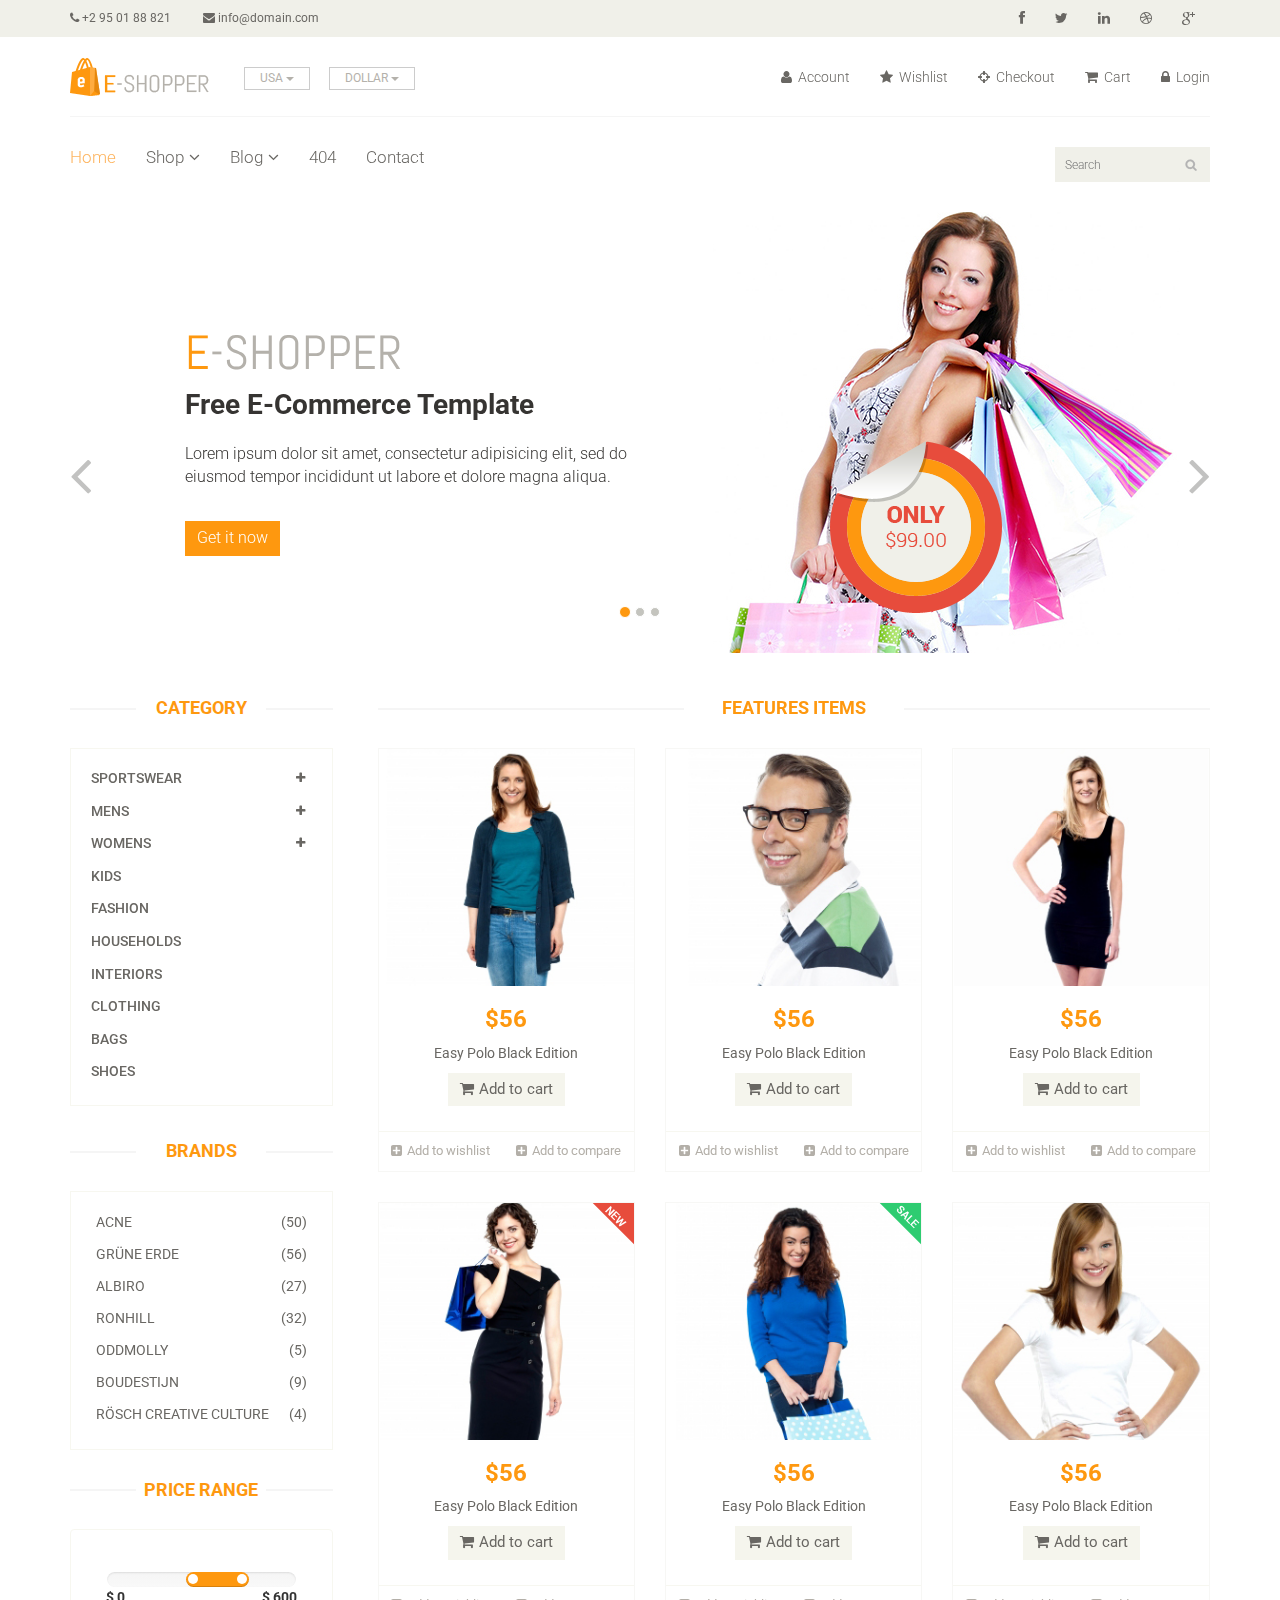
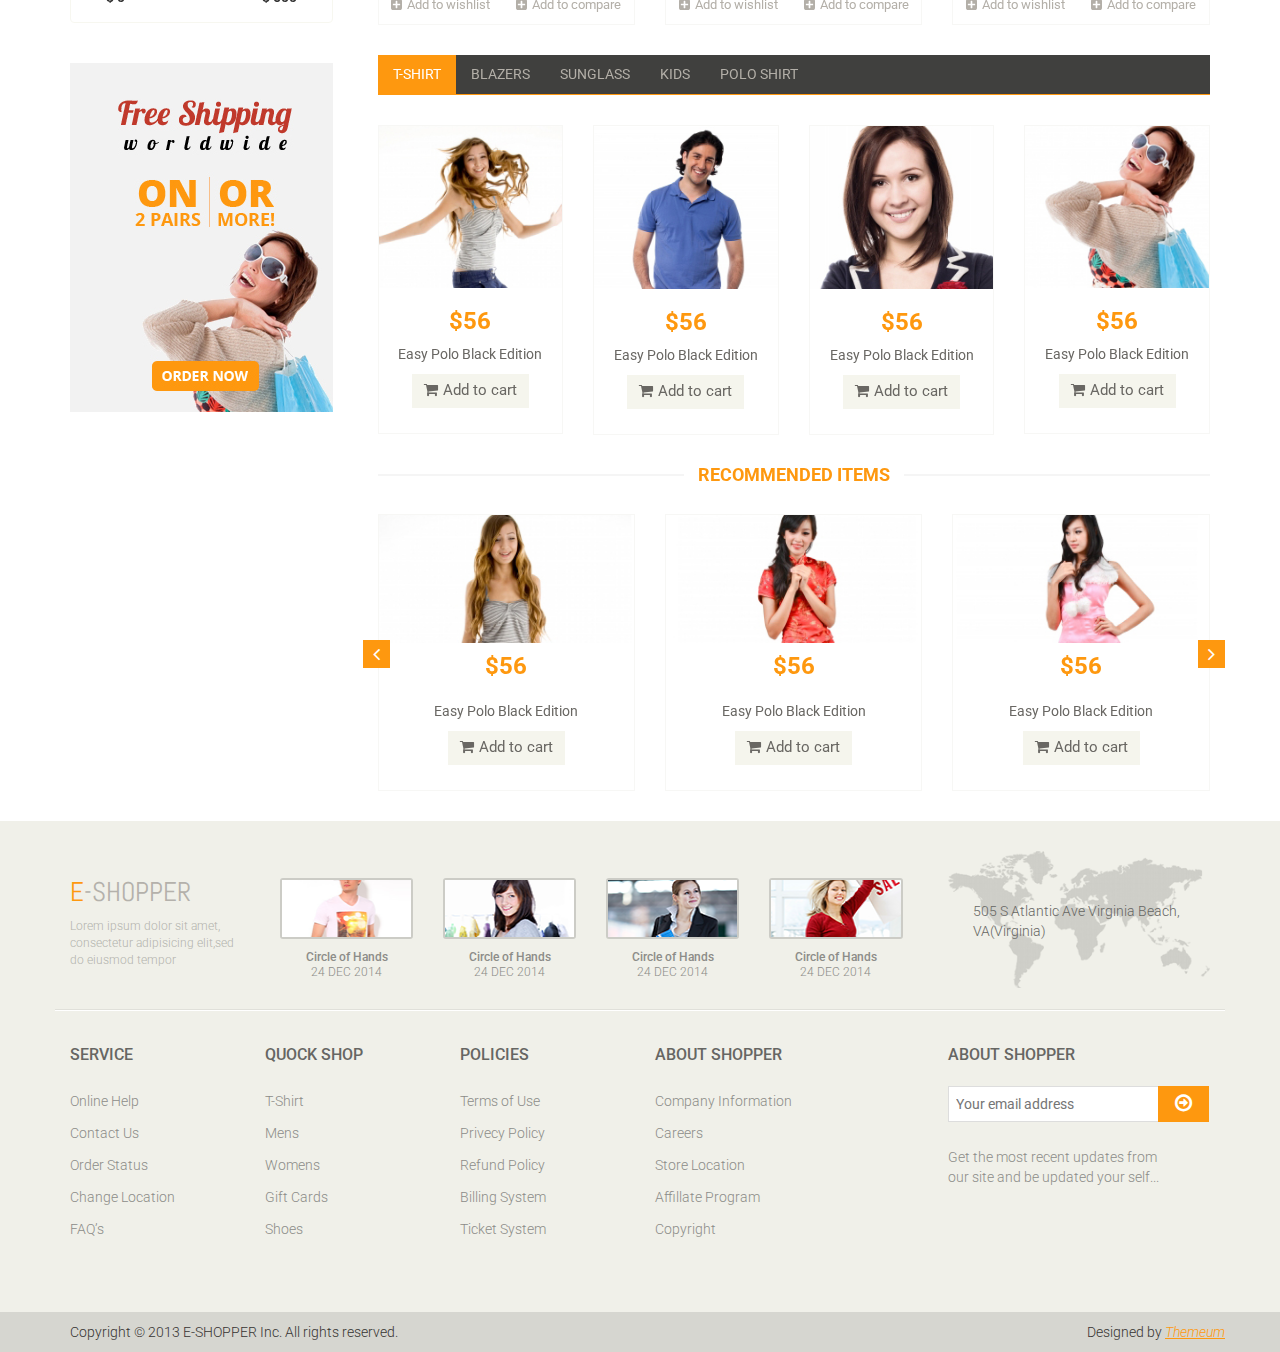
<file: user/index.html>
<!DOCTYPE html>
<html lang="en">
<head>
    <meta charset="utf-8">
    <meta name="viewport" content="width=device-width, initial-scale=1.0">
    <meta name="description" content="">
    <meta name="author" content="">
    <title>Home | E-Shopper</title>
    <link href="css/bootstrap.min.css" rel="stylesheet">
    <link href="css/font-awesome.min.css" rel="stylesheet">
    <link href="css/prettyPhoto.css" rel="stylesheet">
    <link href="css/price-range.css" rel="stylesheet">
    <link href="css/animate.css" rel="stylesheet">
	<link href="css/main.css" rel="stylesheet">
	<link href="css/responsive.css" rel="stylesheet">
    <!--[if lt IE 9]>
    <script src="js/html5shiv.js"></script>
    <script src="js/respond.min.js"></script>
    <![endif]-->       
    <link rel="shortcut icon" href="images/ico/favicon.ico">
    <link rel="apple-touch-icon-precomposed" sizes="144x144" href="images/ico/apple-touch-icon-144-precomposed.png">
    <link rel="apple-touch-icon-precomposed" sizes="114x114" href="images/ico/apple-touch-icon-114-precomposed.png">
    <link rel="apple-touch-icon-precomposed" sizes="72x72" href="images/ico/apple-touch-icon-72-precomposed.png">
    <link rel="apple-touch-icon-precomposed" href="images/ico/apple-touch-icon-57-precomposed.png">
</head><!--/head-->

<body>
	<header id="header"><!--header-->
		<div class="header_top"><!--header_top-->
			<div class="container">
				<div class="row">
					<div class="col-sm-6">
						<div class="contactinfo">
							<ul class="nav nav-pills">
								<li><a href="#"><i class="fa fa-phone"></i> +2 95 01 88 821</a></li>
								<li><a href="#"><i class="fa fa-envelope"></i> info@domain.com</a></li>
							</ul>
						</div>
					</div>
					<div class="col-sm-6">
						<div class="social-icons pull-right">
							<ul class="nav navbar-nav">
								<li><a href="#"><i class="fa fa-facebook"></i></a></li>
								<li><a href="#"><i class="fa fa-twitter"></i></a></li>
								<li><a href="#"><i class="fa fa-linkedin"></i></a></li>
								<li><a href="#"><i class="fa fa-dribbble"></i></a></li>
								<li><a href="#"><i class="fa fa-google-plus"></i></a></li>
							</ul>
						</div>
					</div>
				</div>
			</div>
		</div><!--/header_top-->
		
		<div class="header-middle"><!--header-middle-->
			<div class="container">
				<div class="row">
					<div class="col-sm-4">
						<div class="logo pull-left">
							<a href="index.html"><img src="images/home/logo.png" alt="" /></a>
						</div>
						<div class="btn-group pull-right">
							<div class="btn-group">
								<button type="button" class="btn btn-default dropdown-toggle usa" data-toggle="dropdown">
									USA
									<span class="caret"></span>
								</button>
								<ul class="dropdown-menu">
									<li><a href="#">Canada</a></li>
									<li><a href="#">UK</a></li>
								</ul>
							</div>
							
							<div class="btn-group">
								<button type="button" class="btn btn-default dropdown-toggle usa" data-toggle="dropdown">
									DOLLAR
									<span class="caret"></span>
								</button>
								<ul class="dropdown-menu">
									<li><a href="#">Canadian Dollar</a></li>
									<li><a href="#">Pound</a></li>
								</ul>
							</div>
						</div>
					</div>
					<div class="col-sm-8">
						<div class="shop-menu pull-right">
							<ul class="nav navbar-nav">
								<li><a href="#"><i class="fa fa-user"></i> Account</a></li>
								<li><a href="#"><i class="fa fa-star"></i> Wishlist</a></li>
								<li><a href="checkout.html"><i class="fa fa-crosshairs"></i> Checkout</a></li>
								<li><a href="cart.html"><i class="fa fa-shopping-cart"></i> Cart</a></li>
								<li><a href="login.html"><i class="fa fa-lock"></i> Login</a></li>
							</ul>
						</div>
					</div>
				</div>
			</div>
		</div><!--/header-middle-->
	
		<div class="header-bottom"><!--header-bottom-->
			<div class="container">
				<div class="row">
					<div class="col-sm-9">
						<div class="navbar-header">
							<button type="button" class="navbar-toggle" data-toggle="collapse" data-target=".navbar-collapse">
								<span class="sr-only">Toggle navigation</span>
								<span class="icon-bar"></span>
								<span class="icon-bar"></span>
								<span class="icon-bar"></span>
							</button>
						</div>
						<div class="mainmenu pull-left">
							<ul class="nav navbar-nav collapse navbar-collapse">
								<li><a href="index.html" class="active">Home</a></li>
								<li class="dropdown"><a href="#">Shop<i class="fa fa-angle-down"></i></a>
                                    <ul role="menu" class="sub-menu">
                                        <li><a href="shop.html">Products</a></li>
										<li><a href="product-details.html">Product Details</a></li> 
										<li><a href="checkout.html">Checkout</a></li> 
										<li><a href="cart.html">Cart</a></li> 
										<li><a href="login.html">Login</a></li> 
                                    </ul>
                                </li> 
								<li class="dropdown"><a href="#">Blog<i class="fa fa-angle-down"></i></a>
                                    <ul role="menu" class="sub-menu">
                                        <li><a href="blog.html">Blog List</a></li>
										<li><a href="blog-single.html">Blog Single</a></li>
                                    </ul>
                                </li> 
								<li><a href="404.html">404</a></li>
								<li><a href="contact-us.html">Contact</a></li>
							</ul>
						</div>
					</div>
					<div class="col-sm-3">
						<div class="search_box pull-right">
							<input type="text" placeholder="Search"/>
						</div>
					</div>
				</div>
			</div>
		</div><!--/header-bottom-->
	</header><!--/header-->
	
	<section id="slider"><!--slider-->
		<div class="container">
			<div class="row">
				<div class="col-sm-12">
					<div id="slider-carousel" class="carousel slide" data-ride="carousel">
						<ol class="carousel-indicators">
							<li data-target="#slider-carousel" data-slide-to="0" class="active"></li>
							<li data-target="#slider-carousel" data-slide-to="1"></li>
							<li data-target="#slider-carousel" data-slide-to="2"></li>
						</ol>
						
						<div class="carousel-inner">
							<div class="item active">
								<div class="col-sm-6">
									<h1><span>E</span>-SHOPPER</h1>
									<h2>Free E-Commerce Template</h2>
									<p>Lorem ipsum dolor sit amet, consectetur adipisicing elit, sed do eiusmod tempor incididunt ut labore et dolore magna aliqua. </p>
									<button type="button" class="btn btn-default get">Get it now</button>
								</div>
								<div class="col-sm-6">
									<img src="images/home/girl1.jpg" class="girl img-responsive" alt="" />
									<img src="images/home/pricing.png"  class="pricing" alt="" />
								</div>
							</div>
							<div class="item">
								<div class="col-sm-6">
									<h1><span>E</span>-SHOPPER</h1>
									<h2>100% Responsive Design</h2>
									<p>Lorem ipsum dolor sit amet, consectetur adipisicing elit, sed do eiusmod tempor incididunt ut labore et dolore magna aliqua. </p>
									<button type="button" class="btn btn-default get">Get it now</button>
								</div>
								<div class="col-sm-6">
									<img src="images/home/girl2.jpg" class="girl img-responsive" alt="" />
									<img src="images/home/pricing.png"  class="pricing" alt="" />
								</div>
							</div>
							
							<div class="item">
								<div class="col-sm-6">
									<h1><span>E</span>-SHOPPER</h1>
									<h2>Free Ecommerce Template</h2>
									<p>Lorem ipsum dolor sit amet, consectetur adipisicing elit, sed do eiusmod tempor incididunt ut labore et dolore magna aliqua. </p>
									<button type="button" class="btn btn-default get">Get it now</button>
								</div>
								<div class="col-sm-6">
									<img src="images/home/girl3.jpg" class="girl img-responsive" alt="" />
									<img src="images/home/pricing.png" class="pricing" alt="" />
								</div>
							</div>
							
						</div>
						
						<a href="#slider-carousel" class="left control-carousel hidden-xs" data-slide="prev">
							<i class="fa fa-angle-left"></i>
						</a>
						<a href="#slider-carousel" class="right control-carousel hidden-xs" data-slide="next">
							<i class="fa fa-angle-right"></i>
						</a>
					</div>
					
				</div>
			</div>
		</div>
	</section><!--/slider-->
	
	<section>
		<div class="container">
			<div class="row">
				<div class="col-sm-3">
					<div class="left-sidebar">
						<h2>Category</h2>
						<div class="panel-group category-products" id="accordian"><!--category-productsr-->
							<div class="panel panel-default">
								<div class="panel-heading">
									<h4 class="panel-title">
										<a data-toggle="collapse" data-parent="#accordian" href="#sportswear">
											<span class="badge pull-right"><i class="fa fa-plus"></i></span>
											Sportswear
										</a>
									</h4>
								</div>
								<div id="sportswear" class="panel-collapse collapse">
									<div class="panel-body">
										<ul>
											<li><a href="#">Nike </a></li>
											<li><a href="#">Under Armour </a></li>
											<li><a href="#">Adidas </a></li>
											<li><a href="#">Puma</a></li>
											<li><a href="#">ASICS </a></li>
										</ul>
									</div>
								</div>
							</div>
							<div class="panel panel-default">
								<div class="panel-heading">
									<h4 class="panel-title">
										<a data-toggle="collapse" data-parent="#accordian" href="#mens">
											<span class="badge pull-right"><i class="fa fa-plus"></i></span>
											Mens
										</a>
									</h4>
								</div>
								<div id="mens" class="panel-collapse collapse">
									<div class="panel-body">
										<ul>
											<li><a href="#">Fendi</a></li>
											<li><a href="#">Guess</a></li>
											<li><a href="#">Valentino</a></li>
											<li><a href="#">Dior</a></li>
											<li><a href="#">Versace</a></li>
											<li><a href="#">Armani</a></li>
											<li><a href="#">Prada</a></li>
											<li><a href="#">Dolce and Gabbana</a></li>
											<li><a href="#">Chanel</a></li>
											<li><a href="#">Gucci</a></li>
										</ul>
									</div>
								</div>
							</div>
							
							<div class="panel panel-default">
								<div class="panel-heading">
									<h4 class="panel-title">
										<a data-toggle="collapse" data-parent="#accordian" href="#womens">
											<span class="badge pull-right"><i class="fa fa-plus"></i></span>
											Womens
										</a>
									</h4>
								</div>
								<div id="womens" class="panel-collapse collapse">
									<div class="panel-body">
										<ul>
											<li><a href="#">Fendi</a></li>
											<li><a href="#">Guess</a></li>
											<li><a href="#">Valentino</a></li>
											<li><a href="#">Dior</a></li>
											<li><a href="#">Versace</a></li>
										</ul>
									</div>
								</div>
							</div>
							<div class="panel panel-default">
								<div class="panel-heading">
									<h4 class="panel-title"><a href="#">Kids</a></h4>
								</div>
							</div>
							<div class="panel panel-default">
								<div class="panel-heading">
									<h4 class="panel-title"><a href="#">Fashion</a></h4>
								</div>
							</div>
							<div class="panel panel-default">
								<div class="panel-heading">
									<h4 class="panel-title"><a href="#">Households</a></h4>
								</div>
							</div>
							<div class="panel panel-default">
								<div class="panel-heading">
									<h4 class="panel-title"><a href="#">Interiors</a></h4>
								</div>
							</div>
							<div class="panel panel-default">
								<div class="panel-heading">
									<h4 class="panel-title"><a href="#">Clothing</a></h4>
								</div>
							</div>
							<div class="panel panel-default">
								<div class="panel-heading">
									<h4 class="panel-title"><a href="#">Bags</a></h4>
								</div>
							</div>
							<div class="panel panel-default">
								<div class="panel-heading">
									<h4 class="panel-title"><a href="#">Shoes</a></h4>
								</div>
							</div>
						</div><!--/category-products-->
					
						<div class="brands_products"><!--brands_products-->
							<h2>Brands</h2>
							<div class="brands-name">
								<ul class="nav nav-pills nav-stacked">
									<li><a href="#"> <span class="pull-right">(50)</span>Acne</a></li>
									<li><a href="#"> <span class="pull-right">(56)</span>Grüne Erde</a></li>
									<li><a href="#"> <span class="pull-right">(27)</span>Albiro</a></li>
									<li><a href="#"> <span class="pull-right">(32)</span>Ronhill</a></li>
									<li><a href="#"> <span class="pull-right">(5)</span>Oddmolly</a></li>
									<li><a href="#"> <span class="pull-right">(9)</span>Boudestijn</a></li>
									<li><a href="#"> <span class="pull-right">(4)</span>Rösch creative culture</a></li>
								</ul>
							</div>
						</div><!--/brands_products-->
						
						<div class="price-range"><!--price-range-->
							<h2>Price Range</h2>
							<div class="well text-center">
								 <input type="text" class="span2" value="" data-slider-min="0" data-slider-max="600" data-slider-step="5" data-slider-value="[250,450]" id="sl2" ><br />
								 <b class="pull-left">$ 0</b> <b class="pull-right">$ 600</b>
							</div>
						</div><!--/price-range-->
						
						<div class="shipping text-center"><!--shipping-->
							<img src="images/home/shipping.jpg" alt="" />
						</div><!--/shipping-->
					
					</div>
				</div>
				
				<div class="col-sm-9 padding-right">
					<div class="features_items"><!--features_items-->
						<h2 class="title text-center">Features Items</h2>
						<div class="col-sm-4">
							<div class="product-image-wrapper">
								<div class="single-products">
										<div class="productinfo text-center">
											<img src="images/home/product1.jpg" alt="" />
											<h2>$56</h2>
											<p>Easy Polo Black Edition</p>
											<a href="#" class="btn btn-default add-to-cart"><i class="fa fa-shopping-cart"></i>Add to cart</a>
										</div>
										<div class="product-overlay">
											<div class="overlay-content">
												<h2>$56</h2>
												<p>Easy Polo Black Edition</p>
												<a href="#" class="btn btn-default add-to-cart"><i class="fa fa-shopping-cart"></i>Add to cart</a>
											</div>
										</div>
								</div>
								<div class="choose">
									<ul class="nav nav-pills nav-justified">
										<li><a href="#"><i class="fa fa-plus-square"></i>Add to wishlist</a></li>
										<li><a href="#"><i class="fa fa-plus-square"></i>Add to compare</a></li>
									</ul>
								</div>
							</div>
						</div>
						<div class="col-sm-4">
							<div class="product-image-wrapper">
								<div class="single-products">
									<div class="productinfo text-center">
										<img src="images/home/product2.jpg" alt="" />
										<h2>$56</h2>
										<p>Easy Polo Black Edition</p>
										<a href="#" class="btn btn-default add-to-cart"><i class="fa fa-shopping-cart"></i>Add to cart</a>
									</div>
									<div class="product-overlay">
										<div class="overlay-content">
											<h2>$56</h2>
											<p>Easy Polo Black Edition</p>
											<a href="#" class="btn btn-default add-to-cart"><i class="fa fa-shopping-cart"></i>Add to cart</a>
										</div>
									</div>
								</div>
								<div class="choose">
									<ul class="nav nav-pills nav-justified">
										<li><a href="#"><i class="fa fa-plus-square"></i>Add to wishlist</a></li>
										<li><a href="#"><i class="fa fa-plus-square"></i>Add to compare</a></li>
									</ul>
								</div>
							</div>
						</div>
						<div class="col-sm-4">
							<div class="product-image-wrapper">
								<div class="single-products">
									<div class="productinfo text-center">
										<img src="images/home/product3.jpg" alt="" />
										<h2>$56</h2>
										<p>Easy Polo Black Edition</p>
										<a href="#" class="btn btn-default add-to-cart"><i class="fa fa-shopping-cart"></i>Add to cart</a>
									</div>
									<div class="product-overlay">
										<div class="overlay-content">
											<h2>$56</h2>
											<p>Easy Polo Black Edition</p>
											<a href="#" class="btn btn-default add-to-cart"><i class="fa fa-shopping-cart"></i>Add to cart</a>
										</div>
									</div>
								</div>
								<div class="choose">
									<ul class="nav nav-pills nav-justified">
										<li><a href="#"><i class="fa fa-plus-square"></i>Add to wishlist</a></li>
										<li><a href="#"><i class="fa fa-plus-square"></i>Add to compare</a></li>
									</ul>
								</div>
							</div>
						</div>
						<div class="col-sm-4">
							<div class="product-image-wrapper">
								<div class="single-products">
									<div class="productinfo text-center">
										<img src="images/home/product4.jpg" alt="" />
										<h2>$56</h2>
										<p>Easy Polo Black Edition</p>
										<a href="#" class="btn btn-default add-to-cart"><i class="fa fa-shopping-cart"></i>Add to cart</a>
									</div>
									<div class="product-overlay">
										<div class="overlay-content">
											<h2>$56</h2>
											<p>Easy Polo Black Edition</p>
											<a href="#" class="btn btn-default add-to-cart"><i class="fa fa-shopping-cart"></i>Add to cart</a>
										</div>
									</div>
									<img src="images/home/new.png" class="new" alt="" />
								</div>
								<div class="choose">
									<ul class="nav nav-pills nav-justified">
										<li><a href="#"><i class="fa fa-plus-square"></i>Add to wishlist</a></li>
										<li><a href="#"><i class="fa fa-plus-square"></i>Add to compare</a></li>
									</ul>
								</div>
							</div>
						</div>
						<div class="col-sm-4">
							<div class="product-image-wrapper">
								<div class="single-products">
									<div class="productinfo text-center">
										<img src="images/home/product5.jpg" alt="" />
										<h2>$56</h2>
										<p>Easy Polo Black Edition</p>
										<a href="#" class="btn btn-default add-to-cart"><i class="fa fa-shopping-cart"></i>Add to cart</a>
									</div>
									<div class="product-overlay">
										<div class="overlay-content">
											<h2>$56</h2>
											<p>Easy Polo Black Edition</p>
											<a href="#" class="btn btn-default add-to-cart"><i class="fa fa-shopping-cart"></i>Add to cart</a>
										</div>
									</div>
									<img src="images/home/sale.png" class="new" alt="" />
								</div>
								<div class="choose">
									<ul class="nav nav-pills nav-justified">
										<li><a href="#"><i class="fa fa-plus-square"></i>Add to wishlist</a></li>
										<li><a href="#"><i class="fa fa-plus-square"></i>Add to compare</a></li>
									</ul>
								</div>
							</div>
						</div>
						<div class="col-sm-4">
							<div class="product-image-wrapper">
								<div class="single-products">
									<div class="productinfo text-center">
										<img src="images/home/product6.jpg" alt="" />
										<h2>$56</h2>
										<p>Easy Polo Black Edition</p>
										<a href="#" class="btn btn-default add-to-cart"><i class="fa fa-shopping-cart"></i>Add to cart</a>
									</div>
									<div class="product-overlay">
										<div class="overlay-content">
											<h2>$56</h2>
											<p>Easy Polo Black Edition</p>
											<a href="#" class="btn btn-default add-to-cart"><i class="fa fa-shopping-cart"></i>Add to cart</a>
										</div>
									</div>
								</div>
								<div class="choose">
									<ul class="nav nav-pills nav-justified">
										<li><a href="#"><i class="fa fa-plus-square"></i>Add to wishlist</a></li>
										<li><a href="#"><i class="fa fa-plus-square"></i>Add to compare</a></li>
									</ul>
								</div>
							</div>
						</div>
						
					</div><!--features_items-->
					
					<div class="category-tab"><!--category-tab-->
						<div class="col-sm-12">
							<ul class="nav nav-tabs">
								<li class="active"><a href="#tshirt" data-toggle="tab">T-Shirt</a></li>
								<li><a href="#blazers" data-toggle="tab">Blazers</a></li>
								<li><a href="#sunglass" data-toggle="tab">Sunglass</a></li>
								<li><a href="#kids" data-toggle="tab">Kids</a></li>
								<li><a href="#poloshirt" data-toggle="tab">Polo shirt</a></li>
							</ul>
						</div>
						<div class="tab-content">
							<div class="tab-pane fade active in" id="tshirt" >
								<div class="col-sm-3">
									<div class="product-image-wrapper">
										<div class="single-products">
											<div class="productinfo text-center">
												<img src="images/home/gallery1.jpg" alt="" />
												<h2>$56</h2>
												<p>Easy Polo Black Edition</p>
												<a href="#" class="btn btn-default add-to-cart"><i class="fa fa-shopping-cart"></i>Add to cart</a>
											</div>
											
										</div>
									</div>
								</div>
								<div class="col-sm-3">
									<div class="product-image-wrapper">
										<div class="single-products">
											<div class="productinfo text-center">
												<img src="images/home/gallery2.jpg" alt="" />
												<h2>$56</h2>
												<p>Easy Polo Black Edition</p>
												<a href="#" class="btn btn-default add-to-cart"><i class="fa fa-shopping-cart"></i>Add to cart</a>
											</div>
											
										</div>
									</div>
								</div>
								<div class="col-sm-3">
									<div class="product-image-wrapper">
										<div class="single-products">
											<div class="productinfo text-center">
												<img src="images/home/gallery3.jpg" alt="" />
												<h2>$56</h2>
												<p>Easy Polo Black Edition</p>
												<a href="#" class="btn btn-default add-to-cart"><i class="fa fa-shopping-cart"></i>Add to cart</a>
											</div>
											
										</div>
									</div>
								</div>
								<div class="col-sm-3">
									<div class="product-image-wrapper">
										<div class="single-products">
											<div class="productinfo text-center">
												<img src="images/home/gallery4.jpg" alt="" />
												<h2>$56</h2>
												<p>Easy Polo Black Edition</p>
												<a href="#" class="btn btn-default add-to-cart"><i class="fa fa-shopping-cart"></i>Add to cart</a>
											</div>
											
										</div>
									</div>
								</div>
							</div>
							
							<div class="tab-pane fade" id="blazers" >
								<div class="col-sm-3">
									<div class="product-image-wrapper">
										<div class="single-products">
											<div class="productinfo text-center">
												<img src="images/home/gallery4.jpg" alt="" />
												<h2>$56</h2>
												<p>Easy Polo Black Edition</p>
												<a href="#" class="btn btn-default add-to-cart"><i class="fa fa-shopping-cart"></i>Add to cart</a>
											</div>
											
										</div>
									</div>
								</div>
								<div class="col-sm-3">
									<div class="product-image-wrapper">
										<div class="single-products">
											<div class="productinfo text-center">
												<img src="images/home/gallery3.jpg" alt="" />
												<h2>$56</h2>
												<p>Easy Polo Black Edition</p>
												<a href="#" class="btn btn-default add-to-cart"><i class="fa fa-shopping-cart"></i>Add to cart</a>
											</div>
											
										</div>
									</div>
								</div>
								<div class="col-sm-3">
									<div class="product-image-wrapper">
										<div class="single-products">
											<div class="productinfo text-center">
												<img src="images/home/gallery2.jpg" alt="" />
												<h2>$56</h2>
												<p>Easy Polo Black Edition</p>
												<a href="#" class="btn btn-default add-to-cart"><i class="fa fa-shopping-cart"></i>Add to cart</a>
											</div>
											
										</div>
									</div>
								</div>
								<div class="col-sm-3">
									<div class="product-image-wrapper">
										<div class="single-products">
											<div class="productinfo text-center">
												<img src="images/home/gallery1.jpg" alt="" />
												<h2>$56</h2>
												<p>Easy Polo Black Edition</p>
												<a href="#" class="btn btn-default add-to-cart"><i class="fa fa-shopping-cart"></i>Add to cart</a>
											</div>
											
										</div>
									</div>
								</div>
							</div>
							
							<div class="tab-pane fade" id="sunglass" >
								<div class="col-sm-3">
									<div class="product-image-wrapper">
										<div class="single-products">
											<div class="productinfo text-center">
												<img src="images/home/gallery3.jpg" alt="" />
												<h2>$56</h2>
												<p>Easy Polo Black Edition</p>
												<a href="#" class="btn btn-default add-to-cart"><i class="fa fa-shopping-cart"></i>Add to cart</a>
											</div>
											
										</div>
									</div>
								</div>
								<div class="col-sm-3">
									<div class="product-image-wrapper">
										<div class="single-products">
											<div class="productinfo text-center">
												<img src="images/home/gallery4.jpg" alt="" />
												<h2>$56</h2>
												<p>Easy Polo Black Edition</p>
												<a href="#" class="btn btn-default add-to-cart"><i class="fa fa-shopping-cart"></i>Add to cart</a>
											</div>
											
										</div>
									</div>
								</div>
								<div class="col-sm-3">
									<div class="product-image-wrapper">
										<div class="single-products">
											<div class="productinfo text-center">
												<img src="images/home/gallery1.jpg" alt="" />
												<h2>$56</h2>
												<p>Easy Polo Black Edition</p>
												<a href="#" class="btn btn-default add-to-cart"><i class="fa fa-shopping-cart"></i>Add to cart</a>
											</div>
											
										</div>
									</div>
								</div>
								<div class="col-sm-3">
									<div class="product-image-wrapper">
										<div class="single-products">
											<div class="productinfo text-center">
												<img src="images/home/gallery2.jpg" alt="" />
												<h2>$56</h2>
												<p>Easy Polo Black Edition</p>
												<a href="#" class="btn btn-default add-to-cart"><i class="fa fa-shopping-cart"></i>Add to cart</a>
											</div>
											
										</div>
									</div>
								</div>
							</div>
							
							<div class="tab-pane fade" id="kids" >
								<div class="col-sm-3">
									<div class="product-image-wrapper">
										<div class="single-products">
											<div class="productinfo text-center">
												<img src="images/home/gallery1.jpg" alt="" />
												<h2>$56</h2>
												<p>Easy Polo Black Edition</p>
												<a href="#" class="btn btn-default add-to-cart"><i class="fa fa-shopping-cart"></i>Add to cart</a>
											</div>
											
										</div>
									</div>
								</div>
								<div class="col-sm-3">
									<div class="product-image-wrapper">
										<div class="single-products">
											<div class="productinfo text-center">
												<img src="images/home/gallery2.jpg" alt="" />
												<h2>$56</h2>
												<p>Easy Polo Black Edition</p>
												<a href="#" class="btn btn-default add-to-cart"><i class="fa fa-shopping-cart"></i>Add to cart</a>
											</div>
											
										</div>
									</div>
								</div>
								<div class="col-sm-3">
									<div class="product-image-wrapper">
										<div class="single-products">
											<div class="productinfo text-center">
												<img src="images/home/gallery3.jpg" alt="" />
												<h2>$56</h2>
												<p>Easy Polo Black Edition</p>
												<a href="#" class="btn btn-default add-to-cart"><i class="fa fa-shopping-cart"></i>Add to cart</a>
											</div>
											
										</div>
									</div>
								</div>
								<div class="col-sm-3">
									<div class="product-image-wrapper">
										<div class="single-products">
											<div class="productinfo text-center">
												<img src="images/home/gallery4.jpg" alt="" />
												<h2>$56</h2>
												<p>Easy Polo Black Edition</p>
												<a href="#" class="btn btn-default add-to-cart"><i class="fa fa-shopping-cart"></i>Add to cart</a>
											</div>
											
										</div>
									</div>
								</div>
							</div>
							
							<div class="tab-pane fade" id="poloshirt" >
								<div class="col-sm-3">
									<div class="product-image-wrapper">
										<div class="single-products">
											<div class="productinfo text-center">
												<img src="images/home/gallery2.jpg" alt="" />
												<h2>$56</h2>
												<p>Easy Polo Black Edition</p>
												<a href="#" class="btn btn-default add-to-cart"><i class="fa fa-shopping-cart"></i>Add to cart</a>
											</div>
											
										</div>
									</div>
								</div>
								<div class="col-sm-3">
									<div class="product-image-wrapper">
										<div class="single-products">
											<div class="productinfo text-center">
												<img src="images/home/gallery4.jpg" alt="" />
												<h2>$56</h2>
												<p>Easy Polo Black Edition</p>
												<a href="#" class="btn btn-default add-to-cart"><i class="fa fa-shopping-cart"></i>Add to cart</a>
											</div>
											
										</div>
									</div>
								</div>
								<div class="col-sm-3">
									<div class="product-image-wrapper">
										<div class="single-products">
											<div class="productinfo text-center">
												<img src="images/home/gallery3.jpg" alt="" />
												<h2>$56</h2>
												<p>Easy Polo Black Edition</p>
												<a href="#" class="btn btn-default add-to-cart"><i class="fa fa-shopping-cart"></i>Add to cart</a>
											</div>
											
										</div>
									</div>
								</div>
								<div class="col-sm-3">
									<div class="product-image-wrapper">
										<div class="single-products">
											<div class="productinfo text-center">
												<img src="images/home/gallery1.jpg" alt="" />
												<h2>$56</h2>
												<p>Easy Polo Black Edition</p>
												<a href="#" class="btn btn-default add-to-cart"><i class="fa fa-shopping-cart"></i>Add to cart</a>
											</div>
											
										</div>
									</div>
								</div>
							</div>
						</div>
					</div><!--/category-tab-->
					
					<div class="recommended_items"><!--recommended_items-->
						<h2 class="title text-center">recommended items</h2>
						
						<div id="recommended-item-carousel" class="carousel slide" data-ride="carousel">
							<div class="carousel-inner">
								<div class="item active">	
									<div class="col-sm-4">
										<div class="product-image-wrapper">
											<div class="single-products">
												<div class="productinfo text-center">
													<img src="images/home/recommend1.jpg" alt="" />
													<h2>$56</h2>
													<p>Easy Polo Black Edition</p>
													<a href="#" class="btn btn-default add-to-cart"><i class="fa fa-shopping-cart"></i>Add to cart</a>
												</div>
												
											</div>
										</div>
									</div>
									<div class="col-sm-4">
										<div class="product-image-wrapper">
											<div class="single-products">
												<div class="productinfo text-center">
													<img src="images/home/recommend2.jpg" alt="" />
													<h2>$56</h2>
													<p>Easy Polo Black Edition</p>
													<a href="#" class="btn btn-default add-to-cart"><i class="fa fa-shopping-cart"></i>Add to cart</a>
												</div>
												
											</div>
										</div>
									</div>
									<div class="col-sm-4">
										<div class="product-image-wrapper">
											<div class="single-products">
												<div class="productinfo text-center">
													<img src="images/home/recommend3.jpg" alt="" />
													<h2>$56</h2>
													<p>Easy Polo Black Edition</p>
													<a href="#" class="btn btn-default add-to-cart"><i class="fa fa-shopping-cart"></i>Add to cart</a>
												</div>
												
											</div>
										</div>
									</div>
								</div>
								<div class="item">	
									<div class="col-sm-4">
										<div class="product-image-wrapper">
											<div class="single-products">
												<div class="productinfo text-center">
													<img src="images/home/recommend1.jpg" alt="" />
													<h2>$56</h2>
													<p>Easy Polo Black Edition</p>
													<a href="#" class="btn btn-default add-to-cart"><i class="fa fa-shopping-cart"></i>Add to cart</a>
												</div>
												
											</div>
										</div>
									</div>
									<div class="col-sm-4">
										<div class="product-image-wrapper">
											<div class="single-products">
												<div class="productinfo text-center">
													<img src="images/home/recommend2.jpg" alt="" />
													<h2>$56</h2>
													<p>Easy Polo Black Edition</p>
													<a href="#" class="btn btn-default add-to-cart"><i class="fa fa-shopping-cart"></i>Add to cart</a>
												</div>
												
											</div>
										</div>
									</div>
									<div class="col-sm-4">
										<div class="product-image-wrapper">
											<div class="single-products">
												<div class="productinfo text-center">
													<img src="images/home/recommend3.jpg" alt="" />
													<h2>$56</h2>
													<p>Easy Polo Black Edition</p>
													<a href="#" class="btn btn-default add-to-cart"><i class="fa fa-shopping-cart"></i>Add to cart</a>
												</div>
												
											</div>
										</div>
									</div>
								</div>
							</div>
							 <a class="left recommended-item-control" href="#recommended-item-carousel" data-slide="prev">
								<i class="fa fa-angle-left"></i>
							  </a>
							  <a class="right recommended-item-control" href="#recommended-item-carousel" data-slide="next">
								<i class="fa fa-angle-right"></i>
							  </a>			
						</div>
					</div><!--/recommended_items-->
					
				</div>
			</div>
		</div>
	</section>
	
	<footer id="footer"><!--Footer-->
		<div class="footer-top">
			<div class="container">
				<div class="row">
					<div class="col-sm-2">
						<div class="companyinfo">
							<h2><span>e</span>-shopper</h2>
							<p>Lorem ipsum dolor sit amet, consectetur adipisicing elit,sed do eiusmod tempor</p>
						</div>
					</div>
					<div class="col-sm-7">
						<div class="col-sm-3">
							<div class="video-gallery text-center">
								<a href="#">
									<div class="iframe-img">
										<img src="images/home/iframe1.png" alt="" />
									</div>
									<div class="overlay-icon">
										<i class="fa fa-play-circle-o"></i>
									</div>
								</a>
								<p>Circle of Hands</p>
								<h2>24 DEC 2014</h2>
							</div>
						</div>
						
						<div class="col-sm-3">
							<div class="video-gallery text-center">
								<a href="#">
									<div class="iframe-img">
										<img src="images/home/iframe2.png" alt="" />
									</div>
									<div class="overlay-icon">
										<i class="fa fa-play-circle-o"></i>
									</div>
								</a>
								<p>Circle of Hands</p>
								<h2>24 DEC 2014</h2>
							</div>
						</div>
						
						<div class="col-sm-3">
							<div class="video-gallery text-center">
								<a href="#">
									<div class="iframe-img">
										<img src="images/home/iframe3.png" alt="" />
									</div>
									<div class="overlay-icon">
										<i class="fa fa-play-circle-o"></i>
									</div>
								</a>
								<p>Circle of Hands</p>
								<h2>24 DEC 2014</h2>
							</div>
						</div>
						
						<div class="col-sm-3">
							<div class="video-gallery text-center">
								<a href="#">
									<div class="iframe-img">
										<img src="images/home/iframe4.png" alt="" />
									</div>
									<div class="overlay-icon">
										<i class="fa fa-play-circle-o"></i>
									</div>
								</a>
								<p>Circle of Hands</p>
								<h2>24 DEC 2014</h2>
							</div>
						</div>
					</div>
					<div class="col-sm-3">
						<div class="address">
							<img src="images/home/map.png" alt="" />
							<p>505 S Atlantic Ave Virginia Beach, VA(Virginia)</p>
						</div>
					</div>
				</div>
			</div>
		</div>
		
		<div class="footer-widget">
			<div class="container">
				<div class="row">
					<div class="col-sm-2">
						<div class="single-widget">
							<h2>Service</h2>
							<ul class="nav nav-pills nav-stacked">
								<li><a href="#">Online Help</a></li>
								<li><a href="#">Contact Us</a></li>
								<li><a href="#">Order Status</a></li>
								<li><a href="#">Change Location</a></li>
								<li><a href="#">FAQ’s</a></li>
							</ul>
						</div>
					</div>
					<div class="col-sm-2">
						<div class="single-widget">
							<h2>Quock Shop</h2>
							<ul class="nav nav-pills nav-stacked">
								<li><a href="#">T-Shirt</a></li>
								<li><a href="#">Mens</a></li>
								<li><a href="#">Womens</a></li>
								<li><a href="#">Gift Cards</a></li>
								<li><a href="#">Shoes</a></li>
							</ul>
						</div>
					</div>
					<div class="col-sm-2">
						<div class="single-widget">
							<h2>Policies</h2>
							<ul class="nav nav-pills nav-stacked">
								<li><a href="#">Terms of Use</a></li>
								<li><a href="#">Privecy Policy</a></li>
								<li><a href="#">Refund Policy</a></li>
								<li><a href="#">Billing System</a></li>
								<li><a href="#">Ticket System</a></li>
							</ul>
						</div>
					</div>
					<div class="col-sm-2">
						<div class="single-widget">
							<h2>About Shopper</h2>
							<ul class="nav nav-pills nav-stacked">
								<li><a href="#">Company Information</a></li>
								<li><a href="#">Careers</a></li>
								<li><a href="#">Store Location</a></li>
								<li><a href="#">Affillate Program</a></li>
								<li><a href="#">Copyright</a></li>
							</ul>
						</div>
					</div>
					<div class="col-sm-3 col-sm-offset-1">
						<div class="single-widget">
							<h2>About Shopper</h2>
							<form action="#" class="searchform">
								<input type="text" placeholder="Your email address" />
								<button type="submit" class="btn btn-default"><i class="fa fa-arrow-circle-o-right"></i></button>
								<p>Get the most recent updates from <br />our site and be updated your self...</p>
							</form>
						</div>
					</div>
					
				</div>
			</div>
		</div>
		
		<div class="footer-bottom">
			<div class="container">
				<div class="row">
					<p class="pull-left">Copyright © 2013 E-SHOPPER Inc. All rights reserved.</p>
					<p class="pull-right">Designed by <span><a target="_blank" href="http://www.themeum.com">Themeum</a></span></p>
				</div>
			</div>
		</div>
		
	</footer><!--/Footer-->
	

  
    <script src="js/jquery.js"></script>
	<script src="js/bootstrap.min.js"></script>
	<script src="js/jquery.scrollUp.min.js"></script>
	<script src="js/price-range.js"></script>
    <script src="js/jquery.prettyPhoto.js"></script>
    <script src="js/main.js"></script>
</body>
</html>
</file>
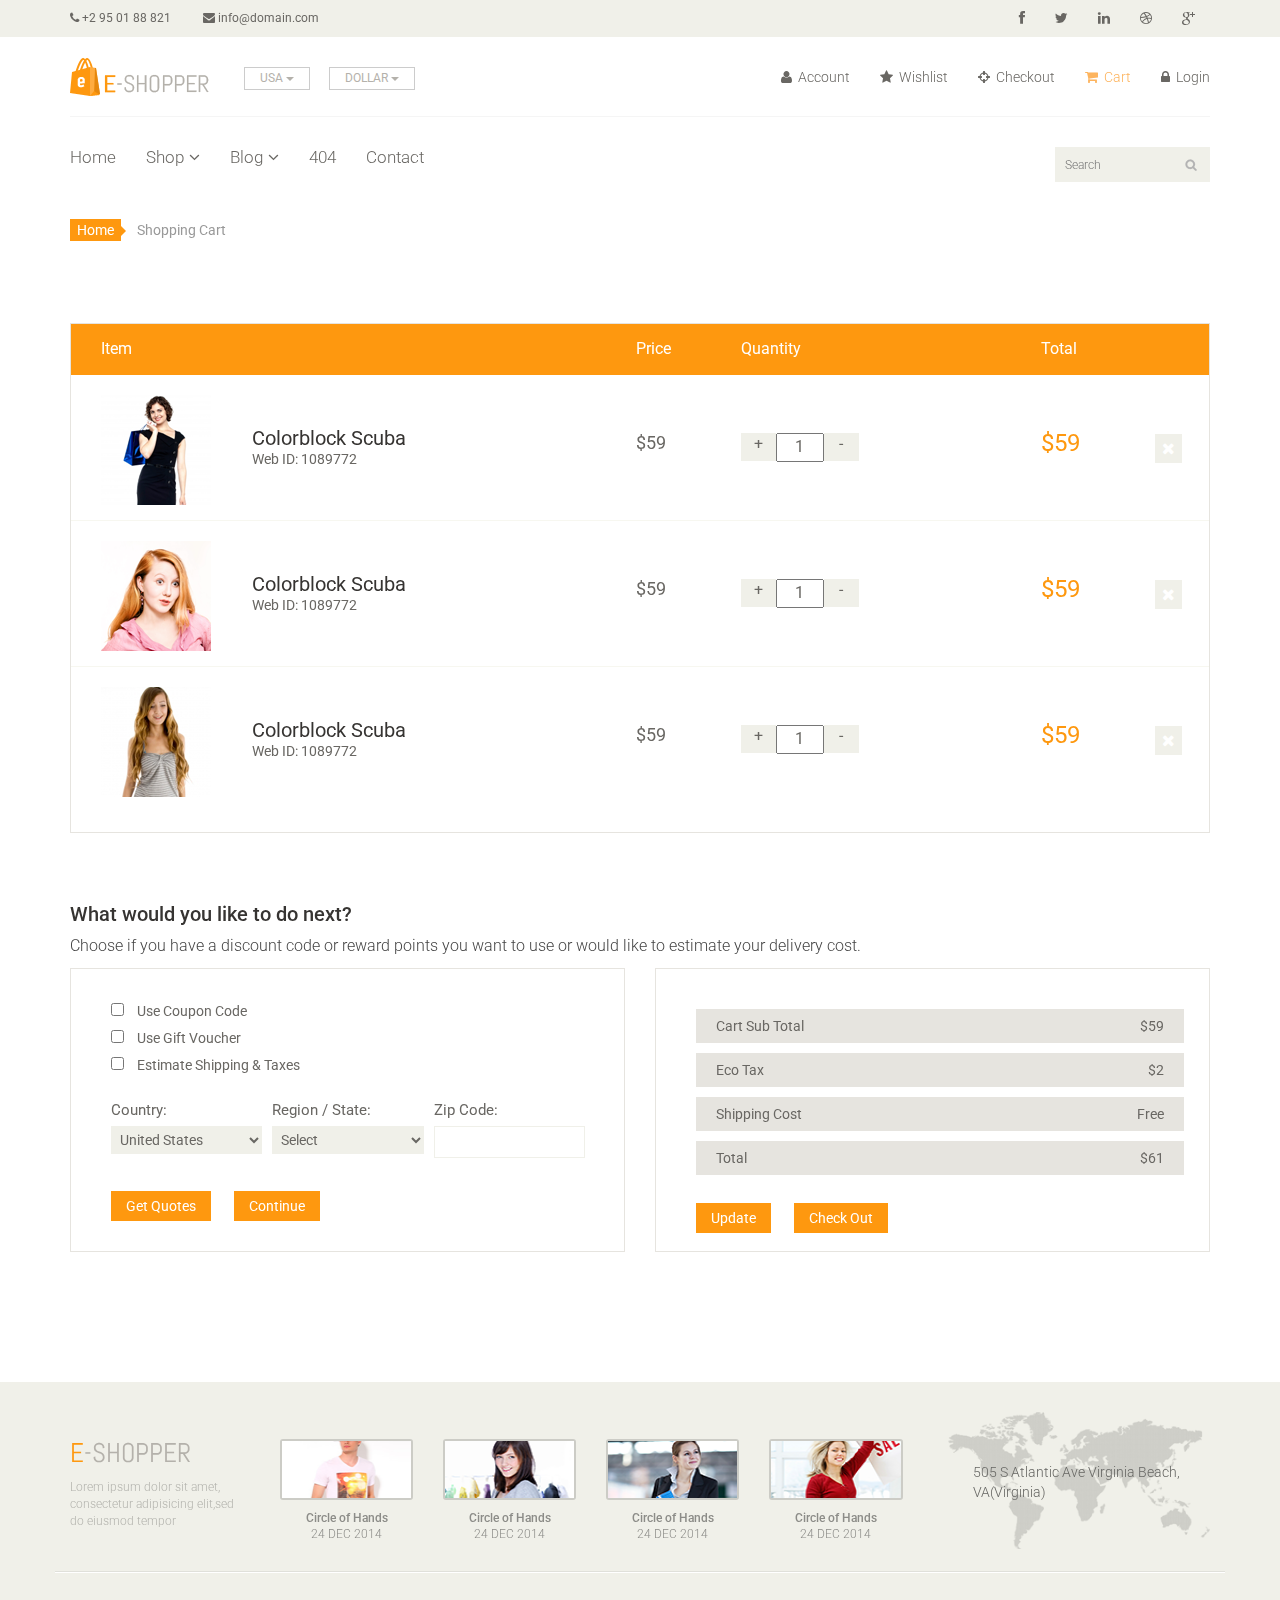
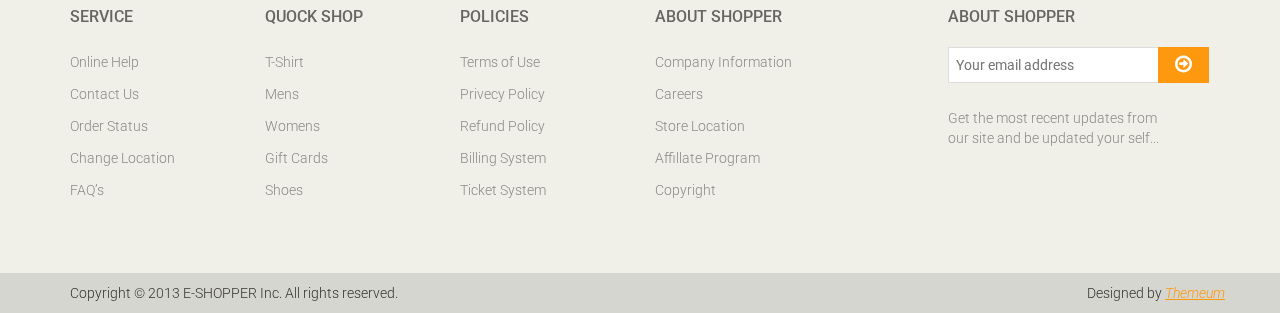
<file: user/cart.html>
<!DOCTYPE html>
<html lang="en">
<head>
    <meta charset="utf-8">
    <meta name="viewport" content="width=device-width, initial-scale=1.0">
    <meta name="description" content="">
    <meta name="author" content="">
    <title>Cart | E-Shopper</title>
    <link href="css/bootstrap.min.css" rel="stylesheet">
    <link href="css/font-awesome.min.css" rel="stylesheet">
    <link href="css/prettyPhoto.css" rel="stylesheet">
    <link href="css/price-range.css" rel="stylesheet">
    <link href="css/animate.css" rel="stylesheet">
	<link href="css/main.css" rel="stylesheet">
	<link href="css/responsive.css" rel="stylesheet">
    <!--[if lt IE 9]>
    <script src="js/html5shiv.js"></script>
    <script src="js/respond.min.js"></script>
    <![endif]-->       
    <link rel="shortcut icon" href="images/ico/favicon.ico">
    <link rel="apple-touch-icon-precomposed" sizes="144x144" href="images/ico/apple-touch-icon-144-precomposed.png">
    <link rel="apple-touch-icon-precomposed" sizes="114x114" href="images/ico/apple-touch-icon-114-precomposed.png">
    <link rel="apple-touch-icon-precomposed" sizes="72x72" href="images/ico/apple-touch-icon-72-precomposed.png">
    <link rel="apple-touch-icon-precomposed" href="images/ico/apple-touch-icon-57-precomposed.png">
</head><!--/head-->

<body>
	<header id="header"><!--header-->
		<div class="header_top"><!--header_top-->
			<div class="container">
				<div class="row">
					<div class="col-sm-6">
						<div class="contactinfo">
							<ul class="nav nav-pills">
								<li><a href=""><i class="fa fa-phone"></i> +2 95 01 88 821</a></li>
								<li><a href=""><i class="fa fa-envelope"></i> info@domain.com</a></li>
							</ul>
						</div>
					</div>
					<div class="col-sm-6">
						<div class="social-icons pull-right">
							<ul class="nav navbar-nav">
								<li><a href=""><i class="fa fa-facebook"></i></a></li>
								<li><a href=""><i class="fa fa-twitter"></i></a></li>
								<li><a href=""><i class="fa fa-linkedin"></i></a></li>
								<li><a href=""><i class="fa fa-dribbble"></i></a></li>
								<li><a href=""><i class="fa fa-google-plus"></i></a></li>
							</ul>
						</div>
					</div>
				</div>
			</div>
		</div><!--/header_top-->
		
		<div class="header-middle"><!--header-middle-->
			<div class="container">
				<div class="row">
					<div class="col-sm-4">
						<div class="logo pull-left">
							<a href="index.html"><img src="images/home/logo.png" alt="" /></a>
						</div>
						<div class="btn-group pull-right">
							<div class="btn-group">
								<button type="button" class="btn btn-default dropdown-toggle usa" data-toggle="dropdown">
									USA
									<span class="caret"></span>
								</button>
								<ul class="dropdown-menu">
									<li><a href="">Canada</a></li>
									<li><a href="">UK</a></li>
								</ul>
							</div>
							
							<div class="btn-group">
								<button type="button" class="btn btn-default dropdown-toggle usa" data-toggle="dropdown">
									DOLLAR
									<span class="caret"></span>
								</button>
								<ul class="dropdown-menu">
									<li><a href="">Canadian Dollar</a></li>
									<li><a href="">Pound</a></li>
								</ul>
							</div>
						</div>
					</div>
					<div class="col-sm-8">
						<div class="shop-menu pull-right">
							<ul class="nav navbar-nav">
								<li><a href=""><i class="fa fa-user"></i> Account</a></li>
								<li><a href=""><i class="fa fa-star"></i> Wishlist</a></li>
								<li><a href="checkout.html"><i class="fa fa-crosshairs"></i> Checkout</a></li>
								<li><a href="cart.html" class="active"><i class="fa fa-shopping-cart"></i> Cart</a></li>
								<li><a href="login.html"><i class="fa fa-lock"></i> Login</a></li>
							</ul>
						</div>
					</div>
				</div>
			</div>
		</div><!--/header-middle-->
	
		<div class="header-bottom"><!--header-bottom-->
			<div class="container">
				<div class="row">
					<div class="col-sm-9">
						<div class="navbar-header">
							<button type="button" class="navbar-toggle" data-toggle="collapse" data-target=".navbar-collapse">
								<span class="sr-only">Toggle navigation</span>
								<span class="icon-bar"></span>
								<span class="icon-bar"></span>
								<span class="icon-bar"></span>
							</button>
						</div>
						<div class="mainmenu pull-left">
							<ul class="nav navbar-nav collapse navbar-collapse">
								<li><a href="index.html">Home</a></li>
								<li class="dropdown"><a href="#">Shop<i class="fa fa-angle-down"></i></a>
                                    <ul role="menu" class="sub-menu">
                                        <li><a href="shop.html">Products</a></li>
										<li><a href="product-details.html">Product Details</a></li> 
										<li><a href="checkout.html">Checkout</a></li> 
										<li><a href="cart.html" class="active">Cart</a></li> 
										<li><a href="login.html">Login</a></li> 
                                    </ul>
                                </li> 
								<li class="dropdown"><a href="#">Blog<i class="fa fa-angle-down"></i></a>
                                    <ul role="menu" class="sub-menu">
                                        <li><a href="blog.html">Blog List</a></li>
										<li><a href="blog-single.html">Blog Single</a></li>
                                    </ul>
                                </li> 
								<li><a href="404.html">404</a></li>
								<li><a href="contact-us.html">Contact</a></li>
							</ul>
						</div>
					</div>
					<div class="col-sm-3">
						<div class="search_box pull-right">
							<input type="text" placeholder="Search"/>
						</div>
					</div>
				</div>
			</div>
		</div><!--/header-bottom-->
	</header><!--/header-->

	<section id="cart_items">
		<div class="container">
			<div class="breadcrumbs">
				<ol class="breadcrumb">
				  <li><a href="#">Home</a></li>
				  <li class="active">Shopping Cart</li>
				</ol>
			</div>
			<div class="table-responsive cart_info">
				<table class="table table-condensed">
					<thead>
						<tr class="cart_menu">
							<td class="image">Item</td>
							<td class="description"></td>
							<td class="price">Price</td>
							<td class="quantity">Quantity</td>
							<td class="total">Total</td>
							<td></td>
						</tr>
					</thead>
					<tbody>
						<tr>
							<td class="cart_product">
								<a href=""><img src="images/cart/one.png" alt=""></a>
							</td>
							<td class="cart_description">
								<h4><a href="">Colorblock Scuba</a></h4>
								<p>Web ID: 1089772</p>
							</td>
							<td class="cart_price">
								<p>$59</p>
							</td>
							<td class="cart_quantity">
								<div class="cart_quantity_button">
									<a class="cart_quantity_up" href=""> + </a>
									<input class="cart_quantity_input" type="text" name="quantity" value="1" autocomplete="off" size="2">
									<a class="cart_quantity_down" href=""> - </a>
								</div>
							</td>
							<td class="cart_total">
								<p class="cart_total_price">$59</p>
							</td>
							<td class="cart_delete">
								<a class="cart_quantity_delete" href=""><i class="fa fa-times"></i></a>
							</td>
						</tr>

						<tr>
							<td class="cart_product">
								<a href=""><img src="images/cart/two.png" alt=""></a>
							</td>
							<td class="cart_description">
								<h4><a href="">Colorblock Scuba</a></h4>
								<p>Web ID: 1089772</p>
							</td>
							<td class="cart_price">
								<p>$59</p>
							</td>
							<td class="cart_quantity">
								<div class="cart_quantity_button">
									<a class="cart_quantity_up" href=""> + </a>
									<input class="cart_quantity_input" type="text" name="quantity" value="1" autocomplete="off" size="2">
									<a class="cart_quantity_down" href=""> - </a>
								</div>
							</td>
							<td class="cart_total">
								<p class="cart_total_price">$59</p>
							</td>
							<td class="cart_delete">
								<a class="cart_quantity_delete" href=""><i class="fa fa-times"></i></a>
							</td>
						</tr>
						<tr>
							<td class="cart_product">
								<a href=""><img src="images/cart/three.png" alt=""></a>
							</td>
							<td class="cart_description">
								<h4><a href="">Colorblock Scuba</a></h4>
								<p>Web ID: 1089772</p>
							</td>
							<td class="cart_price">
								<p>$59</p>
							</td>
							<td class="cart_quantity">
								<div class="cart_quantity_button">
									<a class="cart_quantity_up" href=""> + </a>
									<input class="cart_quantity_input" type="text" name="quantity" value="1" autocomplete="off" size="2">
									<a class="cart_quantity_down" href=""> - </a>
								</div>
							</td>
							<td class="cart_total">
								<p class="cart_total_price">$59</p>
							</td>
							<td class="cart_delete">
								<a class="cart_quantity_delete" href=""><i class="fa fa-times"></i></a>
							</td>
						</tr>
					</tbody>
				</table>
			</div>
		</div>
	</section> <!--/#cart_items-->

	<section id="do_action">
		<div class="container">
			<div class="heading">
				<h3>What would you like to do next?</h3>
				<p>Choose if you have a discount code or reward points you want to use or would like to estimate your delivery cost.</p>
			</div>
			<div class="row">
				<div class="col-sm-6">
					<div class="chose_area">
						<ul class="user_option">
							<li>
								<input type="checkbox">
								<label>Use Coupon Code</label>
							</li>
							<li>
								<input type="checkbox">
								<label>Use Gift Voucher</label>
							</li>
							<li>
								<input type="checkbox">
								<label>Estimate Shipping & Taxes</label>
							</li>
						</ul>
						<ul class="user_info">
							<li class="single_field">
								<label>Country:</label>
								<select>
									<option>United States</option>
									<option>Bangladesh</option>
									<option>UK</option>
									<option>India</option>
									<option>Pakistan</option>
									<option>Ucrane</option>
									<option>Canada</option>
									<option>Dubai</option>
								</select>
								
							</li>
							<li class="single_field">
								<label>Region / State:</label>
								<select>
									<option>Select</option>
									<option>Dhaka</option>
									<option>London</option>
									<option>Dillih</option>
									<option>Lahore</option>
									<option>Alaska</option>
									<option>Canada</option>
									<option>Dubai</option>
								</select>
							
							</li>
							<li class="single_field zip-field">
								<label>Zip Code:</label>
								<input type="text">
							</li>
						</ul>
						<a class="btn btn-default update" href="">Get Quotes</a>
						<a class="btn btn-default check_out" href="">Continue</a>
					</div>
				</div>
				<div class="col-sm-6">
					<div class="total_area">
						<ul>
							<li>Cart Sub Total <span>$59</span></li>
							<li>Eco Tax <span>$2</span></li>
							<li>Shipping Cost <span>Free</span></li>
							<li>Total <span>$61</span></li>
						</ul>
							<a class="btn btn-default update" href="">Update</a>
							<a class="btn btn-default check_out" href="">Check Out</a>
					</div>
				</div>
			</div>
		</div>
	</section><!--/#do_action-->

	<footer id="footer"><!--Footer-->
		<div class="footer-top">
			<div class="container">
				<div class="row">
					<div class="col-sm-2">
						<div class="companyinfo">
							<h2><span>e</span>-shopper</h2>
							<p>Lorem ipsum dolor sit amet, consectetur adipisicing elit,sed do eiusmod tempor</p>
						</div>
					</div>
					<div class="col-sm-7">
						<div class="col-sm-3">
							<div class="video-gallery text-center">
								<a href="#">
									<div class="iframe-img">
										<img src="images/home/iframe1.png" alt="" />
									</div>
									<div class="overlay-icon">
										<i class="fa fa-play-circle-o"></i>
									</div>
								</a>
								<p>Circle of Hands</p>
								<h2>24 DEC 2014</h2>
							</div>
						</div>
						
						<div class="col-sm-3">
							<div class="video-gallery text-center">
								<a href="#">
									<div class="iframe-img">
										<img src="images/home/iframe2.png" alt="" />
									</div>
									<div class="overlay-icon">
										<i class="fa fa-play-circle-o"></i>
									</div>
								</a>
								<p>Circle of Hands</p>
								<h2>24 DEC 2014</h2>
							</div>
						</div>
						
						<div class="col-sm-3">
							<div class="video-gallery text-center">
								<a href="#">
									<div class="iframe-img">
										<img src="images/home/iframe3.png" alt="" />
									</div>
									<div class="overlay-icon">
										<i class="fa fa-play-circle-o"></i>
									</div>
								</a>
								<p>Circle of Hands</p>
								<h2>24 DEC 2014</h2>
							</div>
						</div>
						
						<div class="col-sm-3">
							<div class="video-gallery text-center">
								<a href="#">
									<div class="iframe-img">
										<img src="images/home/iframe4.png" alt="" />
									</div>
									<div class="overlay-icon">
										<i class="fa fa-play-circle-o"></i>
									</div>
								</a>
								<p>Circle of Hands</p>
								<h2>24 DEC 2014</h2>
							</div>
						</div>
					</div>
					<div class="col-sm-3">
						<div class="address">
							<img src="images/home/map.png" alt="" />
							<p>505 S Atlantic Ave Virginia Beach, VA(Virginia)</p>
						</div>
					</div>
				</div>
			</div>
		</div>
		
		<div class="footer-widget">
			<div class="container">
				<div class="row">
					<div class="col-sm-2">
						<div class="single-widget">
							<h2>Service</h2>
							<ul class="nav nav-pills nav-stacked">
								<li><a href="">Online Help</a></li>
								<li><a href="">Contact Us</a></li>
								<li><a href="">Order Status</a></li>
								<li><a href="">Change Location</a></li>
								<li><a href="">FAQ’s</a></li>
							</ul>
						</div>
					</div>
					<div class="col-sm-2">
						<div class="single-widget">
							<h2>Quock Shop</h2>
							<ul class="nav nav-pills nav-stacked">
								<li><a href="">T-Shirt</a></li>
								<li><a href="">Mens</a></li>
								<li><a href="">Womens</a></li>
								<li><a href="">Gift Cards</a></li>
								<li><a href="">Shoes</a></li>
							</ul>
						</div>
					</div>
					<div class="col-sm-2">
						<div class="single-widget">
							<h2>Policies</h2>
							<ul class="nav nav-pills nav-stacked">
								<li><a href="">Terms of Use</a></li>
								<li><a href="">Privecy Policy</a></li>
								<li><a href="">Refund Policy</a></li>
								<li><a href="">Billing System</a></li>
								<li><a href="">Ticket System</a></li>
							</ul>
						</div>
					</div>
					<div class="col-sm-2">
						<div class="single-widget">
							<h2>About Shopper</h2>
							<ul class="nav nav-pills nav-stacked">
								<li><a href="">Company Information</a></li>
								<li><a href="">Careers</a></li>
								<li><a href="">Store Location</a></li>
								<li><a href="">Affillate Program</a></li>
								<li><a href="">Copyright</a></li>
							</ul>
						</div>
					</div>
					<div class="col-sm-3 col-sm-offset-1">
						<div class="single-widget">
							<h2>About Shopper</h2>
							<form action="#" class="searchform">
								<input type="text" placeholder="Your email address" />
								<button type="submit" class="btn btn-default"><i class="fa fa-arrow-circle-o-right"></i></button>
								<p>Get the most recent updates from <br />our site and be updated your self...</p>
							</form>
						</div>
					</div>
					
				</div>
			</div>
		</div>
		
		<div class="footer-bottom">
			<div class="container">
				<div class="row">
					<p class="pull-left">Copyright © 2013 E-SHOPPER Inc. All rights reserved.</p>
					<p class="pull-right">Designed by <span><a target="_blank" href="http://www.themeum.com">Themeum</a></span></p>
				</div>
			</div>
		</div>
		
	</footer><!--/Footer-->
	


    <script src="js/jquery.js"></script>
	<script src="js/bootstrap.min.js"></script>
	<script src="js/jquery.scrollUp.min.js"></script>
    <script src="js/jquery.prettyPhoto.js"></script>
    <script src="js/main.js"></script>
</body>
</html>
</file>
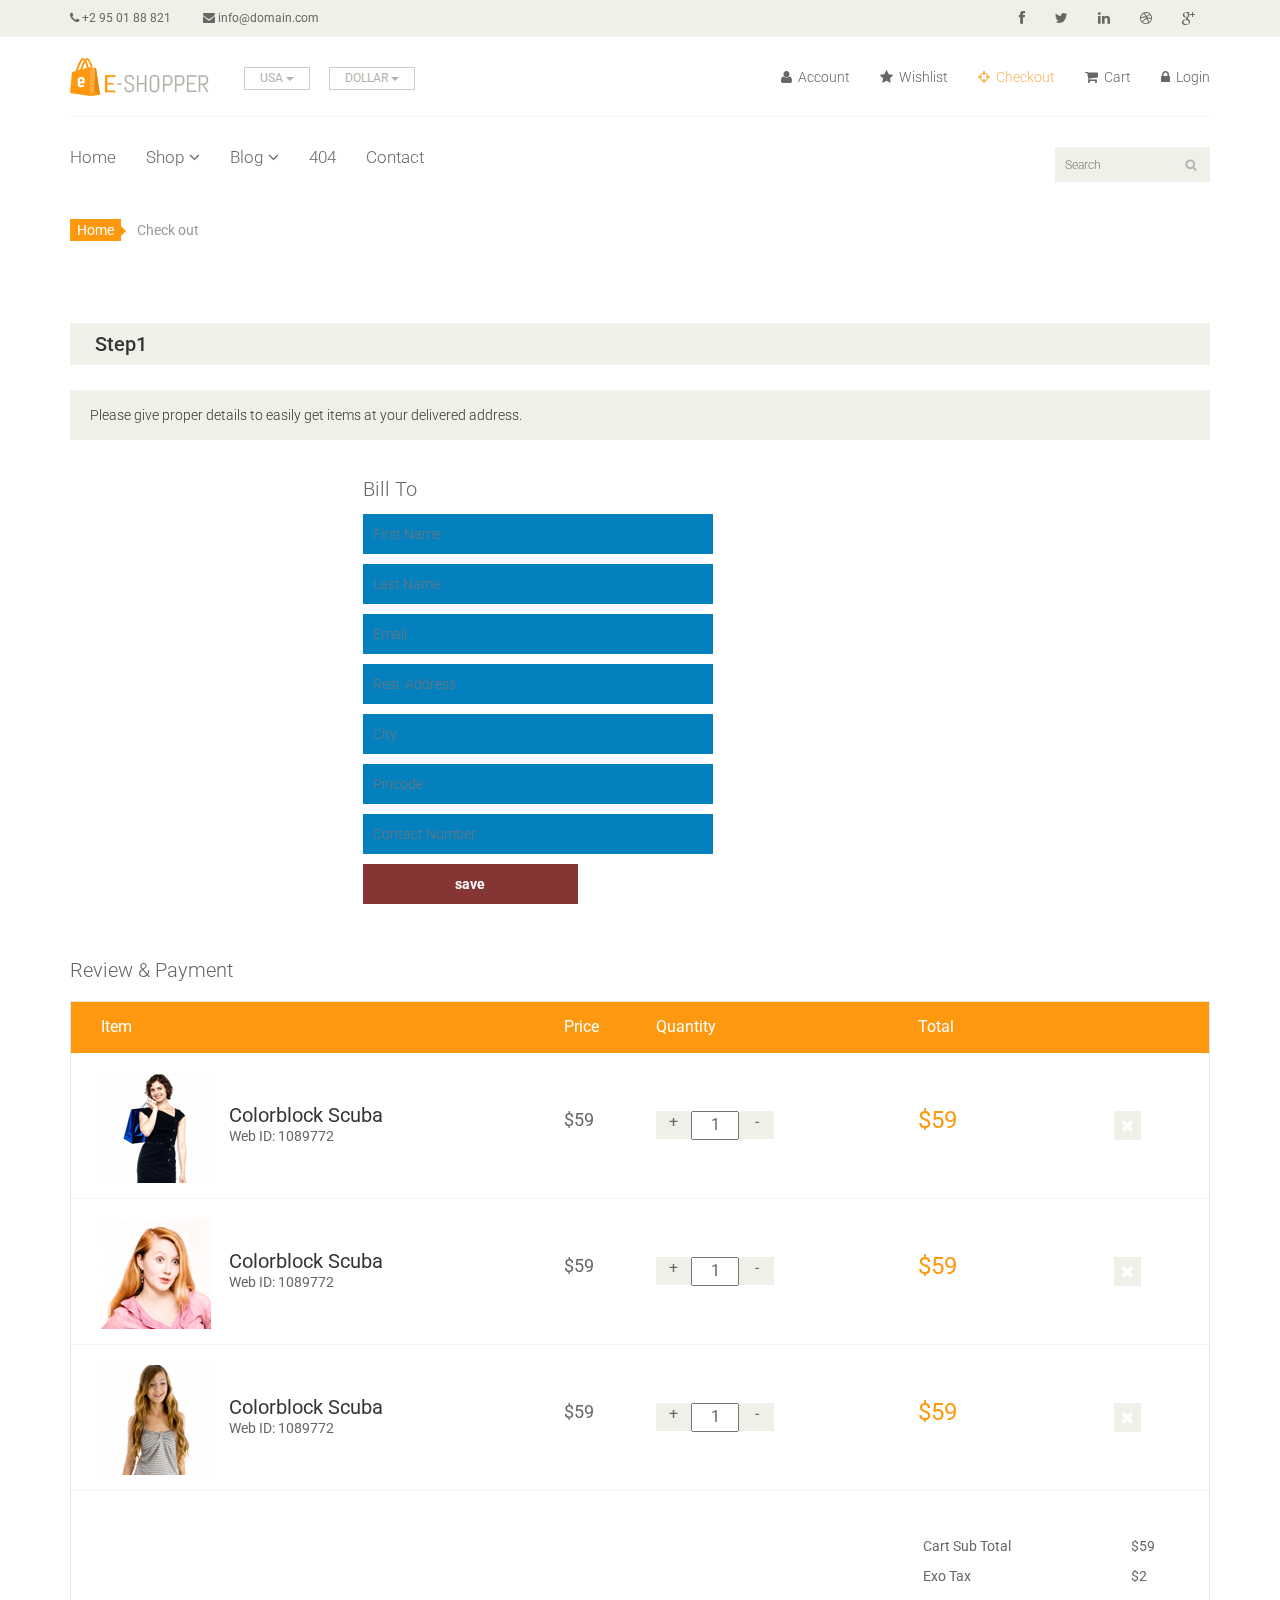
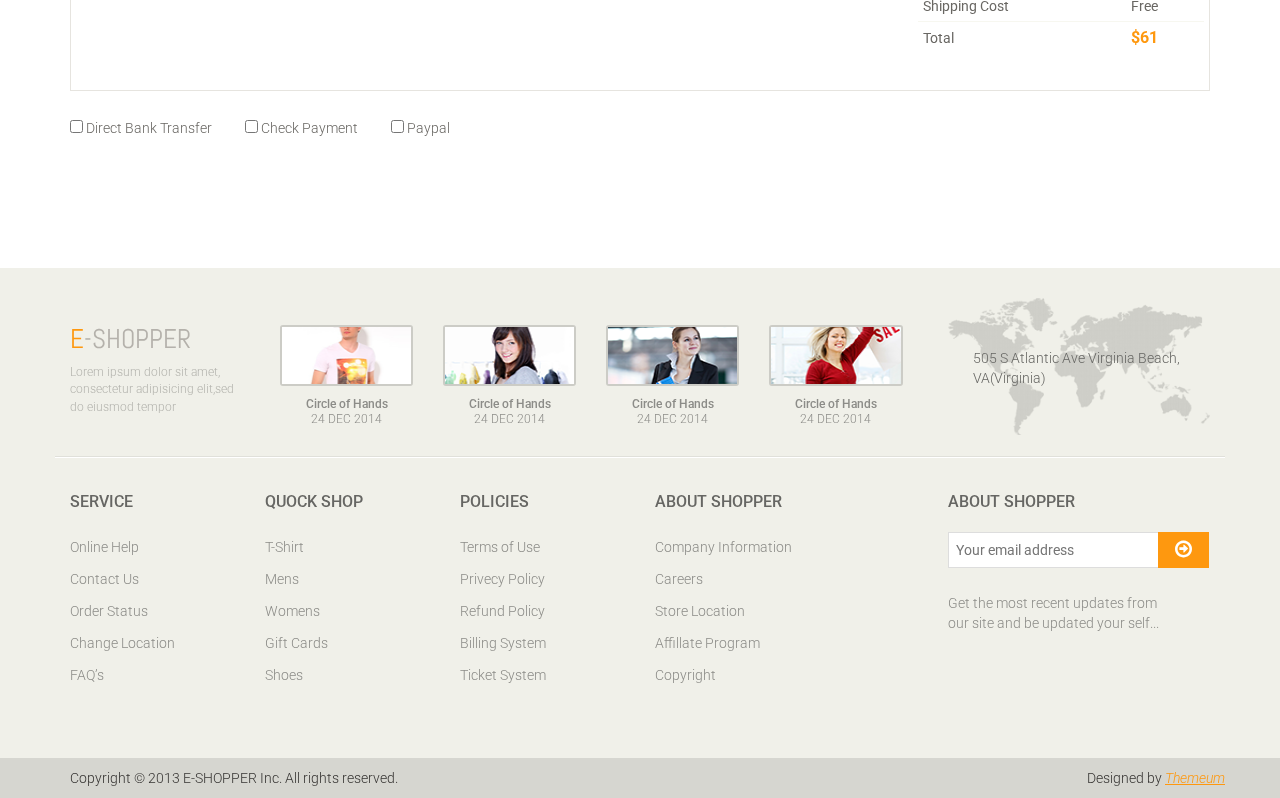
<file: user/checkout.html>
<!DOCTYPE html>
<html lang="en">
<head>
    <meta charset="utf-8">
    <meta name="viewport" content="width=device-width, initial-scale=1.0">
    <meta name="description" content="">
    <meta name="author" content="">
    <title>Checkout | E-Shopper</title>
    <link href="css/bootstrap.min.css" rel="stylesheet">
    <link href="css/font-awesome.min.css" rel="stylesheet">
    <link href="css/prettyPhoto.css" rel="stylesheet">
    <link href="css/price-range.css" rel="stylesheet">
    <link href="css/animate.css" rel="stylesheet">
	<link href="css/main.css" rel="stylesheet">
	<link href="css/responsive.css" rel="stylesheet">
    <!--[if lt IE 9]>
    <script src="js/html5shiv.js"></script>
    <script src="js/respond.min.js"></script>
    <![endif]-->       
    <link rel="shortcut icon" href="images/ico/favicon.ico">
    <link rel="apple-touch-icon-precomposed" sizes="144x144" href="images/ico/apple-touch-icon-144-precomposed.png">
    <link rel="apple-touch-icon-precomposed" sizes="114x114" href="images/ico/apple-touch-icon-114-precomposed.png">
    <link rel="apple-touch-icon-precomposed" sizes="72x72" href="images/ico/apple-touch-icon-72-precomposed.png">
    <link rel="apple-touch-icon-precomposed" href="images/ico/apple-touch-icon-57-precomposed.png">
</head><!--/head-->

<body>
	<header id="header"><!--header-->
		<div class="header_top"><!--header_top-->
			<div class="container">
				<div class="row">
					<div class="col-sm-6">
						<div class="contactinfo">
							<ul class="nav nav-pills">
								<li><a href=""><i class="fa fa-phone"></i> +2 95 01 88 821</a></li>
								<li><a href=""><i class="fa fa-envelope"></i> info@domain.com</a></li>
							</ul>
						</div>
					</div>
					<div class="col-sm-6">
						<div class="social-icons pull-right">
							<ul class="nav navbar-nav">
								<li><a href=""><i class="fa fa-facebook"></i></a></li>
								<li><a href=""><i class="fa fa-twitter"></i></a></li>
								<li><a href=""><i class="fa fa-linkedin"></i></a></li>
								<li><a href=""><i class="fa fa-dribbble"></i></a></li>
								<li><a href=""><i class="fa fa-google-plus"></i></a></li>
							</ul>
						</div>
					</div>
				</div>
			</div>
		</div><!--/header_top-->
		
		<div class="header-middle"><!--header-middle-->
			<div class="container">
				<div class="row">
					<div class="col-sm-4">
						<div class="logo pull-left">
							<a href="index.html"><img src="images/home/logo.png" alt="" /></a>
						</div>
						<div class="btn-group pull-right">
							<div class="btn-group">
								<button type="button" class="btn btn-default dropdown-toggle usa" data-toggle="dropdown">
									USA
									<span class="caret"></span>
								</button>
								<ul class="dropdown-menu">
									<li><a href="">Canada</a></li>
									<li><a href="">UK</a></li>
								</ul>
							</div>
							
							<div class="btn-group">
								<button type="button" class="btn btn-default dropdown-toggle usa" data-toggle="dropdown">
									DOLLAR
									<span class="caret"></span>
								</button>
								<ul class="dropdown-menu">
									<li><a href="">Canadian Dollar</a></li>
									<li><a href="">Pound</a></li>
								</ul>
							</div>
						</div>
					</div>
					<div class="col-sm-8">
						<div class="shop-menu pull-right">
							<ul class="nav navbar-nav">
								<li><a href=""><i class="fa fa-user"></i> Account</a></li>
								<li><a href=""><i class="fa fa-star"></i> Wishlist</a></li>
								<li><a href="checkout.html" class="active"><i class="fa fa-crosshairs"></i> Checkout</a></li>
								<li><a href="cart.html"><i class="fa fa-shopping-cart"></i> Cart</a></li>
								<li><a href="login.html"><i class="fa fa-lock"></i> Login</a></li>
							</ul>
						</div>
					</div>
				</div>
			</div>
		</div><!--/header-middle-->
	
		<div class="header-bottom"><!--header-bottom-->
			<div class="container">
				<div class="row">
					<div class="col-sm-9">
						<div class="navbar-header">
							<button type="button" class="navbar-toggle" data-toggle="collapse" data-target=".navbar-collapse">
								<span class="sr-only">Toggle navigation</span>
								<span class="icon-bar"></span>
								<span class="icon-bar"></span>
								<span class="icon-bar"></span>
							</button>
						</div>
						<div class="mainmenu pull-left">
							<ul class="nav navbar-nav collapse navbar-collapse">
								<li><a href="index.html">Home</a></li>
								<li class="dropdown"><a href="#">Shop<i class="fa fa-angle-down"></i></a>
                                    <ul role="menu" class="sub-menu">
                                        <li><a href="shop.html">Products</a></li>
										<li><a href="product-details.html">Product Details</a></li> 
										<li><a href="checkout.html" class="active">Checkout</a></li> 
										<li><a href="cart.html">Cart</a></li> 
										<li><a href="login.html">Login</a></li> 
                                    </ul>
                                </li> 
								<li class="dropdown"><a href="#">Blog<i class="fa fa-angle-down"></i></a>
                                    <ul role="menu" class="sub-menu">
                                        <li><a href="blog.html">Blog List</a></li>
										<li><a href="blog-single.html">Blog Single</a></li>
                                    </ul>
                                </li> 
								<li><a href="404.html">404</a></li>
								<li><a href="contact-us.html">Contact</a></li>
							</ul>
						</div>
					</div>
					<div class="col-sm-3">
						<div class="search_box pull-right">
							<input type="text" placeholder="Search"/>
						</div>
					</div>
				</div>
			</div>
		</div><!--/header-bottom-->
	</header><!--/header-->

	<section id="cart_items">
		<div class="container">
			<div class="breadcrumbs">
				<ol class="breadcrumb">
				  <li><a href="#">Home</a></li>
				  <li class="active">Check out</li>
				</ol>
			</div><!--/breadcrums-->

			<div class="step-one">
				<h2 class="heading">Step1</h2>
			</div>
			<!--/checkout-options-->

			<div class="register-req">
				<p>Please give proper details to easily get items at your delivered address.</p>
			</div><!--/register-req-->

			<div class="shopper-informations">
				<div class="row">
					<div class="col-sm-3">

					</div>
					<div class="col-sm-5 clearfix">
						<div class="bill-to">
							<p>Bill To</p>
							<div class="form-one">
								<form>
									<input type="text" placeholder="First Name" style="width:350px; background-color: #0480be">
									<input type="text" placeholder="Last Name" style="width:350px; background-color: #0480be">
									<input type="text" placeholder="Email" style="width:350px; background-color: #0480be">
									<input type="text" placeholder="Resi. Address" style="width:350px; background-color: #0480be">
									<input type="text" placeholder="City" style="width:350px; background-color: #0480be">
									<input type="text" placeholder="Pincode" style="width:350px; background-color: #0480be">
									<input type="text" placeholder="Contact Number" style="width:350px; background-color: #0480be">
									<input type="submit" name="submit1" value="save" style="background-color:#843534; color:white; font-weight:bold">

								</form>
							</div>

						</div>
					</div>

				</div>
			</div>
			<div class="review-payment">
				<h2>Review & Payment</h2>
			</div>

			<div class="table-responsive cart_info">
				<table class="table table-condensed">
					<thead>
						<tr class="cart_menu">
							<td class="image">Item</td>
							<td class="description"></td>
							<td class="price">Price</td>
							<td class="quantity">Quantity</td>
							<td class="total">Total</td>
							<td></td>
						</tr>
					</thead>
					<tbody>
						<tr>
							<td class="cart_product">
								<a href=""><img src="images/cart/one.png" alt=""></a>
							</td>
							<td class="cart_description">
								<h4><a href="">Colorblock Scuba</a></h4>
								<p>Web ID: 1089772</p>
							</td>
							<td class="cart_price">
								<p>$59</p>
							</td>
							<td class="cart_quantity">
								<div class="cart_quantity_button">
									<a class="cart_quantity_up" href=""> + </a>
									<input class="cart_quantity_input" type="text" name="quantity" value="1" autocomplete="off" size="2">
									<a class="cart_quantity_down" href=""> - </a>
								</div>
							</td>
							<td class="cart_total">
								<p class="cart_total_price">$59</p>
							</td>
							<td class="cart_delete">
								<a class="cart_quantity_delete" href=""><i class="fa fa-times"></i></a>
							</td>
						</tr>

						<tr>
							<td class="cart_product">
								<a href=""><img src="images/cart/two.png" alt=""></a>
							</td>
							<td class="cart_description">
								<h4><a href="">Colorblock Scuba</a></h4>
								<p>Web ID: 1089772</p>
							</td>
							<td class="cart_price">
								<p>$59</p>
							</td>
							<td class="cart_quantity">
								<div class="cart_quantity_button">
									<a class="cart_quantity_up" href=""> + </a>
									<input class="cart_quantity_input" type="text" name="quantity" value="1" autocomplete="off" size="2">
									<a class="cart_quantity_down" href=""> - </a>
								</div>
							</td>
							<td class="cart_total">
								<p class="cart_total_price">$59</p>
							</td>
							<td class="cart_delete">
								<a class="cart_quantity_delete" href=""><i class="fa fa-times"></i></a>
							</td>
						</tr>
						<tr>
							<td class="cart_product">
								<a href=""><img src="images/cart/three.png" alt=""></a>
							</td>
							<td class="cart_description">
								<h4><a href="">Colorblock Scuba</a></h4>
								<p>Web ID: 1089772</p>
							</td>
							<td class="cart_price">
								<p>$59</p>
							</td>
							<td class="cart_quantity">
								<div class="cart_quantity_button">
									<a class="cart_quantity_up" href=""> + </a>
									<input class="cart_quantity_input" type="text" name="quantity" value="1" autocomplete="off" size="2">
									<a class="cart_quantity_down" href=""> - </a>
								</div>
							</td>
							<td class="cart_total">
								<p class="cart_total_price">$59</p>
							</td>
							<td class="cart_delete">
								<a class="cart_quantity_delete" href=""><i class="fa fa-times"></i></a>
							</td>
						</tr>
						<tr>
							<td colspan="4">&nbsp;</td>
							<td colspan="2">
								<table class="table table-condensed total-result">
									<tr>
										<td>Cart Sub Total</td>
										<td>$59</td>
									</tr>
									<tr>
										<td>Exo Tax</td>
										<td>$2</td>
									</tr>
									<tr class="shipping-cost">
										<td>Shipping Cost</td>
										<td>Free</td>										
									</tr>
									<tr>
										<td>Total</td>
										<td><span>$61</span></td>
									</tr>
								</table>
							</td>
						</tr>
					</tbody>
				</table>
			</div>
			<div class="payment-options">
					<span>
						<label><input type="checkbox"> Direct Bank Transfer</label>
					</span>
					<span>
						<label><input type="checkbox"> Check Payment</label>
					</span>
					<span>
						<label><input type="checkbox"> Paypal</label>
					</span>
				</div>
		</div>
	</section> <!--/#cart_items-->

	

	<footer id="footer"><!--Footer-->
		<div class="footer-top">
			<div class="container">
				<div class="row">
					<div class="col-sm-2">
						<div class="companyinfo">
							<h2><span>e</span>-shopper</h2>
							<p>Lorem ipsum dolor sit amet, consectetur adipisicing elit,sed do eiusmod tempor</p>
						</div>
					</div>
					<div class="col-sm-7">
						<div class="col-sm-3">
							<div class="video-gallery text-center">
								<a href="#">
									<div class="iframe-img">
										<img src="images/home/iframe1.png" alt="" />
									</div>
									<div class="overlay-icon">
										<i class="fa fa-play-circle-o"></i>
									</div>
								</a>
								<p>Circle of Hands</p>
								<h2>24 DEC 2014</h2>
							</div>
						</div>
						
						<div class="col-sm-3">
							<div class="video-gallery text-center">
								<a href="#">
									<div class="iframe-img">
										<img src="images/home/iframe2.png" alt="" />
									</div>
									<div class="overlay-icon">
										<i class="fa fa-play-circle-o"></i>
									</div>
								</a>
								<p>Circle of Hands</p>
								<h2>24 DEC 2014</h2>
							</div>
						</div>
						
						<div class="col-sm-3">
							<div class="video-gallery text-center">
								<a href="#">
									<div class="iframe-img">
										<img src="images/home/iframe3.png" alt="" />
									</div>
									<div class="overlay-icon">
										<i class="fa fa-play-circle-o"></i>
									</div>
								</a>
								<p>Circle of Hands</p>
								<h2>24 DEC 2014</h2>
							</div>
						</div>
						
						<div class="col-sm-3">
							<div class="video-gallery text-center">
								<a href="#">
									<div class="iframe-img">
										<img src="images/home/iframe4.png" alt="" />
									</div>
									<div class="overlay-icon">
										<i class="fa fa-play-circle-o"></i>
									</div>
								</a>
								<p>Circle of Hands</p>
								<h2>24 DEC 2014</h2>
							</div>
						</div>
					</div>
					<div class="col-sm-3">
						<div class="address">
							<img src="images/home/map.png" alt="" />
							<p>505 S Atlantic Ave Virginia Beach, VA(Virginia)</p>
						</div>
					</div>
				</div>
			</div>
		</div>
		
		<div class="footer-widget">
			<div class="container">
				<div class="row">
					<div class="col-sm-2">
						<div class="single-widget">
							<h2>Service</h2>
							<ul class="nav nav-pills nav-stacked">
								<li><a href="">Online Help</a></li>
								<li><a href="">Contact Us</a></li>
								<li><a href="">Order Status</a></li>
								<li><a href="">Change Location</a></li>
								<li><a href="">FAQ’s</a></li>
							</ul>
						</div>
					</div>
					<div class="col-sm-2">
						<div class="single-widget">
							<h2>Quock Shop</h2>
							<ul class="nav nav-pills nav-stacked">
								<li><a href="">T-Shirt</a></li>
								<li><a href="">Mens</a></li>
								<li><a href="">Womens</a></li>
								<li><a href="">Gift Cards</a></li>
								<li><a href="">Shoes</a></li>
							</ul>
						</div>
					</div>
					<div class="col-sm-2">
						<div class="single-widget">
							<h2>Policies</h2>
							<ul class="nav nav-pills nav-stacked">
								<li><a href="">Terms of Use</a></li>
								<li><a href="">Privecy Policy</a></li>
								<li><a href="">Refund Policy</a></li>
								<li><a href="">Billing System</a></li>
								<li><a href="">Ticket System</a></li>
							</ul>
						</div>
					</div>
					<div class="col-sm-2">
						<div class="single-widget">
							<h2>About Shopper</h2>
							<ul class="nav nav-pills nav-stacked">
								<li><a href="">Company Information</a></li>
								<li><a href="">Careers</a></li>
								<li><a href="">Store Location</a></li>
								<li><a href="">Affillate Program</a></li>
								<li><a href="">Copyright</a></li>
							</ul>
						</div>
					</div>
					<div class="col-sm-3 col-sm-offset-1">
						<div class="single-widget">
							<h2>About Shopper</h2>
							<form action="#" class="searchform">
								<input type="text" placeholder="Your email address" />
								<button type="submit" class="btn btn-default"><i class="fa fa-arrow-circle-o-right"></i></button>
								<p>Get the most recent updates from <br />our site and be updated your self...</p>
							</form>
						</div>
					</div>
					
				</div>
			</div>
		</div>
		
		<div class="footer-bottom">
			<div class="container">
				<div class="row">
					<p class="pull-left">Copyright © 2013 E-SHOPPER Inc. All rights reserved.</p>
					<p class="pull-right">Designed by <span><a target="_blank" href="http://www.themeum.com">Themeum</a></span></p>
				</div>
			</div>
		</div>
		
	</footer><!--/Footer-->
	


    <script src="js/jquery.js"></script>
	<script src="js/bootstrap.min.js"></script>
    <script src="js/jquery.scrollUp.min.js"></script>
    <script src="js/jquery.prettyPhoto.js"></script>
    <script src="js/main.js"></script>
</body>
</html>
</file>
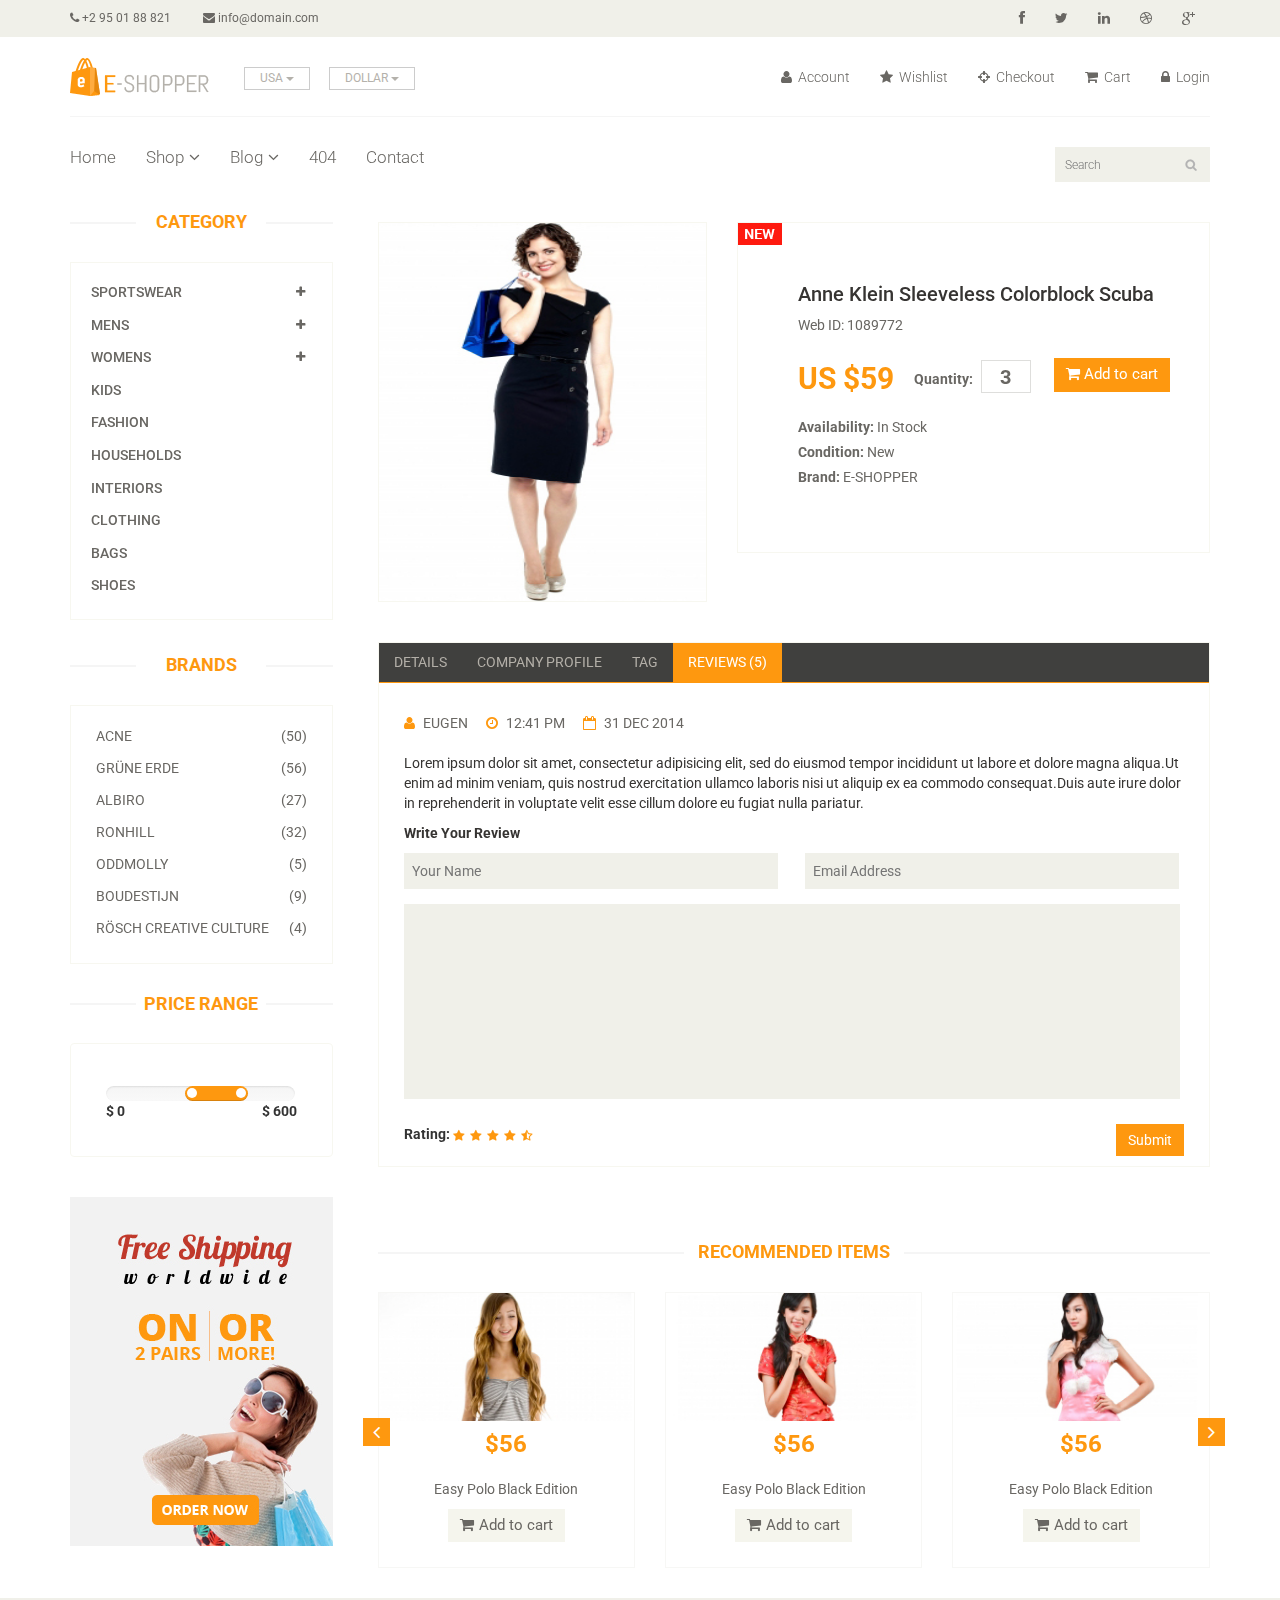
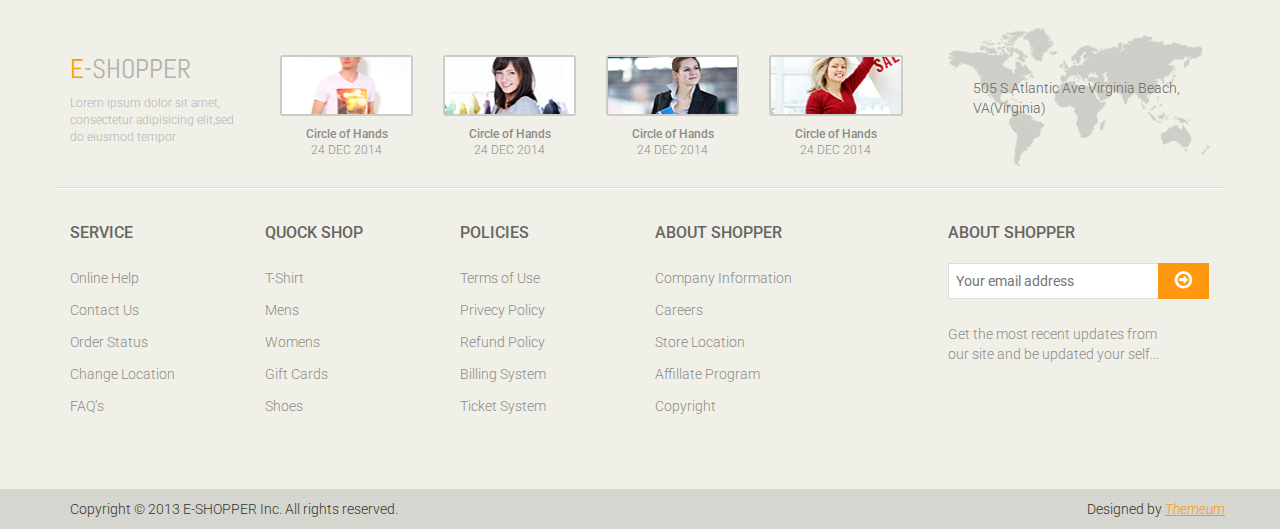
<file: user/product-details.html>
<!DOCTYPE html>
<html lang="en">
<head>
    <meta charset="utf-8">
    <meta name="viewport" content="width=device-width, initial-scale=1.0">
    <meta name="description" content="">
    <meta name="author" content="">
    <title>Product Details | E-Shopper</title>
    <link href="css/bootstrap.min.css" rel="stylesheet">
    <link href="css/font-awesome.min.css" rel="stylesheet">
    <link href="css/prettyPhoto.css" rel="stylesheet">
    <link href="css/price-range.css" rel="stylesheet">
    <link href="css/animate.css" rel="stylesheet">
	<link href="css/main.css" rel="stylesheet">
	<link href="css/responsive.css" rel="stylesheet">
    <!--[if lt IE 9]>
    <script src="js/html5shiv.js"></script>
    <script src="js/respond.min.js"></script>
    <![endif]-->       
    <link rel="shortcut icon" href="images/ico/favicon.ico">
    <link rel="apple-touch-icon-precomposed" sizes="144x144" href="images/ico/apple-touch-icon-144-precomposed.png">
    <link rel="apple-touch-icon-precomposed" sizes="114x114" href="images/ico/apple-touch-icon-114-precomposed.png">
    <link rel="apple-touch-icon-precomposed" sizes="72x72" href="images/ico/apple-touch-icon-72-precomposed.png">
    <link rel="apple-touch-icon-precomposed" href="images/ico/apple-touch-icon-57-precomposed.png">
</head><!--/head-->

<body>
	<header id="header"><!--header-->
		<div class="header_top"><!--header_top-->
			<div class="container">
				<div class="row">
					<div class="col-sm-6">
						<div class="contactinfo">
							<ul class="nav nav-pills">
								<li><a href=""><i class="fa fa-phone"></i> +2 95 01 88 821</a></li>
								<li><a href=""><i class="fa fa-envelope"></i> info@domain.com</a></li>
							</ul>
						</div>
					</div>
					<div class="col-sm-6">
						<div class="social-icons pull-right">
							<ul class="nav navbar-nav">
								<li><a href=""><i class="fa fa-facebook"></i></a></li>
								<li><a href=""><i class="fa fa-twitter"></i></a></li>
								<li><a href=""><i class="fa fa-linkedin"></i></a></li>
								<li><a href=""><i class="fa fa-dribbble"></i></a></li>
								<li><a href=""><i class="fa fa-google-plus"></i></a></li>
							</ul>
						</div>
					</div>
				</div>
			</div>
		</div><!--/header_top-->
		
		<div class="header-middle"><!--header-middle-->
			<div class="container">
				<div class="row">
					<div class="col-sm-4">
						<div class="logo pull-left">
							<a href="index.html"><img src="images/home/logo.png" alt="" /></a>
						</div>
						<div class="btn-group pull-right">
							<div class="btn-group">
								<button type="button" class="btn btn-default dropdown-toggle usa" data-toggle="dropdown">
									USA
									<span class="caret"></span>
								</button>
								<ul class="dropdown-menu">
									<li><a href="">Canada</a></li>
									<li><a href="">UK</a></li>
								</ul>
							</div>
							
							<div class="btn-group">
								<button type="button" class="btn btn-default dropdown-toggle usa" data-toggle="dropdown">
									DOLLAR
									<span class="caret"></span>
								</button>
								<ul class="dropdown-menu">
									<li><a href="">Canadian Dollar</a></li>
									<li><a href="">Pound</a></li>
								</ul>
							</div>
						</div>
					</div>
					<div class="col-sm-8">
						<div class="shop-menu pull-right">
							<ul class="nav navbar-nav">
								<li><a href=""><i class="fa fa-user"></i> Account</a></li>
								<li><a href=""><i class="fa fa-star"></i> Wishlist</a></li>
								<li><a href="checkout.html"><i class="fa fa-crosshairs"></i> Checkout</a></li>
								<li><a href="cart.html"><i class="fa fa-shopping-cart"></i> Cart</a></li>
								<li><a href="login.html"><i class="fa fa-lock"></i> Login</a></li>
							</ul>
						</div>
					</div>
				</div>
			</div>
		</div><!--/header-middle-->
	
		<div class="header-bottom"><!--header-bottom-->
			<div class="container">
				<div class="row">
					<div class="col-sm-9">
						<div class="navbar-header">
							<button type="button" class="navbar-toggle" data-toggle="collapse" data-target=".navbar-collapse">
								<span class="sr-only">Toggle navigation</span>
								<span class="icon-bar"></span>
								<span class="icon-bar"></span>
								<span class="icon-bar"></span>
							</button>
						</div>
						<div class="mainmenu pull-left">
							<ul class="nav navbar-nav collapse navbar-collapse">
								<li><a href="index.html">Home</a></li>
								<li class="dropdown"><a href="#">Shop<i class="fa fa-angle-down"></i></a>
                                    <ul role="menu" class="sub-menu">
                                        <li><a href="shop.html">Products</a></li>
										<li><a href="product-details.html" class="active">Product Details</a></li> 
										<li><a href="checkout.html">Checkout</a></li> 
										<li><a href="cart.html">Cart</a></li> 
										<li><a href="login.html">Login</a></li> 
                                    </ul>
                                </li> 
								<li class="dropdown"><a href="#">Blog<i class="fa fa-angle-down"></i></a>
                                    <ul role="menu" class="sub-menu">
                                        <li><a href="blog.html">Blog List</a></li>
										<li><a href="blog-single.html">Blog Single</a></li>
                                    </ul>
                                </li> 
								<li><a href="404.html">404</a></li>
								<li><a href="contact-us.html">Contact</a></li>
							</ul>
						</div>
					</div>
					<div class="col-sm-3">
						<div class="search_box pull-right">
							<input type="text" placeholder="Search"/>
						</div>
					</div>
				</div>
			</div>
		</div><!--/header-bottom-->
	</header><!--/header-->
	
	<section>
		<div class="container">
			<div class="row">
				<div class="col-sm-3">
					<div class="left-sidebar">
						<h2>Category</h2>
						<div class="panel-group category-products" id="accordian"><!--category-productsr-->
							<div class="panel panel-default">
								<div class="panel-heading">
									<h4 class="panel-title">
										<a data-toggle="collapse" data-parent="#accordian" href="#sportswear">
											<span class="badge pull-right"><i class="fa fa-plus"></i></span>
											Sportswear
										</a>
									</h4>
								</div>
								<div id="sportswear" class="panel-collapse collapse">
									<div class="panel-body">
										<ul>
											<li><a href="">Nike </a></li>
											<li><a href="">Under Armour </a></li>
											<li><a href="">Adidas </a></li>
											<li><a href="">Puma</a></li>
											<li><a href="">ASICS </a></li>
										</ul>
									</div>
								</div>
							</div>
							<div class="panel panel-default">
								<div class="panel-heading">
									<h4 class="panel-title">
										<a data-toggle="collapse" data-parent="#accordian" href="#mens">
											<span class="badge pull-right"><i class="fa fa-plus"></i></span>
											Mens
										</a>
									</h4>
								</div>
								<div id="mens" class="panel-collapse collapse">
									<div class="panel-body">
										<ul>
											<li><a href="">Fendi</a></li>
											<li><a href="">Guess</a></li>
											<li><a href="">Valentino</a></li>
											<li><a href="">Dior</a></li>
											<li><a href="">Versace</a></li>
											<li><a href="">Armani</a></li>
											<li><a href="">Prada</a></li>
											<li><a href="">Dolce and Gabbana</a></li>
											<li><a href="">Chanel</a></li>
											<li><a href="">Gucci</a></li>
										</ul>
									</div>
								</div>
							</div>
							
							<div class="panel panel-default">
								<div class="panel-heading">
									<h4 class="panel-title">
										<a data-toggle="collapse" data-parent="#accordian" href="#womens">
											<span class="badge pull-right"><i class="fa fa-plus"></i></span>
											Womens
										</a>
									</h4>
								</div>
								<div id="womens" class="panel-collapse collapse">
									<div class="panel-body">
										<ul>
											<li><a href="">Fendi</a></li>
											<li><a href="">Guess</a></li>
											<li><a href="">Valentino</a></li>
											<li><a href="">Dior</a></li>
											<li><a href="">Versace</a></li>
										</ul>
									</div>
								</div>
							</div>
							<div class="panel panel-default">
								<div class="panel-heading">
									<h4 class="panel-title"><a href="#">Kids</a></h4>
								</div>
							</div>
							<div class="panel panel-default">
								<div class="panel-heading">
									<h4 class="panel-title"><a href="#">Fashion</a></h4>
								</div>
							</div>
							<div class="panel panel-default">
								<div class="panel-heading">
									<h4 class="panel-title"><a href="#">Households</a></h4>
								</div>
							</div>
							<div class="panel panel-default">
								<div class="panel-heading">
									<h4 class="panel-title"><a href="#">Interiors</a></h4>
								</div>
							</div>
							<div class="panel panel-default">
								<div class="panel-heading">
									<h4 class="panel-title"><a href="#">Clothing</a></h4>
								</div>
							</div>
							<div class="panel panel-default">
								<div class="panel-heading">
									<h4 class="panel-title"><a href="#">Bags</a></h4>
								</div>
							</div>
							<div class="panel panel-default">
								<div class="panel-heading">
									<h4 class="panel-title"><a href="#">Shoes</a></h4>
								</div>
							</div>
						</div><!--/category-products-->
					
						<div class="brands_products"><!--brands_products-->
							<h2>Brands</h2>
							<div class="brands-name">
								<ul class="nav nav-pills nav-stacked">
									<li><a href=""> <span class="pull-right">(50)</span>Acne</a></li>
									<li><a href=""> <span class="pull-right">(56)</span>Grüne Erde</a></li>
									<li><a href=""> <span class="pull-right">(27)</span>Albiro</a></li>
									<li><a href=""> <span class="pull-right">(32)</span>Ronhill</a></li>
									<li><a href=""> <span class="pull-right">(5)</span>Oddmolly</a></li>
									<li><a href=""> <span class="pull-right">(9)</span>Boudestijn</a></li>
									<li><a href=""> <span class="pull-right">(4)</span>Rösch creative culture</a></li>
								</ul>
							</div>
						</div><!--/brands_products-->
						
						<div class="price-range"><!--price-range-->
							<h2>Price Range</h2>
							<div class="well">
								 <input type="text" class="span2" value="" data-slider-min="0" data-slider-max="600" data-slider-step="5" data-slider-value="[250,450]" id="sl2" ><br />
								 <b>$ 0</b> <b class="pull-right">$ 600</b>
							</div>
						</div><!--/price-range-->
						
						<div class="shipping text-center"><!--shipping-->
							<img src="images/home/shipping.jpg" alt="" />
						</div><!--/shipping-->
						
					</div>
				</div>
				
				<!-- here -->
				
				<div class="col-sm-9 padding-right">
					<div class="product-details"><!--product-details-->
						<div class="col-sm-5">
							<div class="view-product">
								<img src="images/product-details/1.jpg" alt="" />
								
							</div>
							

						</div>
						
						
						
						<div class="col-sm-7">
							<div class="product-information"><!--/product-information-->
								<img src="images/product-details/new.jpg" class="newarrival" alt="" />
								<h2>Anne Klein Sleeveless Colorblock Scuba</h2>
								<p>Web ID: 1089772</p>
								
								<span>
									<span>US $59</span>
									<label>Quantity:</label>
									<input type="text" value="3" />
									<button type="button" class="btn btn-fefault cart">
										<i class="fa fa-shopping-cart"></i>
										Add to cart
									</button>
								</span>
								<p><b>Availability:</b> In Stock</p>
								<p><b>Condition:</b> New</p>
								<p><b>Brand:</b> E-SHOPPER</p>
								
							</div><!--/product-information-->
						</div>
					</div><!--/product-details-->
					
					<!-- end here-->
					
					
					<div class="category-tab shop-details-tab"><!--category-tab-->
						<div class="col-sm-12">
							<ul class="nav nav-tabs">
								<li><a href="#details" data-toggle="tab">Details</a></li>
								<li><a href="#companyprofile" data-toggle="tab">Company Profile</a></li>
								<li><a href="#tag" data-toggle="tab">Tag</a></li>
								<li class="active"><a href="#reviews" data-toggle="tab">Reviews (5)</a></li>
							</ul>
						</div>
						<div class="tab-content">
							<div class="tab-pane fade" id="details" >
								<div class="col-sm-3">
									<div class="product-image-wrapper">
										<div class="single-products">
											<div class="productinfo text-center">
												<img src="images/home/gallery1.jpg" alt="" />
												<h2>$56</h2>
												<p>Easy Polo Black Edition</p>
												<button type="button" class="btn btn-default add-to-cart"><i class="fa fa-shopping-cart"></i>Add to cart</button>
											</div>
										</div>
									</div>
								</div>
								<div class="col-sm-3">
									<div class="product-image-wrapper">
										<div class="single-products">
											<div class="productinfo text-center">
												<img src="images/home/gallery2.jpg" alt="" />
												<h2>$56</h2>
												<p>Easy Polo Black Edition</p>
												<button type="button" class="btn btn-default add-to-cart"><i class="fa fa-shopping-cart"></i>Add to cart</button>
											</div>
										</div>
									</div>
								</div>
								<div class="col-sm-3">
									<div class="product-image-wrapper">
										<div class="single-products">
											<div class="productinfo text-center">
												<img src="images/home/gallery3.jpg" alt="" />
												<h2>$56</h2>
												<p>Easy Polo Black Edition</p>
												<button type="button" class="btn btn-default add-to-cart"><i class="fa fa-shopping-cart"></i>Add to cart</button>
											</div>
										</div>
									</div>
								</div>
								<div class="col-sm-3">
									<div class="product-image-wrapper">
										<div class="single-products">
											<div class="productinfo text-center">
												<img src="images/home/gallery4.jpg" alt="" />
												<h2>$56</h2>
												<p>Easy Polo Black Edition</p>
												<button type="button" class="btn btn-default add-to-cart"><i class="fa fa-shopping-cart"></i>Add to cart</button>
											</div>
										</div>
									</div>
								</div>
							</div>
							
							<div class="tab-pane fade" id="companyprofile" >
								<div class="col-sm-3">
									<div class="product-image-wrapper">
										<div class="single-products">
											<div class="productinfo text-center">
												<img src="images/home/gallery1.jpg" alt="" />
												<h2>$56</h2>
												<p>Easy Polo Black Edition</p>
												<button type="button" class="btn btn-default add-to-cart"><i class="fa fa-shopping-cart"></i>Add to cart</button>
											</div>
										</div>
									</div>
								</div>
								<div class="col-sm-3">
									<div class="product-image-wrapper">
										<div class="single-products">
											<div class="productinfo text-center">
												<img src="images/home/gallery3.jpg" alt="" />
												<h2>$56</h2>
												<p>Easy Polo Black Edition</p>
												<button type="button" class="btn btn-default add-to-cart"><i class="fa fa-shopping-cart"></i>Add to cart</button>
											</div>
										</div>
									</div>
								</div>
								<div class="col-sm-3">
									<div class="product-image-wrapper">
										<div class="single-products">
											<div class="productinfo text-center">
												<img src="images/home/gallery2.jpg" alt="" />
												<h2>$56</h2>
												<p>Easy Polo Black Edition</p>
												<button type="button" class="btn btn-default add-to-cart"><i class="fa fa-shopping-cart"></i>Add to cart</button>
											</div>
										</div>
									</div>
								</div>
								<div class="col-sm-3">
									<div class="product-image-wrapper">
										<div class="single-products">
											<div class="productinfo text-center">
												<img src="images/home/gallery4.jpg" alt="" />
												<h2>$56</h2>
												<p>Easy Polo Black Edition</p>
												<button type="button" class="btn btn-default add-to-cart"><i class="fa fa-shopping-cart"></i>Add to cart</button>
											</div>
										</div>
									</div>
								</div>
							</div>
							
							<div class="tab-pane fade" id="tag" >
								<div class="col-sm-3">
									<div class="product-image-wrapper">
										<div class="single-products">
											<div class="productinfo text-center">
												<img src="images/home/gallery1.jpg" alt="" />
												<h2>$56</h2>
												<p>Easy Polo Black Edition</p>
												<button type="button" class="btn btn-default add-to-cart"><i class="fa fa-shopping-cart"></i>Add to cart</button>
											</div>
										</div>
									</div>
								</div>
								<div class="col-sm-3">
									<div class="product-image-wrapper">
										<div class="single-products">
											<div class="productinfo text-center">
												<img src="images/home/gallery2.jpg" alt="" />
												<h2>$56</h2>
												<p>Easy Polo Black Edition</p>
												<button type="button" class="btn btn-default add-to-cart"><i class="fa fa-shopping-cart"></i>Add to cart</button>
											</div>
										</div>
									</div>
								</div>
								<div class="col-sm-3">
									<div class="product-image-wrapper">
										<div class="single-products">
											<div class="productinfo text-center">
												<img src="images/home/gallery3.jpg" alt="" />
												<h2>$56</h2>
												<p>Easy Polo Black Edition</p>
												<button type="button" class="btn btn-default add-to-cart"><i class="fa fa-shopping-cart"></i>Add to cart</button>
											</div>
										</div>
									</div>
								</div>
								<div class="col-sm-3">
									<div class="product-image-wrapper">
										<div class="single-products">
											<div class="productinfo text-center">
												<img src="images/home/gallery4.jpg" alt="" />
												<h2>$56</h2>
												<p>Easy Polo Black Edition</p>
												<button type="button" class="btn btn-default add-to-cart"><i class="fa fa-shopping-cart"></i>Add to cart</button>
											</div>
										</div>
									</div>
								</div>
							</div>
							
							<div class="tab-pane fade active in" id="reviews" >
								<div class="col-sm-12">
									<ul>
										<li><a href=""><i class="fa fa-user"></i>EUGEN</a></li>
										<li><a href=""><i class="fa fa-clock-o"></i>12:41 PM</a></li>
										<li><a href=""><i class="fa fa-calendar-o"></i>31 DEC 2014</a></li>
									</ul>
									<p>Lorem ipsum dolor sit amet, consectetur adipisicing elit, sed do eiusmod tempor incididunt ut labore et dolore magna aliqua.Ut enim ad minim veniam, quis nostrud exercitation ullamco laboris nisi ut aliquip ex ea commodo consequat.Duis aute irure dolor in reprehenderit in voluptate velit esse cillum dolore eu fugiat nulla pariatur.</p>
									<p><b>Write Your Review</b></p>
									
									<form action="#">
										<span>
											<input type="text" placeholder="Your Name"/>
											<input type="email" placeholder="Email Address"/>
										</span>
										<textarea name="" ></textarea>
										<b>Rating: </b> <img src="images/product-details/rating.png" alt="" />
										<button type="button" class="btn btn-default pull-right">
											Submit
										</button>
									</form>
								</div>
							</div>
							
						</div>
					</div><!--/category-tab-->
					
					<div class="recommended_items"><!--recommended_items-->
						<h2 class="title text-center">recommended items</h2>
						
						<div id="recommended-item-carousel" class="carousel slide" data-ride="carousel">
							<div class="carousel-inner">
								<div class="item active">	
									<div class="col-sm-4">
										<div class="product-image-wrapper">
											<div class="single-products">
												<div class="productinfo text-center">
													<img src="images/home/recommend1.jpg" alt="" />
													<h2>$56</h2>
													<p>Easy Polo Black Edition</p>
													<button type="button" class="btn btn-default add-to-cart"><i class="fa fa-shopping-cart"></i>Add to cart</button>
												</div>
											</div>
										</div>
									</div>
									<div class="col-sm-4">
										<div class="product-image-wrapper">
											<div class="single-products">
												<div class="productinfo text-center">
													<img src="images/home/recommend2.jpg" alt="" />
													<h2>$56</h2>
													<p>Easy Polo Black Edition</p>
													<button type="button" class="btn btn-default add-to-cart"><i class="fa fa-shopping-cart"></i>Add to cart</button>
												</div>
											</div>
										</div>
									</div>
									<div class="col-sm-4">
										<div class="product-image-wrapper">
											<div class="single-products">
												<div class="productinfo text-center">
													<img src="images/home/recommend3.jpg" alt="" />
													<h2>$56</h2>
													<p>Easy Polo Black Edition</p>
													<button type="button" class="btn btn-default add-to-cart"><i class="fa fa-shopping-cart"></i>Add to cart</button>
												</div>
											</div>
										</div>
									</div>
								</div>
								<div class="item">	
									<div class="col-sm-4">
										<div class="product-image-wrapper">
											<div class="single-products">
												<div class="productinfo text-center">
													<img src="images/home/recommend1.jpg" alt="" />
													<h2>$56</h2>
													<p>Easy Polo Black Edition</p>
													<button type="button" class="btn btn-default add-to-cart"><i class="fa fa-shopping-cart"></i>Add to cart</button>
												</div>
											</div>
										</div>
									</div>
									<div class="col-sm-4">
										<div class="product-image-wrapper">
											<div class="single-products">
												<div class="productinfo text-center">
													<img src="images/home/recommend2.jpg" alt="" />
													<h2>$56</h2>
													<p>Easy Polo Black Edition</p>
													<button type="button" class="btn btn-default add-to-cart"><i class="fa fa-shopping-cart"></i>Add to cart</button>
												</div>
											</div>
										</div>
									</div>
									<div class="col-sm-4">
										<div class="product-image-wrapper">
											<div class="single-products">
												<div class="productinfo text-center">
													<img src="images/home/recommend3.jpg" alt="" />
													<h2>$56</h2>
													<p>Easy Polo Black Edition</p>
													<button type="button" class="btn btn-default add-to-cart"><i class="fa fa-shopping-cart"></i>Add to cart</button>
												</div>
											</div>
										</div>
									</div>
								</div>
							</div>
							 <a class="left recommended-item-control" href="#recommended-item-carousel" data-slide="prev">
								<i class="fa fa-angle-left"></i>
							  </a>
							  <a class="right recommended-item-control" href="#recommended-item-carousel" data-slide="next">
								<i class="fa fa-angle-right"></i>
							  </a>			
						</div>
					</div><!--/recommended_items-->
					
				</div>
			</div>
		</div>
	</section>
	
	<footer id="footer"><!--Footer-->
		<div class="footer-top">
			<div class="container">
				<div class="row">
					<div class="col-sm-2">
						<div class="companyinfo">
							<h2><span>e</span>-shopper</h2>
							<p>Lorem ipsum dolor sit amet, consectetur adipisicing elit,sed do eiusmod tempor</p>
						</div>
					</div>
					<div class="col-sm-7">
						<div class="col-sm-3">
							<div class="video-gallery text-center">
								<a href="#">
									<div class="iframe-img">
										<img src="images/home/iframe1.png" alt="" />
									</div>
									<div class="overlay-icon">
										<i class="fa fa-play-circle-o"></i>
									</div>
								</a>
								<p>Circle of Hands</p>
								<h2>24 DEC 2014</h2>
							</div>
						</div>
						
						<div class="col-sm-3">
							<div class="video-gallery text-center">
								<a href="#">
									<div class="iframe-img">
										<img src="images/home/iframe2.png" alt="" />
									</div>
									<div class="overlay-icon">
										<i class="fa fa-play-circle-o"></i>
									</div>
								</a>
								<p>Circle of Hands</p>
								<h2>24 DEC 2014</h2>
							</div>
						</div>
						
						<div class="col-sm-3">
							<div class="video-gallery text-center">
								<a href="#">
									<div class="iframe-img">
										<img src="images/home/iframe3.png" alt="" />
									</div>
									<div class="overlay-icon">
										<i class="fa fa-play-circle-o"></i>
									</div>
								</a>
								<p>Circle of Hands</p>
								<h2>24 DEC 2014</h2>
							</div>
						</div>
						
						<div class="col-sm-3">
							<div class="video-gallery text-center">
								<a href="#">
									<div class="iframe-img">
										<img src="images/home/iframe4.png" alt="" />
									</div>
									<div class="overlay-icon">
										<i class="fa fa-play-circle-o"></i>
									</div>
								</a>
								<p>Circle of Hands</p>
								<h2>24 DEC 2014</h2>
							</div>
						</div>
					</div>
					<div class="col-sm-3">
						<div class="address">
							<img src="images/home/map.png" alt="" />
							<p>505 S Atlantic Ave Virginia Beach, VA(Virginia)</p>
						</div>
					</div>
				</div>
			</div>
		</div>
		
		<div class="footer-widget">
			<div class="container">
				<div class="row">
					<div class="col-sm-2">
						<div class="single-widget">
							<h2>Service</h2>
							<ul class="nav nav-pills nav-stacked">
								<li><a href="">Online Help</a></li>
								<li><a href="">Contact Us</a></li>
								<li><a href="">Order Status</a></li>
								<li><a href="">Change Location</a></li>
								<li><a href="">FAQ’s</a></li>
							</ul>
						</div>
					</div>
					<div class="col-sm-2">
						<div class="single-widget">
							<h2>Quock Shop</h2>
							<ul class="nav nav-pills nav-stacked">
								<li><a href="">T-Shirt</a></li>
								<li><a href="">Mens</a></li>
								<li><a href="">Womens</a></li>
								<li><a href="">Gift Cards</a></li>
								<li><a href="">Shoes</a></li>
							</ul>
						</div>
					</div>
					<div class="col-sm-2">
						<div class="single-widget">
							<h2>Policies</h2>
							<ul class="nav nav-pills nav-stacked">
								<li><a href="">Terms of Use</a></li>
								<li><a href="">Privecy Policy</a></li>
								<li><a href="">Refund Policy</a></li>
								<li><a href="">Billing System</a></li>
								<li><a href="">Ticket System</a></li>
							</ul>
						</div>
					</div>
					<div class="col-sm-2">
						<div class="single-widget">
							<h2>About Shopper</h2>
							<ul class="nav nav-pills nav-stacked">
								<li><a href="">Company Information</a></li>
								<li><a href="">Careers</a></li>
								<li><a href="">Store Location</a></li>
								<li><a href="">Affillate Program</a></li>
								<li><a href="">Copyright</a></li>
							</ul>
						</div>
					</div>
					<div class="col-sm-3 col-sm-offset-1">
						<div class="single-widget">
							<h2>About Shopper</h2>
							<form action="#" class="searchform">
								<input type="text" placeholder="Your email address" />
								<button type="submit" class="btn btn-default"><i class="fa fa-arrow-circle-o-right"></i></button>
								<p>Get the most recent updates from <br />our site and be updated your self...</p>
							</form>
						</div>
					</div>
					
				</div>
			</div>
		</div>
		
		<div class="footer-bottom">
			<div class="container">
				<div class="row">
					<p class="pull-left">Copyright © 2013 E-SHOPPER Inc. All rights reserved.</p>
					<p class="pull-right">Designed by <span><a target="_blank" href="http://www.themeum.com">Themeum</a></span></p>
				</div>
			</div>
		</div>
		
	</footer><!--/Footer-->
	

  
    <script src="js/jquery.js"></script>
	<script src="js/price-range.js"></script>
    <script src="js/jquery.scrollUp.min.js"></script>
	<script src="js/bootstrap.min.js"></script>
    <script src="js/jquery.prettyPhoto.js"></script>
    <script src="js/main.js"></script>
</body>
</html>
</file>
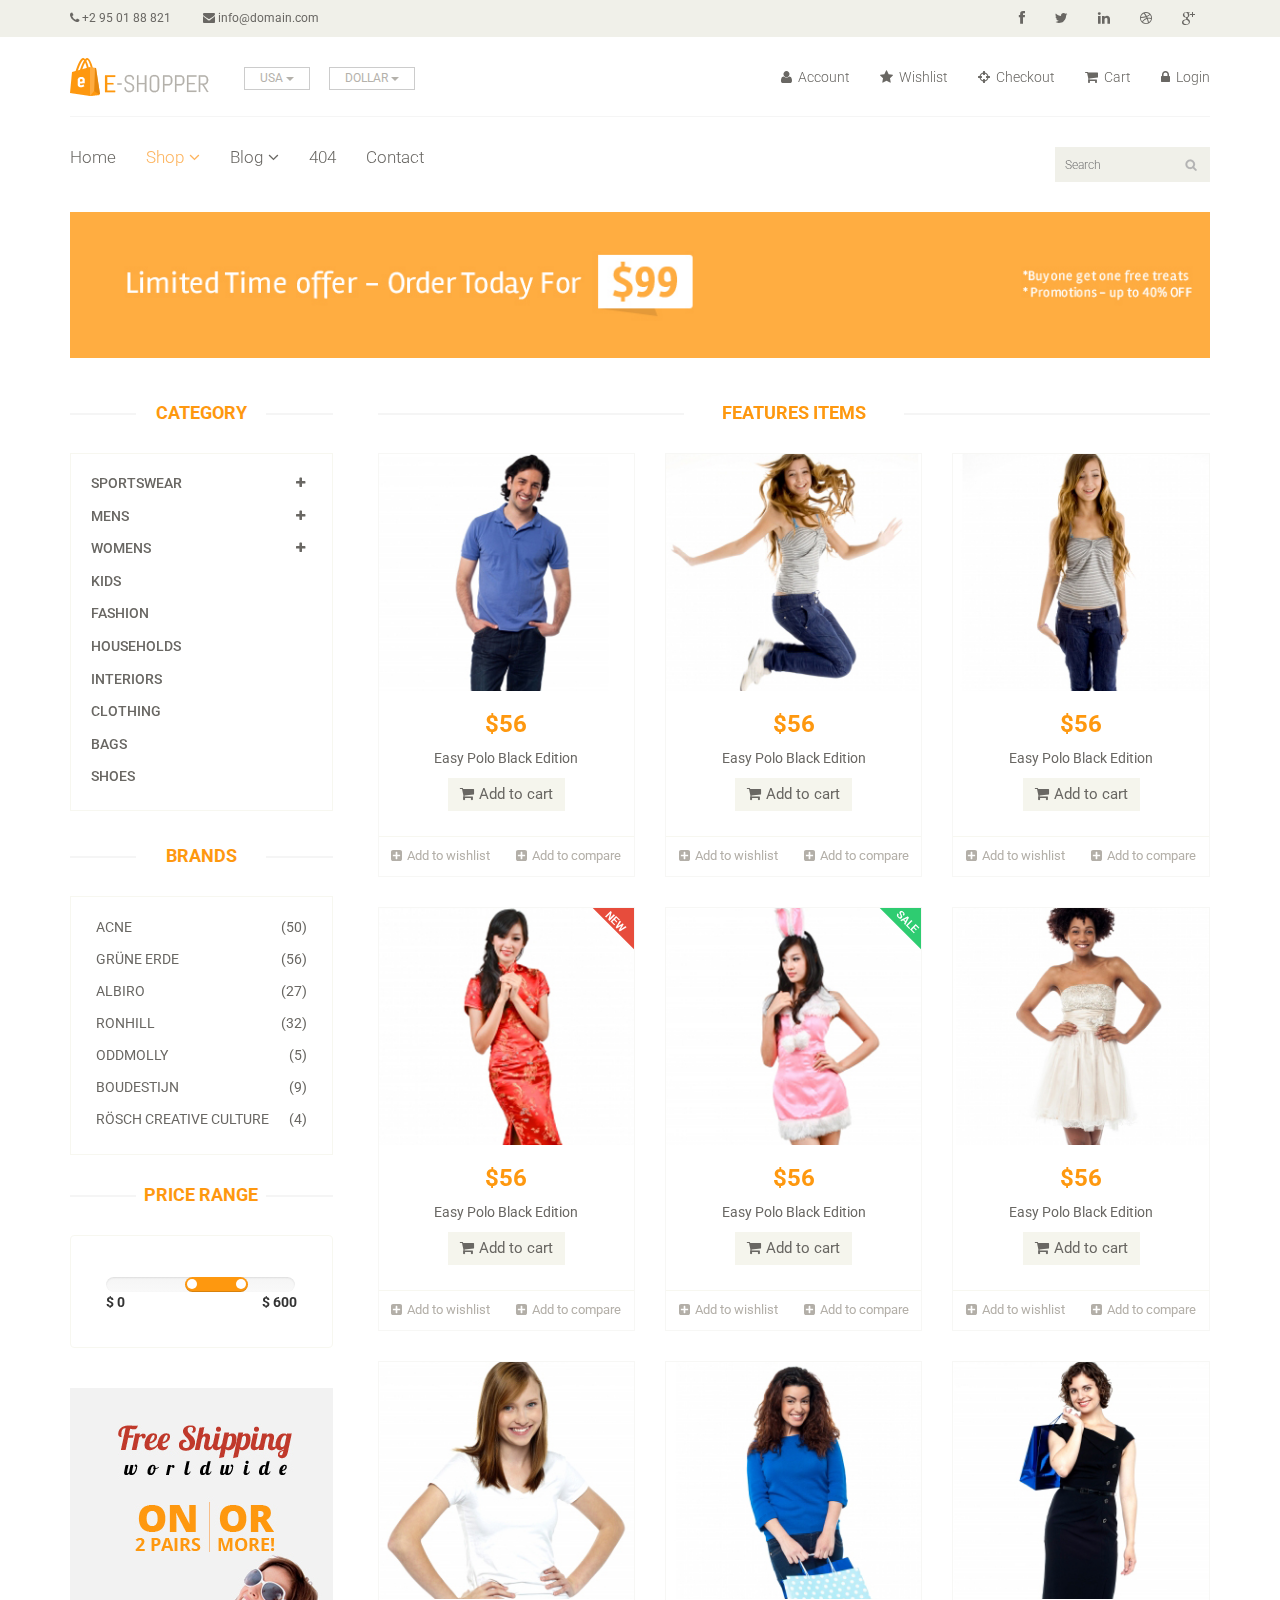
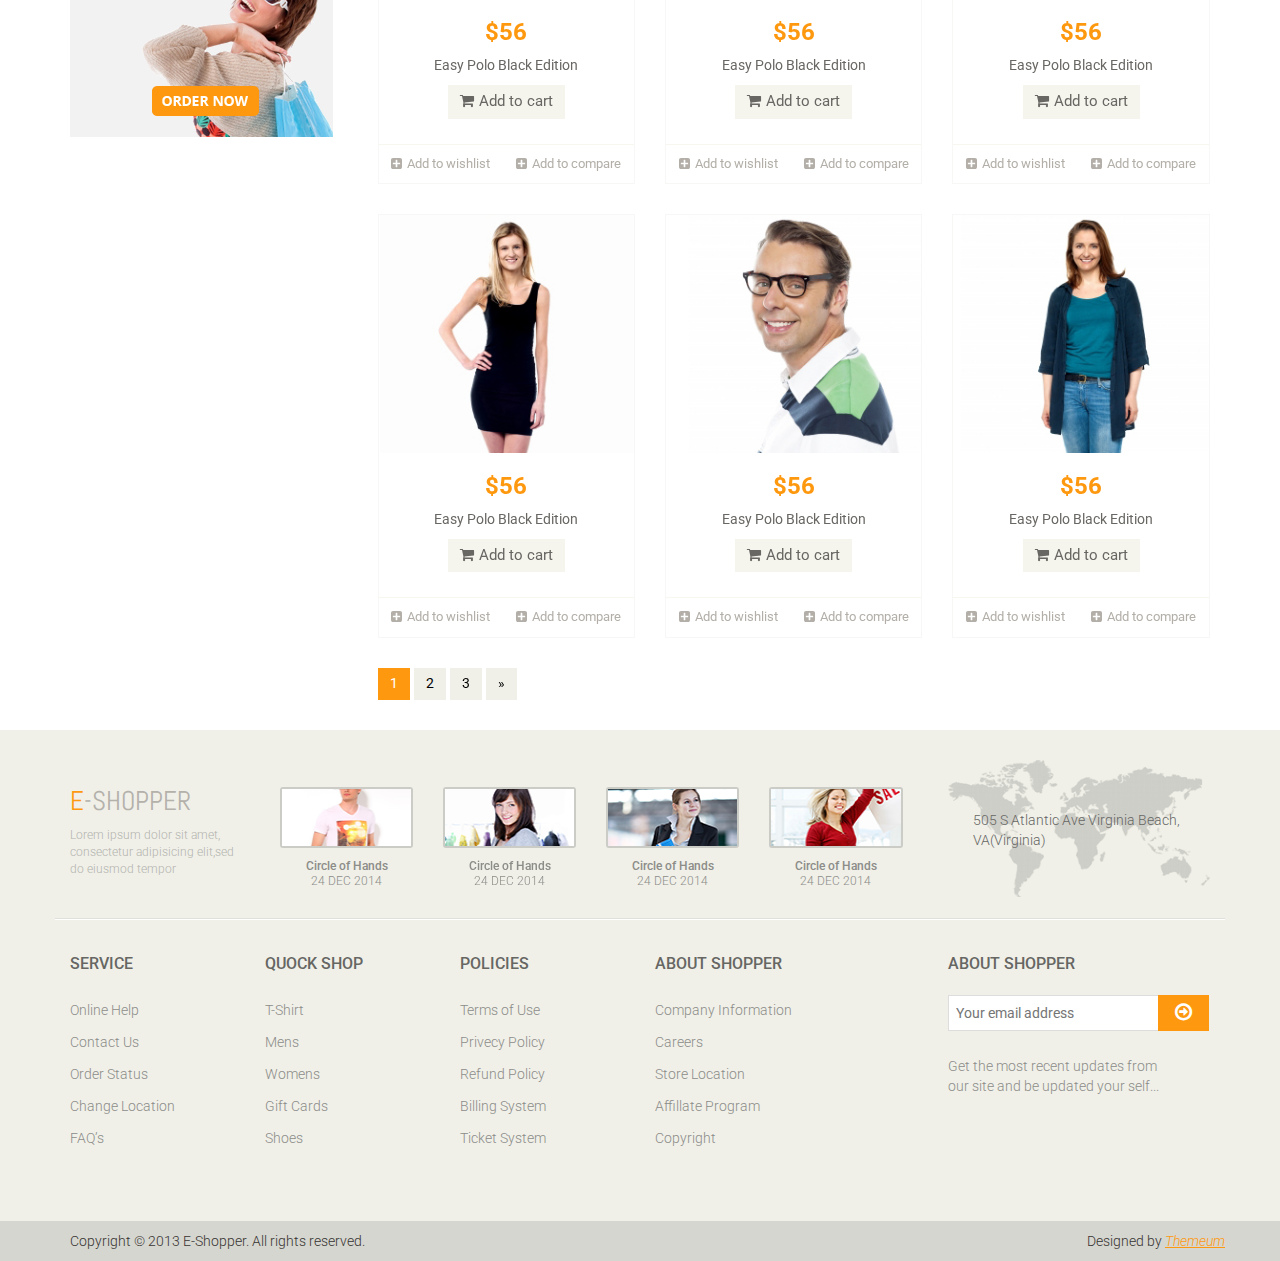
<file: user/shop.html>
<!DOCTYPE html>
<html lang="en">
<head>
    <meta charset="utf-8">
    <meta name="viewport" content="width=device-width, initial-scale=1.0">
    <meta name="description" content="">
    <meta name="author" content="">
    <title>Shop | E-Shopper</title>
    <link href="css/bootstrap.min.css" rel="stylesheet">
    <link href="css/font-awesome.min.css" rel="stylesheet">
    <link href="css/prettyPhoto.css" rel="stylesheet">
    <link href="css/price-range.css" rel="stylesheet">
    <link href="css/animate.css" rel="stylesheet">
	<link href="css/main.css" rel="stylesheet">
	<link href="css/responsive.css" rel="stylesheet">
    <!--[if lt IE 9]>
    <script src="js/html5shiv.js"></script>
    <script src="js/respond.min.js"></script>
    <![endif]-->       
    <link rel="shortcut icon" href="images/ico/favicon.ico">
    <link rel="apple-touch-icon-precomposed" sizes="144x144" href="images/ico/apple-touch-icon-144-precomposed.png">
    <link rel="apple-touch-icon-precomposed" sizes="114x114" href="images/ico/apple-touch-icon-114-precomposed.png">
    <link rel="apple-touch-icon-precomposed" sizes="72x72" href="images/ico/apple-touch-icon-72-precomposed.png">
    <link rel="apple-touch-icon-precomposed" href="images/ico/apple-touch-icon-57-precomposed.png">
</head><!--/head-->

<body>
	<header id="header"><!--header-->
		<div class="header_top"><!--header_top-->
			<div class="container">
				<div class="row">
					<div class="col-sm-6 ">
						<div class="contactinfo">
							<ul class="nav nav-pills">
								<li><a href=""><i class="fa fa-phone"></i> +2 95 01 88 821</a></li>
								<li><a href=""><i class="fa fa-envelope"></i> info@domain.com</a></li>
							</ul>
						</div>
					</div>
					<div class="col-sm-6">
						<div class="social-icons pull-right">
							<ul class="nav navbar-nav">
								<li><a href=""><i class="fa fa-facebook"></i></a></li>
								<li><a href=""><i class="fa fa-twitter"></i></a></li>
								<li><a href=""><i class="fa fa-linkedin"></i></a></li>
								<li><a href=""><i class="fa fa-dribbble"></i></a></li>
								<li><a href=""><i class="fa fa-google-plus"></i></a></li>
							</ul>
						</div>
					</div>
				</div>
			</div>
		</div><!--/header_top-->
		
		<div class="header-middle"><!--header-middle-->
			<div class="container">
				<div class="row">
					<div class="col-sm-4">
						<div class="logo pull-left">
							<a href="index.html"><img src="images/home/logo.png" alt="" /></a>
						</div>
						<div class="btn-group pull-right">
							<div class="btn-group">
								<button type="button" class="btn btn-default dropdown-toggle usa" data-toggle="dropdown">
									USA
									<span class="caret"></span>
								</button>
								<ul class="dropdown-menu">
									<li><a href="">Canada</a></li>
									<li><a href="">UK</a></li>
								</ul>
							</div>
							
							<div class="btn-group">
								<button type="button" class="btn btn-default dropdown-toggle usa" data-toggle="dropdown">
									DOLLAR
									<span class="caret"></span>
								</button>
								<ul class="dropdown-menu">
									<li><a href="">Canadian Dollar</a></li>
									<li><a href="">Pound</a></li>
								</ul>
							</div>
						</div>
					</div>
					<div class="col-sm-8">
						<div class="shop-menu pull-right">
							<ul class="nav navbar-nav">
								<li><a href=""><i class="fa fa-user"></i> Account</a></li>
								<li><a href=""><i class="fa fa-star"></i> Wishlist</a></li>
								<li><a href="checkout.html"><i class="fa fa-crosshairs"></i> Checkout</a></li>
								<li><a href="cart.html"><i class="fa fa-shopping-cart"></i> Cart</a></li>
								<li><a href="login.html"><i class="fa fa-lock"></i> Login</a></li>
							</ul>
						</div>
					</div>
				</div>
			</div>
		</div><!--/header-middle-->
	
		<div class="header-bottom"><!--header-bottom-->
			<div class="container">
				<div class="row">
					<div class="col-sm-9">
						<div class="navbar-header">
							<button type="button" class="navbar-toggle" data-toggle="collapse" data-target=".navbar-collapse">
								<span class="sr-only">Toggle navigation</span>
								<span class="icon-bar"></span>
								<span class="icon-bar"></span>
								<span class="icon-bar"></span>
							</button>
						</div>
						<div class="mainmenu pull-left">
							<ul class="nav navbar-nav collapse navbar-collapse">
								<li><a href="index.html">Home</a></li>
								<li class="dropdown"><a href="#" class="active">Shop<i class="fa fa-angle-down"></i></a>
                                    <ul role="menu" class="sub-menu">
                                        <li><a href="shop.html" class="active">Products</a></li>
										<li><a href="product-details.html">Product Details</a></li> 
										<li><a href="checkout.html">Checkout</a></li> 
										<li><a href="cart.html">Cart</a></li> 
										<li><a href="login.html">Login</a></li> 
                                    </ul>
                                </li> 
								<li class="dropdown"><a href="#">Blog<i class="fa fa-angle-down"></i></a>
                                    <ul role="menu" class="sub-menu">
                                        <li><a href="blog.html">Blog List</a></li>
										<li><a href="blog-single.html">Blog Single</a></li>
                                    </ul>
                                </li> 
								<li><a href="404.html">404</a></li>
								<li><a href="contact-us.html">Contact</a></li>
							</ul>
						</div>
					</div>
					<div class="col-sm-3">
						<div class="search_box pull-right">
							<input type="text" placeholder="Search"/>
						</div>
					</div>
				</div>
				</div>
			</div>
	</header>
	
	<section id="advertisement">
		<div class="container">
			<img src="images/shop/advertisement.jpg" alt="" />
		</div>
	</section>
	
	<section>
		<div class="container">
			<div class="row">
				<div class="col-sm-3">
					<div class="left-sidebar">
						<h2>Category</h2>
						<div class="panel-group category-products" id="accordian"><!--category-productsr-->
							<div class="panel panel-default">
								<div class="panel-heading">
									<h4 class="panel-title">
										<a data-toggle="collapse" data-parent="#accordian" href="#sportswear">
											<span class="badge pull-right"><i class="fa fa-plus"></i></span>
											Sportswear
										</a>
									</h4>
								</div>
								<div id="sportswear" class="panel-collapse collapse">
									<div class="panel-body">
										<ul>
											<li><a href="">Nike </a></li>
											<li><a href="">Under Armour </a></li>
											<li><a href="">Adidas </a></li>
											<li><a href="">Puma</a></li>
											<li><a href="">ASICS </a></li>
										</ul>
									</div>
								</div>
							</div>
							<div class="panel panel-default">
								<div class="panel-heading">
									<h4 class="panel-title">
										<a data-toggle="collapse" data-parent="#accordian" href="#mens">
											<span class="badge pull-right"><i class="fa fa-plus"></i></span>
											Mens
										</a>
									</h4>
								</div>
								<div id="mens" class="panel-collapse collapse">
									<div class="panel-body">
										<ul>
											<li><a href="">Fendi</a></li>
											<li><a href="">Guess</a></li>
											<li><a href="">Valentino</a></li>
											<li><a href="">Dior</a></li>
											<li><a href="">Versace</a></li>
											<li><a href="">Armani</a></li>
											<li><a href="">Prada</a></li>
											<li><a href="">Dolce and Gabbana</a></li>
											<li><a href="">Chanel</a></li>
											<li><a href="">Gucci</a></li>
										</ul>
									</div>
								</div>
							</div>
							
							<div class="panel panel-default">
								<div class="panel-heading">
									<h4 class="panel-title">
										<a data-toggle="collapse" data-parent="#accordian" href="#womens">
											<span class="badge pull-right"><i class="fa fa-plus"></i></span>
											Womens
										</a>
									</h4>
								</div>
								<div id="womens" class="panel-collapse collapse">
									<div class="panel-body">
										<ul>
											<li><a href="">Fendi</a></li>
											<li><a href="">Guess</a></li>
											<li><a href="">Valentino</a></li>
											<li><a href="">Dior</a></li>
											<li><a href="">Versace</a></li>
										</ul>
									</div>
								</div>
							</div>
							<div class="panel panel-default">
								<div class="panel-heading">
									<h4 class="panel-title"><a href="#">Kids</a></h4>
								</div>
							</div>
							<div class="panel panel-default">
								<div class="panel-heading">
									<h4 class="panel-title"><a href="#">Fashion</a></h4>
								</div>
							</div>
							<div class="panel panel-default">
								<div class="panel-heading">
									<h4 class="panel-title"><a href="#">Households</a></h4>
								</div>
							</div>
							<div class="panel panel-default">
								<div class="panel-heading">
									<h4 class="panel-title"><a href="#">Interiors</a></h4>
								</div>
							</div>
							<div class="panel panel-default">
								<div class="panel-heading">
									<h4 class="panel-title"><a href="#">Clothing</a></h4>
								</div>
							</div>
							<div class="panel panel-default">
								<div class="panel-heading">
									<h4 class="panel-title"><a href="#">Bags</a></h4>
								</div>
							</div>
							<div class="panel panel-default">
								<div class="panel-heading">
									<h4 class="panel-title"><a href="#">Shoes</a></h4>
								</div>
							</div>
						</div><!--/category-productsr-->
					
						<div class="brands_products"><!--brands_products-->
							<h2>Brands</h2>
							<div class="brands-name">
								<ul class="nav nav-pills nav-stacked">
									<li><a href=""> <span class="pull-right">(50)</span>Acne</a></li>
									<li><a href=""> <span class="pull-right">(56)</span>Grüne Erde</a></li>
									<li><a href=""> <span class="pull-right">(27)</span>Albiro</a></li>
									<li><a href=""> <span class="pull-right">(32)</span>Ronhill</a></li>
									<li><a href=""> <span class="pull-right">(5)</span>Oddmolly</a></li>
									<li><a href=""> <span class="pull-right">(9)</span>Boudestijn</a></li>
									<li><a href=""> <span class="pull-right">(4)</span>Rösch creative culture</a></li>
								</ul>
							</div>
						</div><!--/brands_products-->
						
						<div class="price-range"><!--price-range-->
							<h2>Price Range</h2>
							<div class="well">
								 <input type="text" class="span2" value="" data-slider-min="0" data-slider-max="600" data-slider-step="5" data-slider-value="[250,450]" id="sl2" ><br />
								 <b>$ 0</b> <b class="pull-right">$ 600</b>
							</div>
						</div><!--/price-range-->
						
						<div class="shipping text-center"><!--shipping-->
							<img src="images/home/shipping.jpg" alt="" />
						</div><!--/shipping-->
						
					</div>
				</div>
				
				<div class="col-sm-9 padding-right">
					<div class="features_items"><!--features_items-->
						<h2 class="title text-center">Features Items</h2>
						<div class="col-sm-4">
							<div class="product-image-wrapper">
								<div class="single-products">
									<div class="productinfo text-center">
										<img src="images/shop/product12.jpg" alt="" />
										<h2>$56</h2>
										<p>Easy Polo Black Edition</p>
										<a href="#" class="btn btn-default add-to-cart"><i class="fa fa-shopping-cart"></i>Add to cart</a>
									</div>
									<div class="product-overlay">
										<div class="overlay-content">
											<h2>$56</h2>
											<p>Easy Polo Black Edition</p>
											<a href="#" class="btn btn-default add-to-cart"><i class="fa fa-shopping-cart"></i>Add to cart</a>
										</div>
									</div>
								</div>
								<div class="choose">
									<ul class="nav nav-pills nav-justified">
										<li><a href=""><i class="fa fa-plus-square"></i>Add to wishlist</a></li>
										<li><a href=""><i class="fa fa-plus-square"></i>Add to compare</a></li>
									</ul>
								</div>
							</div>
						</div>
						<div class="col-sm-4">
							<div class="product-image-wrapper">
								<div class="single-products">
									<div class="productinfo text-center">
										<img src="images/shop/product11.jpg" alt="" />
										<h2>$56</h2>
										<p>Easy Polo Black Edition</p>
										<a href="#" class="btn btn-default add-to-cart"><i class="fa fa-shopping-cart"></i>Add to cart</a>
									</div>
									<div class="product-overlay">
										<div class="overlay-content">
											<h2>$56</h2>
											<p>Easy Polo Black Edition</p>
											<a href="#" class="btn btn-default add-to-cart"><i class="fa fa-shopping-cart"></i>Add to cart</a>
										</div>
									</div>
								</div>
								<div class="choose">
									<ul class="nav nav-pills nav-justified">
										<li><a href=""><i class="fa fa-plus-square"></i>Add to wishlist</a></li>
										<li><a href=""><i class="fa fa-plus-square"></i>Add to compare</a></li>
									</ul>
								</div>
							</div>
						</div>
						<div class="col-sm-4">
							<div class="product-image-wrapper">
								<div class="single-products">
									<div class="productinfo text-center">
										<img src="images/shop/product10.jpg" alt="" />
										<h2>$56</h2>
										<p>Easy Polo Black Edition</p>
										<a href="#" class="btn btn-default add-to-cart"><i class="fa fa-shopping-cart"></i>Add to cart</a>
									</div>
									<div class="product-overlay">
										<div class="overlay-content">
											<h2>$56</h2>
											<p>Easy Polo Black Edition</p>
											<a href="#" class="btn btn-default add-to-cart"><i class="fa fa-shopping-cart"></i>Add to cart</a>
										</div>
									</div>
								</div>
								<div class="choose">
									<ul class="nav nav-pills nav-justified">
										<li><a href=""><i class="fa fa-plus-square"></i>Add to wishlist</a></li>
										<li><a href=""><i class="fa fa-plus-square"></i>Add to compare</a></li>
									</ul>
								</div>
							</div>
						</div>
						<div class="col-sm-4">
							<div class="product-image-wrapper">
								<div class="single-products">
									<div class="productinfo text-center">
										<img src="images/shop/product9.jpg" alt="" />
										<h2>$56</h2>
										<p>Easy Polo Black Edition</p>
										<a href="#" class="btn btn-default add-to-cart"><i class="fa fa-shopping-cart"></i>Add to cart</a>
									</div>
									<div class="product-overlay">
										<div class="overlay-content">
											<h2>$56</h2>
											<p>Easy Polo Black Edition</p>
											<a href="#" class="btn btn-default add-to-cart"><i class="fa fa-shopping-cart"></i>Add to cart</a>
										</div>
									</div>
									<img src="images/home/new.png" class="new" alt="" />
								</div>
								<div class="choose">
									<ul class="nav nav-pills nav-justified">
										<li><a href=""><i class="fa fa-plus-square"></i>Add to wishlist</a></li>
										<li><a href=""><i class="fa fa-plus-square"></i>Add to compare</a></li>
									</ul>
								</div>
							</div>
						</div>
						<div class="col-sm-4">
							<div class="product-image-wrapper">
								<div class="single-products">
									<div class="productinfo text-center">
										<img src="images/shop/product8.jpg" alt="" />
										<h2>$56</h2>
										<p>Easy Polo Black Edition</p>
										<a href="#" class="btn btn-default add-to-cart"><i class="fa fa-shopping-cart"></i>Add to cart</a>
									</div>
									<div class="product-overlay">
										<div class="overlay-content">
											<h2>$56</h2>
											<p>Easy Polo Black Edition</p>
											<a href="#" class="btn btn-default add-to-cart"><i class="fa fa-shopping-cart"></i>Add to cart</a>
										</div>
									</div>
									<img src="images/home/sale.png" class="new" alt="" />
								</div>
								<div class="choose">
									<ul class="nav nav-pills nav-justified">
										<li><a href=""><i class="fa fa-plus-square"></i>Add to wishlist</a></li>
										<li><a href=""><i class="fa fa-plus-square"></i>Add to compare</a></li>
									</ul>
								</div>
							</div>
						</div>
						<div class="col-sm-4">
							<div class="product-image-wrapper">
								<div class="single-products">
									<div class="productinfo text-center">
										<img src="images/shop/product7.jpg" alt="" />
										<h2>$56</h2>
										<p>Easy Polo Black Edition</p>
										<a href="#" class="btn btn-default add-to-cart"><i class="fa fa-shopping-cart"></i>Add to cart</a>
									</div>
									<div class="product-overlay">
										<div class="overlay-content">
											<h2>$56</h2>
											<p>Easy Polo Black Edition</p>
											<a href="#" class="btn btn-default add-to-cart"><i class="fa fa-shopping-cart"></i>Add to cart</a>
										</div>
									</div>
								</div>
								<div class="choose">
									<ul class="nav nav-pills nav-justified">
										<li><a href=""><i class="fa fa-plus-square"></i>Add to wishlist</a></li>
										<li><a href=""><i class="fa fa-plus-square"></i>Add to compare</a></li>
									</ul>
								</div>
							</div>
						</div>
						
						<div class="col-sm-4">
							<div class="product-image-wrapper">
								<div class="single-products">
									<div class="productinfo text-center">
										<img src="images/home/product6.jpg" alt="" />
										<h2>$56</h2>
										<p>Easy Polo Black Edition</p>
										<a href="#" class="btn btn-default add-to-cart"><i class="fa fa-shopping-cart"></i>Add to cart</a>
									</div>
									<div class="product-overlay">
										<div class="overlay-content">
											<h2>$56</h2>
											<p>Easy Polo Black Edition</p>
											<a href="#" class="btn btn-default add-to-cart"><i class="fa fa-shopping-cart"></i>Add to cart</a>
										</div>
									</div>
								</div>
								<div class="choose">
									<ul class="nav nav-pills nav-justified">
										<li><a href=""><i class="fa fa-plus-square"></i>Add to wishlist</a></li>
										<li><a href=""><i class="fa fa-plus-square"></i>Add to compare</a></li>
									</ul>
								</div>
							</div>
						</div>
						
						<div class="col-sm-4">
							<div class="product-image-wrapper">
								<div class="single-products">
									<div class="productinfo text-center">
										<img src="images/home/product5.jpg" alt="" />
										<h2>$56</h2>
										<p>Easy Polo Black Edition</p>
										<a href="#" class="btn btn-default add-to-cart"><i class="fa fa-shopping-cart"></i>Add to cart</a>
									</div>
									<div class="product-overlay">
										<div class="overlay-content">
											<h2>$56</h2>
											<p>Easy Polo Black Edition</p>
											<a href="#" class="btn btn-default add-to-cart"><i class="fa fa-shopping-cart"></i>Add to cart</a>
										</div>
									</div>
								</div>
								<div class="choose">
									<ul class="nav nav-pills nav-justified">
										<li><a href=""><i class="fa fa-plus-square"></i>Add to wishlist</a></li>
										<li><a href=""><i class="fa fa-plus-square"></i>Add to compare</a></li>
									</ul>
								</div>
							</div>
						</div>
						
						<div class="col-sm-4">
							<div class="product-image-wrapper">
								<div class="single-products">
									<div class="productinfo text-center">
										<img src="images/home/product4.jpg" alt="" />
										<h2>$56</h2>
										<p>Easy Polo Black Edition</p>
										<a href="#" class="btn btn-default add-to-cart"><i class="fa fa-shopping-cart"></i>Add to cart</a>
									</div>
									<div class="product-overlay">
										<div class="overlay-content">
											<h2>$56</h2>
											<p>Easy Polo Black Edition</p>
											<a href="#" class="btn btn-default add-to-cart"><i class="fa fa-shopping-cart"></i>Add to cart</a>
										</div>
									</div>
								</div>
								<div class="choose">
									<ul class="nav nav-pills nav-justified">
										<li><a href=""><i class="fa fa-plus-square"></i>Add to wishlist</a></li>
										<li><a href=""><i class="fa fa-plus-square"></i>Add to compare</a></li>
									</ul>
								</div>
							</div>
						</div>
						
						<div class="col-sm-4">
							<div class="product-image-wrapper">
								<div class="single-products">
									<div class="productinfo text-center">
										<img src="images/home/product3.jpg" alt="" />
										<h2>$56</h2>
										<p>Easy Polo Black Edition</p>
										<a href="#" class="btn btn-default add-to-cart"><i class="fa fa-shopping-cart"></i>Add to cart</a>
									</div>
									<div class="product-overlay">
										<div class="overlay-content">
											<h2>$56</h2>
											<p>Easy Polo Black Edition</p>
											<a href="#" class="btn btn-default add-to-cart"><i class="fa fa-shopping-cart"></i>Add to cart</a>
										</div>
									</div>
								</div>
								<div class="choose">
									<ul class="nav nav-pills nav-justified">
										<li><a href=""><i class="fa fa-plus-square"></i>Add to wishlist</a></li>
										<li><a href=""><i class="fa fa-plus-square"></i>Add to compare</a></li>
									</ul>
								</div>
							</div>
						</div>
						
						
						<div class="col-sm-4">
							<div class="product-image-wrapper">
								<div class="single-products">
									<div class="productinfo text-center">
										<img src="images/home/product2.jpg" alt="" />
										<h2>$56</h2>
										<p>Easy Polo Black Edition</p>
										<a href="#" class="btn btn-default add-to-cart"><i class="fa fa-shopping-cart"></i>Add to cart</a>
									</div>
									<div class="product-overlay">
										<div class="overlay-content">
											<h2>$56</h2>
											<p>Easy Polo Black Edition</p>
											<a href="#" class="btn btn-default add-to-cart"><i class="fa fa-shopping-cart"></i>Add to cart</a>
										</div>
									</div>
								</div>
								<div class="choose">
									<ul class="nav nav-pills nav-justified">
										<li><a href=""><i class="fa fa-plus-square"></i>Add to wishlist</a></li>
										<li><a href=""><i class="fa fa-plus-square"></i>Add to compare</a></li>
									</ul>
								</div>
							</div>
						</div>
						
						<div class="col-sm-4">
							<div class="product-image-wrapper">
								<div class="single-products">
									<div class="productinfo text-center">
										<img src="images/home/product1.jpg" alt="" />
										<h2>$56</h2>
										<p>Easy Polo Black Edition</p>
										<a href="#" class="btn btn-default add-to-cart"><i class="fa fa-shopping-cart"></i>Add to cart</a>
									</div>
									<div class="product-overlay">
										<div class="overlay-content">
											<h2>$56</h2>
											<p>Easy Polo Black Edition</p>
											<a href="#" class="btn btn-default add-to-cart"><i class="fa fa-shopping-cart"></i>Add to cart</a>
										</div>
									</div>
								</div>
								<div class="choose">
									<ul class="nav nav-pills nav-justified">
										<li><a href=""><i class="fa fa-plus-square"></i>Add to wishlist</a></li>
										<li><a href=""><i class="fa fa-plus-square"></i>Add to compare</a></li>
									</ul>
								</div>
							</div>
						</div>
						
						<ul class="pagination">
							<li class="active"><a href="">1</a></li>
							<li><a href="">2</a></li>
							<li><a href="">3</a></li>
							<li><a href="">&raquo;</a></li>
						</ul>
					</div><!--features_items-->
				</div>
			</div>
		</div>
	</section>
	
	<footer id="footer"><!--Footer-->
		<div class="footer-top">
			<div class="container">
				<div class="row">
					<div class="col-sm-2">
						<div class="companyinfo">
							<h2><span>e</span>-shopper</h2>
							<p>Lorem ipsum dolor sit amet, consectetur adipisicing elit,sed do eiusmod tempor</p>
						</div>
					</div>
					<div class="col-sm-7">
						<div class="col-sm-3">
							<div class="video-gallery text-center">
								<a href="#">
									<div class="iframe-img">
										<img src="images/home/iframe1.png" alt="" />
									</div>
									<div class="overlay-icon">
										<i class="fa fa-play-circle-o"></i>
									</div>
								</a>
								<p>Circle of Hands</p>
								<h2>24 DEC 2014</h2>
							</div>
						</div>
						
						<div class="col-sm-3">
							<div class="video-gallery text-center">
								<a href="#">
									<div class="iframe-img">
										<img src="images/home/iframe2.png" alt="" />
									</div>
									<div class="overlay-icon">
										<i class="fa fa-play-circle-o"></i>
									</div>
								</a>
								<p>Circle of Hands</p>
								<h2>24 DEC 2014</h2>
							</div>
						</div>
						
						<div class="col-sm-3">
							<div class="video-gallery text-center">
								<a href="#">
									<div class="iframe-img">
										<img src="images/home/iframe3.png" alt="" />
									</div>
									<div class="overlay-icon">
										<i class="fa fa-play-circle-o"></i>
									</div>
								</a>
								<p>Circle of Hands</p>
								<h2>24 DEC 2014</h2>
							</div>
						</div>
						
						<div class="col-sm-3">
							<div class="video-gallery text-center">
								<a href="#">
									<div class="iframe-img">
										<img src="images/home/iframe4.png" alt="" />
									</div>
									<div class="overlay-icon">
										<i class="fa fa-play-circle-o"></i>
									</div>
								</a>
								<p>Circle of Hands</p>
								<h2>24 DEC 2014</h2>
							</div>
						</div>
					</div>
					<div class="col-sm-3">
						<div class="address">
							<img src="images/home/map.png" alt="" />
							<p>505 S Atlantic Ave Virginia Beach, VA(Virginia)</p>
						</div>
					</div>
				</div>
			</div>
		</div>
		
		<div class="footer-widget">
			<div class="container">
				<div class="row">
					<div class="col-sm-2">
						<div class="single-widget">
							<h2>Service</h2>
							<ul class="nav nav-pills nav-stacked">
								<li><a href="">Online Help</a></li>
								<li><a href="">Contact Us</a></li>
								<li><a href="">Order Status</a></li>
								<li><a href="">Change Location</a></li>
								<li><a href="">FAQ’s</a></li>
							</ul>
						</div>
					</div>
					<div class="col-sm-2">
						<div class="single-widget">
							<h2>Quock Shop</h2>
							<ul class="nav nav-pills nav-stacked">
								<li><a href="">T-Shirt</a></li>
								<li><a href="">Mens</a></li>
								<li><a href="">Womens</a></li>
								<li><a href="">Gift Cards</a></li>
								<li><a href="">Shoes</a></li>
							</ul>
						</div>
					</div>
					<div class="col-sm-2">
						<div class="single-widget">
							<h2>Policies</h2>
							<ul class="nav nav-pills nav-stacked">
								<li><a href="">Terms of Use</a></li>
								<li><a href="">Privecy Policy</a></li>
								<li><a href="">Refund Policy</a></li>
								<li><a href="">Billing System</a></li>
								<li><a href="">Ticket System</a></li>
							</ul>
						</div>
					</div>
					<div class="col-sm-2">
						<div class="single-widget">
							<h2>About Shopper</h2>
							<ul class="nav nav-pills nav-stacked">
								<li><a href="">Company Information</a></li>
								<li><a href="">Careers</a></li>
								<li><a href="">Store Location</a></li>
								<li><a href="">Affillate Program</a></li>
								<li><a href="">Copyright</a></li>
							</ul>
						</div>
					</div>
					<div class="col-sm-3 col-sm-offset-1">
						<div class="single-widget">
							<h2>About Shopper</h2>
							<form action="#" class="searchform">
								<input type="text" placeholder="Your email address" />
								<button type="submit" class="btn btn-default"><i class="fa fa-arrow-circle-o-right"></i></button>
								<p>Get the most recent updates from <br />our site and be updated your self...</p>
							</form>
						</div>
					</div>
					
				</div>
			</div>
		</div>
		
		<div class="footer-bottom">
			<div class="container">
				<div class="row">
					<p class="pull-left">Copyright © 2013 E-Shopper. All rights reserved.</p>
					<p class="pull-right">Designed by <span><a target="_blank" href="http://www.themeum.com">Themeum</a></span></p>
				</div>
			</div>
		</div>
		
	</footer><!--/Footer-->
	

  
    <script src="js/jquery.js"></script>
	<script src="js/price-range.js"></script>
    <script src="js/jquery.scrollUp.min.js"></script>
	<script src="js/bootstrap.min.js"></script>
    <script src="js/jquery.prettyPhoto.js"></script>
    <script src="js/main.js"></script>
</body>
</html>
</file>
<file: user/css/prettyPhoto.css>
div.pp_default .pp_top,div.pp_default .pp_top .pp_middle,div.pp_default .pp_top .pp_left,div.pp_default .pp_top .pp_right,div.pp_default .pp_bottom,div.pp_default .pp_bottom .pp_left,div.pp_default .pp_bottom .pp_middle,div.pp_default .pp_bottom .pp_right{height:13px}
div.pp_default .pp_top .pp_left{background:url(../images/prettyPhoto/default/sprite.png) -78px -93px no-repeat}
div.pp_default .pp_top .pp_middle{background:url(../images/prettyPhoto/default/sprite_x.png) top left repeat-x}
div.pp_default .pp_top .pp_right{background:url(../images/prettyPhoto/default/sprite.png) -112px -93px no-repeat}
div.pp_default .pp_content .ppt{color:#f8f8f8}
div.pp_default .pp_content_container .pp_left{background:url(../images/prettyPhoto/default/sprite_y.png) -7px 0 repeat-y;padding-left:13px}
div.pp_default .pp_content_container .pp_right{background:url(../images/prettyPhoto/default/sprite_y.png) top right repeat-y;padding-right:13px}
div.pp_default .pp_next:hover{background:url(../images/prettyPhoto/default/sprite_next.png) center right no-repeat;cursor:pointer}
div.pp_default .pp_previous:hover{background:url(../images/prettyPhoto/default/sprite_prev.png) center left no-repeat;cursor:pointer}
div.pp_default .pp_expand{background:url(../images/prettyPhoto/default/sprite.png) 0 -29px no-repeat;cursor:pointer;width:28px;height:28px}
div.pp_default .pp_expand:hover{background:url(../images/prettyPhoto/default/sprite.png) 0 -56px no-repeat;cursor:pointer}
div.pp_default .pp_contract{background:url(../images/prettyPhoto/default/sprite.png) 0 -84px no-repeat;cursor:pointer;width:28px;height:28px}
div.pp_default .pp_contract:hover{background:url(../images/prettyPhoto/default/sprite.png) 0 -113px no-repeat;cursor:pointer}
div.pp_default .pp_close{width:30px;height:30px;background:url(../images/prettyPhoto/default/sprite.png) 2px 1px no-repeat;cursor:pointer}
div.pp_default .pp_gallery ul li a{background:url(../images/prettyPhoto/default/default_thumb.png) center center #f8f8f8;border:1px solid #aaa}
div.pp_default .pp_social{margin-top:7px}
div.pp_default .pp_gallery a.pp_arrow_previous,div.pp_default .pp_gallery a.pp_arrow_next{position:static;left:auto}
div.pp_default .pp_nav .pp_play,div.pp_default .pp_nav .pp_pause{background:url(../images/prettyPhoto/default/sprite.png) -51px 1px no-repeat;height:30px;width:30px}
div.pp_default .pp_nav .pp_pause{background-position:-51px -29px}
div.pp_default a.pp_arrow_previous,div.pp_default a.pp_arrow_next{background:url(../images/prettyPhoto/default/sprite.png) -31px -3px no-repeat;height:20px;width:20px;margin:4px 0 0}
div.pp_default a.pp_arrow_next{left:52px;background-position:-82px -3px}
div.pp_default .pp_content_container .pp_details{margin-top:5px}
div.pp_default .pp_nav{clear:none;height:30px;width:110px;position:relative}
div.pp_default .pp_nav .currentTextHolder{font-family:Georgia;font-style:italic;color:#999;font-size:11px;left:75px;line-height:25px;position:absolute;top:2px;margin:0;padding:0 0 0 10px}
div.pp_default .pp_close:hover,div.pp_default .pp_nav .pp_play:hover,div.pp_default .pp_nav .pp_pause:hover,div.pp_default .pp_arrow_next:hover,div.pp_default .pp_arrow_previous:hover{opacity:0.7}
div.pp_default .pp_description{font-size:11px;font-weight:700;line-height:14px;margin:5px 50px 5px 0}
div.pp_default .pp_bottom .pp_left{background:url(../images/prettyPhoto/default/sprite.png) -78px -127px no-repeat}
div.pp_default .pp_bottom .pp_middle{background:url(../images/prettyPhoto/default/sprite_x.png) bottom left repeat-x}
div.pp_default .pp_bottom .pp_right{background:url(../images/prettyPhoto/default/sprite.png) -112px -127px no-repeat}
div.pp_default .pp_loaderIcon{background:url(../images/prettyPhoto/default/loader.gif) center center no-repeat}
div.light_rounded .pp_top .pp_left{background:url(../images/prettyPhoto/light_rounded/sprite.png) -88px -53px no-repeat}
div.light_rounded .pp_top .pp_right{background:url(../images/prettyPhoto/light_rounded/sprite.png) -110px -53px no-repeat}
div.light_rounded .pp_next:hover{background:url(../images/prettyPhoto/light_rounded/btnNext.png) center right no-repeat;cursor:pointer}
div.light_rounded .pp_previous:hover{background:url(../images/prettyPhoto/light_rounded/btnPrevious.png) center left no-repeat;cursor:pointer}
div.light_rounded .pp_expand{background:url(../images/prettyPhoto/light_rounded/sprite.png) -31px -26px no-repeat;cursor:pointer}
div.light_rounded .pp_expand:hover{background:url(../images/prettyPhoto/light_rounded/sprite.png) -31px -47px no-repeat;cursor:pointer}
div.light_rounded .pp_contract{background:url(../images/prettyPhoto/light_rounded/sprite.png) 0 -26px no-repeat;cursor:pointer}
div.light_rounded .pp_contract:hover{background:url(../images/prettyPhoto/light_rounded/sprite.png) 0 -47px no-repeat;cursor:pointer}
div.light_rounded .pp_close{width:75px;height:22px;background:url(../images/prettyPhoto/light_rounded/sprite.png) -1px -1px no-repeat;cursor:pointer}
div.light_rounded .pp_nav .pp_play{background:url(../images/prettyPhoto/light_rounded/sprite.png) -1px -100px no-repeat;height:15px;width:14px}
div.light_rounded .pp_nav .pp_pause{background:url(../images/prettyPhoto/light_rounded/sprite.png) -24px -100px no-repeat;height:15px;width:14px}
div.light_rounded .pp_arrow_previous{background:url(../images/prettyPhoto/light_rounded/sprite.png) 0 -71px no-repeat}
div.light_rounded .pp_arrow_next{background:url(../images/prettyPhoto/light_rounded/sprite.png) -22px -71px no-repeat}
div.light_rounded .pp_bottom .pp_left{background:url(../images/prettyPhoto/light_rounded/sprite.png) -88px -80px no-repeat}
div.light_rounded .pp_bottom .pp_right{background:url(../images/prettyPhoto/light_rounded/sprite.png) -110px -80px no-repeat}
div.dark_rounded .pp_top .pp_left{background:url(../images/prettyPhoto/dark_rounded/sprite.png) -88px -53px no-repeat}
div.dark_rounded .pp_top .pp_right{background:url(../images/prettyPhoto/dark_rounded/sprite.png) -110px -53px no-repeat}
div.dark_rounded .pp_content_container .pp_left{background:url(../images/prettyPhoto/dark_rounded/contentPattern.png) top left repeat-y}
div.dark_rounded .pp_content_container .pp_right{background:url(../images/prettyPhoto/dark_rounded/contentPattern.png) top right repeat-y}
div.dark_rounded .pp_next:hover{background:url(../images/prettyPhoto/dark_rounded/btnNext.png) center right no-repeat;cursor:pointer}
div.dark_rounded .pp_previous:hover{background:url(../images/prettyPhoto/dark_rounded/btnPrevious.png) center left no-repeat;cursor:pointer}
div.dark_rounded .pp_expand{background:url(../images/prettyPhoto/dark_rounded/sprite.png) -31px -26px no-repeat;cursor:pointer}
div.dark_rounded .pp_expand:hover{background:url(../images/prettyPhoto/dark_rounded/sprite.png) -31px -47px no-repeat;cursor:pointer}
div.dark_rounded .pp_contract{background:url(../images/prettyPhoto/dark_rounded/sprite.png) 0 -26px no-repeat;cursor:pointer}
div.dark_rounded .pp_contract:hover{background:url(../images/prettyPhoto/dark_rounded/sprite.png) 0 -47px no-repeat;cursor:pointer}
div.dark_rounded .pp_close{width:75px;height:22px;background:url(../images/prettyPhoto/dark_rounded/sprite.png) -1px -1px no-repeat;cursor:pointer}
div.dark_rounded .pp_description{margin-right:85px;color:#fff}
div.dark_rounded .pp_nav .pp_play{background:url(../images/prettyPhoto/dark_rounded/sprite.png) -1px -100px no-repeat;height:15px;width:14px}
div.dark_rounded .pp_nav .pp_pause{background:url(../images/prettyPhoto/dark_rounded/sprite.png) -24px -100px no-repeat;height:15px;width:14px}
div.dark_rounded .pp_arrow_previous{background:url(../images/prettyPhoto/dark_rounded/sprite.png) 0 -71px no-repeat}
div.dark_rounded .pp_arrow_next{background:url(../images/prettyPhoto/dark_rounded/sprite.png) -22px -71px no-repeat}
div.dark_rounded .pp_bottom .pp_left{background:url(../images/prettyPhoto/dark_rounded/sprite.png) -88px -80px no-repeat}
div.dark_rounded .pp_bottom .pp_right{background:url(../images/prettyPhoto/dark_rounded/sprite.png) -110px -80px no-repeat}
div.dark_rounded .pp_loaderIcon{background:url(../images/prettyPhoto/dark_rounded/loader.gif) center center no-repeat}
div.dark_square .pp_left,div.dark_square .pp_middle,div.dark_square .pp_right,div.dark_square .pp_content{background:#000}
div.dark_square .pp_description{color:#fff;margin:0 85px 0 0}
div.dark_square .pp_loaderIcon{background:url(../images/prettyPhoto/dark_square/loader.gif) center center no-repeat}
div.dark_square .pp_expand{background:url(../images/prettyPhoto/dark_square/sprite.png) -31px -26px no-repeat;cursor:pointer}
div.dark_square .pp_expand:hover{background:url(../images/prettyPhoto/dark_square/sprite.png) -31px -47px no-repeat;cursor:pointer}
div.dark_square .pp_contract{background:url(../images/prettyPhoto/dark_square/sprite.png) 0 -26px no-repeat;cursor:pointer}
div.dark_square .pp_contract:hover{background:url(../images/prettyPhoto/dark_square/sprite.png) 0 -47px no-repeat;cursor:pointer}
div.dark_square .pp_close{width:75px;height:22px;background:url(../images/prettyPhoto/dark_square/sprite.png) -1px -1px no-repeat;cursor:pointer}
div.dark_square .pp_nav{clear:none}
div.dark_square .pp_nav .pp_play{background:url(../images/prettyPhoto/dark_square/sprite.png) -1px -100px no-repeat;height:15px;width:14px}
div.dark_square .pp_nav .pp_pause{background:url(../images/prettyPhoto/dark_square/sprite.png) -24px -100px no-repeat;height:15px;width:14px}
div.dark_square .pp_arrow_previous{background:url(../images/prettyPhoto/dark_square/sprite.png) 0 -71px no-repeat}
div.dark_square .pp_arrow_next{background:url(../images/prettyPhoto/dark_square/sprite.png) -22px -71px no-repeat}
div.dark_square .pp_next:hover{background:url(../images/prettyPhoto/dark_square/btnNext.png) center right no-repeat;cursor:pointer}
div.dark_square .pp_previous:hover{background:url(../images/prettyPhoto/dark_square/btnPrevious.png) center left no-repeat;cursor:pointer}
div.light_square .pp_expand{background:url(../images/prettyPhoto/light_square/sprite.png) -31px -26px no-repeat;cursor:pointer}
div.light_square .pp_expand:hover{background:url(../images/prettyPhoto/light_square/sprite.png) -31px -47px no-repeat;cursor:pointer}
div.light_square .pp_contract{background:url(../images/prettyPhoto/light_square/sprite.png) 0 -26px no-repeat;cursor:pointer}
div.light_square .pp_contract:hover{background:url(../images/prettyPhoto/light_square/sprite.png) 0 -47px no-repeat;cursor:pointer}
div.light_square .pp_close{width:75px;height:22px;background:url(../images/prettyPhoto/light_square/sprite.png) -1px -1px no-repeat;cursor:pointer}
div.light_square .pp_nav .pp_play{background:url(../images/prettyPhoto/light_square/sprite.png) -1px -100px no-repeat;height:15px;width:14px}
div.light_square .pp_nav .pp_pause{background:url(../images/prettyPhoto/light_square/sprite.png) -24px -100px no-repeat;height:15px;width:14px}
div.light_square .pp_arrow_previous{background:url(../images/prettyPhoto/light_square/sprite.png) 0 -71px no-repeat}
div.light_square .pp_arrow_next{background:url(../images/prettyPhoto/light_square/sprite.png) -22px -71px no-repeat}
div.light_square .pp_next:hover{background:url(../images/prettyPhoto/light_square/btnNext.png) center right no-repeat;cursor:pointer}
div.light_square .pp_previous:hover{background:url(../images/prettyPhoto/light_square/btnPrevious.png) center left no-repeat;cursor:pointer}
div.facebook .pp_top .pp_left{background:url(../images/prettyPhoto/facebook/sprite.png) -88px -53px no-repeat}
div.facebook .pp_top .pp_middle{background:url(../images/prettyPhoto/facebook/contentPatternTop.png) top left repeat-x}
div.facebook .pp_top .pp_right{background:url(../images/prettyPhoto/facebook/sprite.png) -110px -53px no-repeat}
div.facebook .pp_content_container .pp_left{background:url(../images/prettyPhoto/facebook/contentPatternLeft.png) top left repeat-y}
div.facebook .pp_content_container .pp_right{background:url(../images/prettyPhoto/facebook/contentPatternRight.png) top right repeat-y}
div.facebook .pp_expand{background:url(../images/prettyPhoto/facebook/sprite.png) -31px -26px no-repeat;cursor:pointer}
div.facebook .pp_expand:hover{background:url(../images/prettyPhoto/facebook/sprite.png) -31px -47px no-repeat;cursor:pointer}
div.facebook .pp_contract{background:url(../images/prettyPhoto/facebook/sprite.png) 0 -26px no-repeat;cursor:pointer}
div.facebook .pp_contract:hover{background:url(../images/prettyPhoto/facebook/sprite.png) 0 -47px no-repeat;cursor:pointer}
div.facebook .pp_close{width:22px;height:22px;background:url(../images/prettyPhoto/facebook/sprite.png) -1px -1px no-repeat;cursor:pointer}
div.facebook .pp_description{margin:0 37px 0 0}
div.facebook .pp_loaderIcon{background:url(../images/prettyPhoto/facebook/loader.gif) center center no-repeat}
div.facebook .pp_arrow_previous{background:url(../images/prettyPhoto/facebook/sprite.png) 0 -71px no-repeat;height:22px;margin-top:0;width:22px}
div.facebook .pp_arrow_previous.disabled{background-position:0 -96px;cursor:default}
div.facebook .pp_arrow_next{background:url(../images/prettyPhoto/facebook/sprite.png) -32px -71px no-repeat;height:22px;margin-top:0;width:22px}
div.facebook .pp_arrow_next.disabled{background-position:-32px -96px;cursor:default}
div.facebook .pp_nav{margin-top:0}
div.facebook .pp_nav p{font-size:15px;padding:0 3px 0 4px}
div.facebook .pp_nav .pp_play{background:url(../images/prettyPhoto/facebook/sprite.png) -1px -123px no-repeat;height:22px;width:22px}
div.facebook .pp_nav .pp_pause{background:url(../images/prettyPhoto/facebook/sprite.png) -32px -123px no-repeat;height:22px;width:22px}
div.facebook .pp_next:hover{background:url(../images/prettyPhoto/facebook/btnNext.png) center right no-repeat;cursor:pointer}
div.facebook .pp_previous:hover{background:url(../images/prettyPhoto/facebook/btnPrevious.png) center left no-repeat;cursor:pointer}
div.facebook .pp_bottom .pp_left{background:url(../images/prettyPhoto/facebook/sprite.png) -88px -80px no-repeat}
div.facebook .pp_bottom .pp_middle{background:url(../images/prettyPhoto/facebook/contentPatternBottom.png) top left repeat-x}
div.facebook .pp_bottom .pp_right{background:url(../images/prettyPhoto/facebook/sprite.png) -110px -80px no-repeat}
div.pp_pic_holder a:focus{outline:none}
div.pp_overlay{background:#000;display:none;left:0;position:absolute;top:0;width:100%;z-index:9500}
div.pp_pic_holder{display:none;position:absolute;width:100px;z-index:10000}
.pp_content{height:40px;min-width:40px}
* html .pp_content{width:40px}
.pp_content_container{position:relative;text-align:left;width:100%}
.pp_content_container .pp_left{padding-left:20px}
.pp_content_container .pp_right{padding-right:20px}
.pp_content_container .pp_details{float:left;margin:10px 0 2px}
.pp_description{display:none;margin:0}
.pp_social{float:left;margin:0}
.pp_social .facebook{float:left;margin-left:5px;width:55px;overflow:hidden}
.pp_social .twitter{float:left}
.pp_nav{clear:right;float:left;margin:3px 10px 0 0}
.pp_nav p{float:left;white-space:nowrap;margin:2px 4px}
.pp_nav .pp_play,.pp_nav .pp_pause{float:left;margin-right:4px;text-indent:-10000px}
a.pp_arrow_previous,a.pp_arrow_next{display:block;float:left;height:15px;margin-top:3px;overflow:hidden;text-indent:-10000px;width:14px}
.pp_hoverContainer{position:absolute;top:0;width:100%;z-index:2000}
.pp_gallery{display:none;left:50%;margin-top:-50px;position:absolute;z-index:10000}
.pp_gallery div{float:left;overflow:hidden;position:relative}
.pp_gallery ul{float:left;height:35px;position:relative;white-space:nowrap;margin:0 0 0 5px;padding:0}
.pp_gallery ul a{border:1px rgba(0,0,0,0.5) solid;display:block;float:left;height:33px;overflow:hidden}
.pp_gallery ul a img{border:0}
.pp_gallery li{display:block;float:left;margin:0 5px 0 0;padding:0}
.pp_gallery li.default a{background:url(../images/prettyPhoto/facebook/default_thumbnail.gif) 0 0 no-repeat;display:block;height:33px;width:50px}
.pp_gallery .pp_arrow_previous,.pp_gallery .pp_arrow_next{margin-top:7px!important}
a.pp_next{background:url(../images/prettyPhoto/light_rounded/btnNext.png) 10000px 10000px no-repeat;display:block;float:right;height:100%;text-indent:-10000px;width:49%}
a.pp_previous{background:url(../images/prettyPhoto/light_rounded/btnNext.png) 10000px 10000px no-repeat;display:block;float:left;height:100%;text-indent:-10000px;width:49%}
a.pp_expand,a.pp_contract{cursor:pointer;display:none;height:20px;position:absolute;right:30px;text-indent:-10000px;top:10px;width:20px;z-index:20000}
a.pp_close{position:absolute;right:0;top:0;display:block;line-height:22px;text-indent:-10000px}
.pp_loaderIcon{display:block;height:24px;left:50%;position:absolute;top:50%;width:24px;margin:-12px 0 0 -12px}
#pp_full_res{line-height:1!important}
#pp_full_res .pp_inline{text-align:left}
#pp_full_res .pp_inline p{margin:0 0 15px}
div.ppt{color:#fff;display:none;font-size:17px;z-index:9999;margin:0 0 5px 15px}
div.pp_default .pp_content,div.light_rounded .pp_content{background-color:#fff}
div.pp_default #pp_full_res .pp_inline,div.light_rounded .pp_content .ppt,div.light_rounded #pp_full_res .pp_inline,div.light_square .pp_content .ppt,div.light_square #pp_full_res .pp_inline,div.facebook .pp_content .ppt,div.facebook #pp_full_res .pp_inline{color:#000}
div.pp_default .pp_gallery ul li a:hover,div.pp_default .pp_gallery ul li.selected a,.pp_gallery ul a:hover,.pp_gallery li.selected a{border-color:#fff}
div.pp_default .pp_details,div.light_rounded .pp_details,div.dark_rounded .pp_details,div.dark_square .pp_details,div.light_square .pp_details,div.facebook .pp_details{position:relative}
div.light_rounded .pp_top .pp_middle,div.light_rounded .pp_content_container .pp_left,div.light_rounded .pp_content_container .pp_right,div.light_rounded .pp_bottom .pp_middle,div.light_square .pp_left,div.light_square .pp_middle,div.light_square .pp_right,div.light_square .pp_content,div.facebook .pp_content{background:#fff}
div.light_rounded .pp_description,div.light_square .pp_description{margin-right:85px}
div.light_rounded .pp_gallery a.pp_arrow_previous,div.light_rounded .pp_gallery a.pp_arrow_next,div.dark_rounded .pp_gallery a.pp_arrow_previous,div.dark_rounded .pp_gallery a.pp_arrow_next,div.dark_square .pp_gallery a.pp_arrow_previous,div.dark_square .pp_gallery a.pp_arrow_next,div.light_square .pp_gallery a.pp_arrow_previous,div.light_square .pp_gallery a.pp_arrow_next{margin-top:12px!important}
div.light_rounded .pp_arrow_previous.disabled,div.dark_rounded .pp_arrow_previous.disabled,div.dark_square .pp_arrow_previous.disabled,div.light_square .pp_arrow_previous.disabled{background-position:0 -87px;cursor:default}
div.light_rounded .pp_arrow_next.disabled,div.dark_rounded .pp_arrow_next.disabled,div.dark_square .pp_arrow_next.disabled,div.light_square .pp_arrow_next.disabled{background-position:-22px -87px;cursor:default}
div.light_rounded .pp_loaderIcon,div.light_square .pp_loaderIcon{background:url(../images/prettyPhoto/light_rounded/loader.gif) center center no-repeat}
div.dark_rounded .pp_top .pp_middle,div.dark_rounded .pp_content,div.dark_rounded .pp_bottom .pp_middle{background:url(../images/prettyPhoto/dark_rounded/contentPattern.png) top left repeat}
div.dark_rounded .currentTextHolder,div.dark_square .currentTextHolder{color:#c4c4c4}
div.dark_rounded #pp_full_res .pp_inline,div.dark_square #pp_full_res .pp_inline{color:#fff}
.pp_top,.pp_bottom{height:20px;position:relative}
* html .pp_top,* html .pp_bottom{padding:0 20px}
.pp_top .pp_left,.pp_bottom .pp_left{height:20px;left:0;position:absolute;width:20px}
.pp_top .pp_middle,.pp_bottom .pp_middle{height:20px;left:20px;position:absolute;right:20px}
* html .pp_top .pp_middle,* html .pp_bottom .pp_middle{left:0;position:static}
.pp_top .pp_right,.pp_bottom .pp_right{height:20px;left:auto;position:absolute;right:0;top:0;width:20px}
.pp_fade,.pp_gallery li.default a img{display:none}
</file>
<file: user/css/main.css>
﻿
/*************************
*******Typography******
**************************/
@import url(http://fonts.googleapis.com/css?family=Roboto:400,300,400italic,500,700,100);
@import url(http://fonts.googleapis.com/css?family=Open+Sans:400,800,300,600,700);
@import url(http://fonts.googleapis.com/css?family=Abel);

body {
  font-family: 'Roboto', sans-serif;
  background:;
  position: relative;
  font-weight:400px;
}

ul li {
  list-style: none;
}

a:hover {
outline: none;
text-decoration:none;
}

a:focus {
  outline:none;
  outline-offset: 0;
}

a {
  -webkit-transition: 300ms;
  -moz-transition: 300ms;
    -o-transition: 300ms;
    transition: 300ms;
}

h1, h2, h3, h4, h5, h6 {
  font-family: 'Roboto', sans-serif;
}

.btn:hover, 
.btn:focus{
  outline: none;
  box-shadow: none;
}

.navbar-toggle {
  background-color: #000;
}

a#scrollUp {
  bottom: 0px;
  right: 10px;
  padding: 5px 10px;
  background: #FE980F;
  color: #FFF;
  -webkit-animation: bounce 2s ease infinite;
  animation: bounce 2s ease infinite;
}

a#scrollUp i{
  font-size: 30px;
}


/*************************
*******Header CSS******
**************************/

.header_top {
  background: none repeat scroll 0 0 #F0F0E9;
}

.contactinfo ul li:first-child{
    margin-left: -15px;
}

.contactinfo ul li a{
  font-size: 12px;
  color: #696763;
  font-family: 'Roboto', sans-serif;
}


.contactinfo ul li a:hover{
	background:inherit;
}


.social-icons ul li a {
  border: 0 none;
  border-radius: 0;
  color: #696763;
  padding:0px;
}


.social-icons ul li{
	display:inline-block;
}

.social-icons ul li a i {
  padding: 11px 15px;
   transition: all 0.9s ease 0s;
  -moz-transition: all 0.9s ease 0s;
  -webkit-transition: all 0.9s ease 0s;
  -o-transition: all 0.9s ease 0s;
}

.social-icons ul li a i:hover{
  color: #fff;
   transition: all 0.9s ease 0s;
  -moz-transition: all 0.9s ease 0s;
  -webkit-transition: all 0.9s ease 0s;
  -o-transition: all 0.9s ease 0s;
}


.fa-facebook:hover {
  background: #0083C9;
}

.fa-twitter:hover  {
	background:#5BBCEC;
}

.fa-linkedin:hover  {
	background:#FF4518;
}

.fa-dribbble:hover  {
	background:#90C9DC;
}

.fa-google-plus:hover  {
	background:#CE3C2D;
}

.header-middle .container .row {
  border-bottom: 1px solid #f5f5f5;
  margin-left: 0;
  margin-right: 0;
  padding-bottom: 20px;
  padding-top: 20px;
}

.header-middle .container .row .col-sm-4{
  padding-left: 0;
}

.header-middle .container .row .col-sm-8 {
	padding-right:0;
}

.usa {
  border-radius: 0;
  color: #B4B1AB;
  font-size: 12px;
  margin-right: 20px;
  padding: 2px 15px;
  margin-top: 10px;
}

.usa:hover {
	background:#FE980F;
	color:#fff;
	border-color:#FE980F;
}

.usa:active, .usa.active {
  background: none repeat scroll 0 0 #FE980F;
  box-shadow: inherit;
  outline: 0 none;
}

.btn-group.open .dropdown-toggle {
  background: rgba(0, 0, 0, 0);
  box-shadow: none;
}

.dropdown-menu  li  a:hover, .dropdown-menu  li  a:focus {
  background-color: #FE980F;
  color: #FFFFFF;
  font-family: 'Roboto', sans-serif;
  text-decoration: none;
}


.shop-menu ul li {
	display:inline-block;
  padding-left: 15px;
  padding-right: 15px;
}

.shop-menu ul li:last-child {
  padding-right: 0;
}


.shop-menu ul li a {
  background: #FFFFFF;
  color: #696763;
  font-family: 'Roboto', sans-serif;
  font-size: 14px;
  font-weight: 300;
  padding:0;
  padding-right: 0;
  margin-top: 10px;
}


.shop-menu ul li a i{
	margin-right:3px;
}


.shop-menu ul li a:hover {
	color:#fe980f;
	background:#fff;
}


.header-bottom {
  padding-bottom: 30px;
  padding-top: 30px;
}

.navbar-collapse.collapse{
  padding-left: 0;
}

.mainmenu ul li{
  padding-right: 15px;
  padding-left: 15px;
}

.mainmenu ul li:first-child{
  padding-left: 0px;
}

.mainmenu ul li a {
	color: #696763;
	font-family: 'Roboto', sans-serif;
	font-size: 17px;
	font-weight: 300;
	padding: 0;
	padding-bottom: 10px;
}

.mainmenu ul li a:hover, .mainmenu ul li a.active,  .shop-menu ul li a.active{
	background:none;
	color:#fdb45e;
}

.search_box input {
  background: #F0F0E9;
  border: medium none;
  color: #B2B2B2;
  font-family: 'roboto';
  font-size: 12px;
  font-weight: 300;
  height: 35px;
  outline: medium none;
  padding-left: 10px;
  width: 155px;
  background-image: url(../images/home/searchicon.png);
  background-repeat: no-repeat;
  background-position: 130px;
}


/*  Dropdown menu*/

.navbar-header 
.navbar-toggle .icon-bar {
    background-color: #fff;
}


.nav.navbar-nav > li:hover > ul.sub-menu{
  display: block;
  -webkit-animation: fadeInUp 400ms;
  -moz-animation: fadeInUp 400ms;
  -ms-animation: fadeInUp 400ms;
  -o-animation: fadeInUp 400ms;
  animation: fadeInUp 400ms;
}

ul.sub-menu {
	position: absolute;
	top: 30px;
	left: 0;
	background: rgba(0, 0, 0, 0.6);
	list-style: none;
	padding: 0;
	margin: 0;
	width: 220px;
	-webkit-box-shadow: 0 3px 3px rgba(0, 0, 0, 0.1);
	box-shadow: 0 3px 3px rgba(0, 0, 0, 0.1);
	display: none;
	z-index: 999;
}

.dropdown ul.sub-menu li .active{
  color: #FDB45E;
  padding-left: 0;
}


.navbar-nav li ul.sub-menu li{
  padding: 10px 20px 0 ;
}

.navbar-nav li ul.sub-menu li:last-child{
  padding-bottom: 20px;
}

.navbar-nav li ul.sub-menu li a{
  color: #fff;
}

.navbar-nav li ul.sub-menu li a:hover{
    color: #FDB45E;
}

.fa-angle-down{
  padding-left: 5px; 
}

@-webkit-keyframes fadeInUp {
  0% {
    opacity: 0;
    -webkit-transform: translateY(20px);
    transform: translateY(20px);
  }

  100% {
    opacity: 1;
    -webkit-transform: translateY(0);
    transform: translateY(0);
  }
}
  
/*************************
*******Footer CSS******
**************************/

#footer {
  background: #F0F0E9;
}


.footer-top .container {
  border-bottom: 1px solid #E0E0DA;
  padding-bottom: 20px;
}

.companyinfo {
  margin-top: 57px;
}

.companyinfo h2 {
  color: #B4B1AB;
  font-family: abel;
  font-size: 27px;
  text-transform: uppercase;
}

.companyinfo h2  span{
  color:#FE980F;
}

.companyinfo p {
  color: #B3B3AD;
  font-family: 'Roboto', sans-serif;
  font-size: 12px;
  font-weight: 300;
}

.footer-top .col-sm-3{
  overflow: hidden;
}

.video-gallery {
  margin-top: 57px;
  position: inherit;
}

.video-gallery a img {
  height: 100%;
  width: 100%;
}

.iframe-img {
  position: relative;
  display: block;
  height: 61px;
  margin-bottom: 10px;
  border: 2px solid #CCCCC6;
  border-radius: 3px;
}

.overlay-icon {
  position: absolute;
  top: 0;
  width: 100%;
  height: 61px;
  background: #FE980F;
  border-radius: 3px;
  color: #FFF;
  font-size: 20px;
  line-height: 0;
  display: block;
  opacity: 0;
   -webkit-transition: 300ms;
  -moz-transition: 300ms;
    -o-transition: 300ms;
    transition: 300ms;
}

.overlay-icon i {
  position: relative;
  top: 50%;
  margin-top: -20px;
}

.video-gallery a:hover .overlay-icon{
  opacity: 1;
}

.video-gallery p {
  color: #8C8C88;
  font-family: 'Roboto', sans-serif;
  font-size: 12px;
  font-weight: 500;
  margin-bottom:0px;
}

.video-gallery  h2 {
  color: #8c8c88;
  font-family: 'Roboto', sans-serif;
  font-size: 12px;
  font-weight: 300;
  text-transform:uppercase;
  margin-top:0px;
}


.address {
  margin-top: 30px;
  position: relative;
  overflow: hidden;
}
.address  img {
	width:100%;
}

.address p {
  color: #666663;
  font-family: 'Roboto', sans-serif;
  font-size: 14px;
  font-weight: 300;
  left: 25px;
  position: absolute;
  top: 50px;
}

.footer-widget {
  margin-bottom: 68px;
}

.footer-widget .container {
  border-top: 1px solid #FFFFFF;
  padding-top: 15px;
}

.single-widget h2 {
  color: #666663;
  font-family: 'Roboto', sans-serif;
  font-size: 16px;
  font-weight: 500;
  margin-bottom: 22px;
  text-transform: uppercase;
}

.single-widget h2 i{
	margin-right:15px;
}

.single-widget ul li a{
	color: #8C8C88;
	font-family: 'Roboto', sans-serif;
	font-size: 14px;
	font-weight: 300;
	padding: 5px 0;
}

.single-widget ul li a i {
  margin-right: 18px;
}

.single-widget ul li a:hover{
	background:none;
	color:#FE980F;
}


.searchform input {
  border: 1px solid #DDDDDD;
  color: #CCCCC6;
  font-family: 'Roboto', sans-serif;
  font-size: 14px;
  margin-top: 0;
  outline: medium none;
  padding: 7px;
  width: 212px;
}


.searchform button {
  background: #FE980F;
  border: medium none;
  border-radius: 0;
  margin-left: -5px;
  margin-top: -3px;
  padding: 7px 17px;
}

.searchform button i {
  color: #FFFFFF;
  font-size: 20px;
}

.searchform  button:hover, 
.searchform  button:focus{
	background-color:#FE980F;
}

.searchform p {
  color: #8C8C88;
  font-family: 'Roboto', sans-serif;
  font-size: 14px;
  font-weight: 300;
  margin-top: 25px;
}

.footer-bottom {
  background: #D6D6D0;
  padding-top: 10px;
}

.footer-bottom p {
  color: #363432;
  font-family: 'Roboto', sans-serif;
  font-weight: 300;
  margin-left: 15px;
}

.footer-bottom p span a {
  color: #FE980F;
  font-style: italic;
  text-decoration: underline;
}


/*************************
******* Home ******
**************************/


#slider {
  padding-bottom: 45px;
}

.carousel-indicators li {
  background: #C4C4BE;
}

.carousel-indicators li.active {
	  background: #FE980F;
}

.item {
  padding-left: 100px;
}


.pricing {
  position: absolute;
  right: 40%;
  top: 52%;
}

.girl {
  margin-left: 0;
}

.item h1 {
  color: #B4B1AB;
  font-family: abel;
  font-size: 48px;
  margin-top: 115px;
}

.item h1 span {
	color:#FE980F;
}

.item h2 {
  color: #363432;
  font-family: 'Roboto', sans-serif;
  font-size: 28px;
  font-weight: 700;
  margin-bottom: 22px;
  margin-top: 10px;
}

.item  p {
	color:#363432;
	font-size:16px;
	font-weight:300;
	font-family: 'Roboto', sans-serif;
}

.get {
  background: #FE980F;
  border: 0 none;
  border-radius: 0;
  color: #FFFFFF;
  font-family: 'Roboto', sans-serif;
  font-size: 16px;
  font-weight: 300;
  margin-top: 23px;
}


.item button:hover {
  background: #FE980F;
}

.control-carousel {
  position: absolute;
  top: 50%;
  font-size: 60px;
  color: #C2C2C1;
}

.control-carousel:hover{
  color: #FE980F ;
}

.right {
  right: 0;
}

.category-products {
  border: 1px solid #F7F7F0;
  margin-bottom: 35px;
  padding-bottom: 20px;
  padding-top: 15px;
}
.left-sidebar h2, .brands_products h2 {
  color: #FE980F;
  font-family: 'Roboto', sans-serif;
  font-size: 18px;
  font-weight: 700;
  margin: 0 auto 30px;
  text-align: center;
  text-transform: uppercase;
  position: relative;
  z-index:3;
}

.left-sidebar h2:after, h2.title:after{
	content: " ";
	position: absolute;
	border: 1px solid #f5f5f5;
	bottom:8px;
	left: 0;
	width: 100%;
	height: 0;
	z-index: -2;
}

.left-sidebar h2:before{
	content: " ";
	position: absolute;
	background: #fff;
	bottom: -6px;
	width: 130px;
	height: 30px;
	z-index: -1;
	left: 50%;
	margin-left: -65px;
}

h2.title:before{
	content: " ";
	position: absolute;
	background: #fff;
	bottom: -6px;
	width: 220px;
	height: 30px;
	z-index: -1;
	left: 50%;
	margin-left: -110px;
}

.category-products .panel {
	background-color: #FFFFFF;
	border: 0px;
	border-radius: 0px;
	box-shadow:none;
	margin-bottom: 0px;
}

.category-products .panel-default .panel-heading {
  background-color: #FFFFFF;
  border: 0 none;
  color: #FFFFFF;
  padding: 5px 20px;
}

.category-products .panel-default .panel-heading .panel-title a {
  color: #696763;
  font-family: 'Roboto', sans-serif;
  font-size: 14px;
  text-decoration: none;
  text-transform: uppercase;
}

.panel-group .panel-heading + .panel-collapse .panel-body {
  border-top: 0 none;
}

.category-products .badge {
  background:none;
  border-radius: 10px;
  color: #696763;
  display: inline-block;
  font-size: 12px;
  font-weight: bold;
  line-height: 1;
  min-width: 10px;
  padding: 3px 7px;
  text-align: center;
  vertical-align: baseline;
  white-space: nowrap;
}

.panel-body ul{
  padding-left: 20px;
}


.panel-body ul li a {
  color: #696763;
  font-family: 'Roboto', sans-serif;
  font-size: 12px;
  text-transform: uppercase;
}

.brands-name {
  border: 1px solid #F7F7F0;
  padding-bottom: 20px;
  padding-top: 15px;
}


.brands-name .nav-stacked li a {
  background-color: #FFFFFF;
  color: #696763;
  font-family: 'Roboto', sans-serif;
  font-size: 14px;
  padding: 5px 25px;
  text-decoration: none;
  text-transform: uppercase;
}

.brands-name .nav-stacked li a:hover{
  background-color: #fff;
  color: #696763;
}

.shipping {
  background-color: #F2F2F2;
  margin-top: 40px;
  overflow: hidden;
  padding-top: 20px;
  position: relative;
}


.price-range{
  margin-top:30px;
}

.well {
  background-color: #FFFFFF;
  border: 1px solid #F7F7F0;
  border-radius: 4px;
  box-shadow: none;
  margin-bottom: 20px;
  min-height: 20px;
  padding: 35px;
}


.tooltip-inner {
  background-color: #FE980F;
  border-radius: 4px;
  color: #FFFFFF;
  max-width: 200px;
  padding: 3px 8px;
  text-align: center;
  text-decoration: none;
}

.tooltip.top .tooltip-arrow {
  border-top-color: #FE980F;
  border-width: 5px 5px 0;
  bottom: 0;
  left: 50%;
  margin-left: -5px;
}


.padding-right {
  padding-right: 0;
}

.features_items{
	overflow:hidden;
}


h2.title {
  color: #FE980F;
  font-family: 'Roboto', sans-serif;
  font-size: 18px;
  font-weight: 700;
  margin: 0 15px;
  text-transform: uppercase;
  margin-bottom: 30px;
  position: relative;
}

.product-image-wrapper{
	border:1px solid #F7F7F5;
	overflow: hidden;
	margin-bottom:30px;
}

.single-products {
  position: relative;
}

.new, .sale {
  position: absolute;
  top: 0;
  right: 0;
}

.productinfo h2{
	color: #FE980F;
	font-family: 'Roboto', sans-serif;
	font-size: 24px;
	font-weight: 700;
}
.product-overlay h2{
	color: #fff;
	font-family: 'Roboto', sans-serif;
	font-size: 24px;
	font-weight: 700;
}


.productinfo p{
  font-family: 'Roboto', sans-serif;
  font-size: 14px;
  font-weight: 400;
  color: #696763;
}

.productinfo img{
  width: 100%;
}

.productinfo{
 position:relative;
}

.product-overlay {
  background:#FE980F;
  top: 0;
  display: none;
  height: 0;
  position: absolute;
  transition: height 500ms ease 0s;
  width: 100%;
  display: block;
  opacity:;
}

.single-products:hover .product-overlay {
  display:block;
  height:100%;
}


.product-overlay .overlay-content {
  bottom: 0;
  position: absolute;
  bottom: 0;
  text-align: center;
  width: 100%;
}

.product-overlay .add-to-cart {
  background:#fff;
  border: 0 none;
  border-radius: 0;
  color: #FE980F;
  font-family: 'Roboto', sans-serif;
  font-size: 15px;
  margin-bottom: 25px;
}

.product-overlay .add-to-cart:hover {
  background:#fff;
  color: #FE980F;
}


.product-overlay p{
  font-family: 'Roboto', sans-serif;
  font-size: 14px;
  font-weight: 400;
  color: #fff;
}



.add-to-cart {
  background:#F5F5ED;
  border: 0 none;
  border-radius: 0;
  color: #696763;
  font-family: 'Roboto', sans-serif;
  font-size: 15px;
  margin-bottom: 25px;
}

.add-to-cart:hover {
  background: #FE980F;
  border: 0 none;
  border-radius: 0;
  color: #FFFFFF;
}

.add-to{
  margin-bottom: 10px;
}

.add-to-cart i{
	margin-right:5px;
}

.add-to-cart:hover {
  background: #FE980F;
  color: #FFFFFF;
}

.choose {
  border-top: 1px solid #F7F7F0;
}

.choose ul li a {
  color: #B3AFA8;
  font-family: 'Roboto', sans-serif;
  font-size: 13px;
  padding-left: 0;
  padding-right: 0;
}

.choose ul li a i{
	margin-right:5px;
}

.choose ul li a:hover{
	background:none;
	color:#FE980F;
}

.category-tab {
  overflow: hidden;
}

.category-tab ul {
  background: #40403E;
  border-bottom: 1px solid #FE980F;
  list-style: none outside none;
  margin: 0 0 30px;
  padding: 0;
  width: 100%;
}

.category-tab ul li a {
  border: 0 none;
  border-radius: 0;
  color: #B3AFA8;
  display: block;
  font-family: 'Roboto', sans-serif;
  font-size: 14px;
  text-transform: uppercase;
}

.category-tab ul  li  a:hover{
	background:#FE980F;
	color:#fff;
}

.nav-tabs  li.active  a, .nav-tabs  li.active  a:hover, .nav-tabs  li.active  a:focus {
  -moz-border-bottom-colors: none;
  -moz-border-left-colors: none;
  -moz-border-right-colors: none;
  -moz-border-top-colors: none;
  background-color: #FE980F;
  border:0px;
  color: #FFFFFF;
  cursor: default;
  margin-right:0;
  margin-left:0;
}

.nav-tabs  li  a {
  border: 1px solid rgba(0, 0, 0, 0);
  border-radius: 4px 4px 0 0;
  line-height: 1.42857;
  margin-right:0;
}

.recommended_items {
  overflow: hidden;
}

#recommended-item-carousel .carousel-inner .item {
  padding-left: 0;
}

.recommended-item-control {
  position: absolute;
  top: 41%;
}

.recommended-item-control i {
  background: none repeat scroll 0 0 #FE980F;
  color: #FFFFFF;
  font-size: 20px;
  padding: 4px 10px;
}

.recommended-item-control i:hover {
  background: #ccccc6;
}

.recommended_items  h2 {
}

.our_partners{
  overflow:hidden;
}

.our_partners ul {
  background: #F7F7F0;
  margin-bottom: 50px;
}


.our_partners ul li a:hover{
	background:none;
}

/*************************
*******Shop CSS******
**************************/


#advertisement {
  padding-bottom: 45px;
}

#advertisement img {
  width: 100%;
}

.pagination {
  display: inline-block;
  margin-bottom: 25px;
  margin-top: 0;
  padding-left: 15px;
}

.pagination  li:first-child  a, .pagination  li:first-child  span {
  border-bottom-left-radius: 0;
  border-top-left-radius: 0;
  margin-left: 0;
}

.pagination  li:last-child  a, .pagination  li:last-child  span {
  border-bottom-right-radius: 0;
  border-top-right-radius: 0;
}

.pagination  .active  a, .pagination  .active  span, .pagination  .active  a:hover, .pagination  .active  span:hover, .pagination  .active  a:focus, .pagination  .active  span:focus {
  background-color: #FE980F;
  border-color: #FE980F;
  color: #FFFFFF;
  cursor: default;
  z-index: 2;
}

.pagination  li  a, .pagination  li  span {
  background-color: #f0f0e9;
  border: 0;
  float: left;
  line-height: 1.42857;
  margin-left: -1px;
  padding: 6px 12px;
  position: relative;
  text-decoration: none;
  margin-right: 5px;
  color:#000;
}

.pagination  li  a:hover{
	background:#FE980F;
	color:#fff;
}



/*************************
*******Product Details CSS******
**************************/

.product-details{
	overflow:hidden;
}


#similar-product {
  margin-top: 40px;
}


#reviews {
  padding-left: 25px;
  padding-right: 25px;
}

.product-details {
  margin-bottom: 40px;
  overflow: hidden;
  margin-top: 10px;
}



.view-product {
  position: relative;
}

.view-product img {
  border: 1px solid #F7F7F0;
  height: 380px;
  width: 100%;
}

.view-product h3 {
  background: #FE980F;
  bottom: 0;
  color: #FFFFFF;
  font-family: 'Roboto', sans-serif;
  font-size: 14px;
  font-weight: 700;
  margin-bottom: 0;
  padding: 8px 20px;
  position: absolute;
  right: 0;
}

#similar-product .carousel-inner .item{
	padding-left:0px;
}

#similar-product .carousel-inner .item img {
  display: inline-block;
  margin-left: 15px;
}

.item-control {
  position: absolute;
  top: 35%;
}
.item-control i {
  background: #FE980F;
  color: #FFFFFF;
  font-size: 20px;
  padding: 5px 10px;
}

.item-control i:hover{
	background:#ccccc6;
}

.product-information {
  border: 1px solid #F7F7F0;
  overflow: hidden;
  padding-bottom: 60px;
  padding-left: 60px;
  padding-top: 60px;
  position: relative;
}

.newarrival{
	position:absolute;
	top:0;
	left:0
}

.product-information h2 {
  color: #363432;
  font-family: 'Roboto', sans-serif;
  font-size: 20px;
  margin-top: 0;
}

.product-information p {
  color: #696763;
  font-family: 'Roboto', sans-serif;
  margin-bottom: 5px;
}

.product-information span {
  display: inline-block;
  margin-bottom: 8px;
  margin-top: 18px;
}

.product-information span span {
  color: #FE980F;
  float: left;
  font-family: 'Roboto', sans-serif;
  font-size: 30px;
  font-weight: 700;
  margin-right: 20px;
  margin-top: 0px;
}
.product-information span input {
  border: 1px solid #DEDEDC;
  color: #696763;
  font-family: 'Roboto', sans-serif;
  font-size: 20px;
  font-weight: 700;
  height: 33px;
  outline: medium none;
  text-align: center;
  width: 50px;
}

.product-information span label {
  color: #696763;
  font-family: 'Roboto', sans-serif;
  font-weight: 700;
  margin-right: 5px;
}

.share {
  margin-top: 15px;
}


.cart {
  background: #FE980F;
  border: 0 none;
  border-radius: 0;
  color: #FFFFFF;
  font-family: 'Roboto', sans-serif;
  font-size: 15px;
  margin-bottom: 10px;
  margin-left: 20px;
}


.shop-details-tab {
  border: 1px solid #F7F7F0;
  margin-bottom: 75px;
  margin-left: 15px;
  margin-right: 15px;
  padding-bottom: 10px;
}
.shop-details-tab .col-sm-12 {
	padding-left: 0;
	padding-right: 0;
}


#reviews ul {
  background: #FFFFFF;
  border: 0 none;
  list-style: none outside none;
  margin: 0 0 20px;
  padding: 0;
}

#reviews  ul  li {
	display:inline-block;
}

#reviews ul li a {
  color: #696763;
  display: block;
  font-family: 'Roboto', sans-serif;
  font-size: 14px;
  padding-right: 15px;
}

#reviews ul li a i{
	color:#FE980F;
	padding-right:8px;
}

#reviews ul li a:hover{
	background:#fff;
	color:#FE980F;
}

#reviews p{
	color:#363432;
}

#reviews  form span {
  display: block;
}

#reviews form span input {
  background:#F0F0E9;
  border: 0 none;
  color: #A6A6A1;
  font-family: 'Roboto', sans-serif;
  font-size: 14px;
  outline: medium none;
  padding: 8px;
  width: 48%;
}
#reviews form span input:last-child {
  margin-left: 3%;
}

#reviews textarea {
  background: #F0F0E9;
  border: medium none;
  color: #A6A6A1;
  height: 195px;
  margin-bottom: 25px;
  margin-top: 15px;
  outline: medium none;
  padding-left: 10px;
  padding-top: 15px;
  resize: none;
  width: 99.5%;
}

#reviews button {
  background: #FE980F;
  border: 0 none;
  border-radius: 0;
  color: #FFFFFF;
  font-family: 'Roboto', sans-serif;
  font-size: 14px;
}


/*************************
*******404 CSS******
**************************/

.logo-404 {
  margin-top: 60px;
}

.content-404 h1 {
  color: #363432;
  font-family: 'Roboto', sans-serif;
  font-size: 41px;
  font-weight: 300;
}

.content-404 img {
 margin:0 auto;
}

.content-404 p {
  color: #363432;
  font-family: 'Roboto', sans-serif;
  font-size: 18px;
}

.content-404  h2 {
  margin-top:50px;
}

.content-404 h2 a {
  background: #FE980F;
  color: #FFFFFF;
  font-family: 'Roboto', sans-serif;
  font-size: 44px;
  font-weight: 300;
  padding: 8px 40px;
}


/*************************
*******login page CSS******
**************************/

#form {
  display: block;
  margin-bottom: 185px;
  margin-top: 185px;
  overflow: hidden;
}

.login-form {

}

.signup-form {

}

.login-form h2, .signup-form h2 {
  color: #696763;
  font-family: 'Roboto', sans-serif;
  font-size: 20px;
  font-weight: 300;
  margin-bottom: 30px;
}


.login-form form input, .signup-form form input {
  background: #F0F0E9;
  border: medium none;
  color: #696763;
  display: block;
  font-family: 'Roboto', sans-serif;
  font-size: 14px;
  font-weight: 300;
  height: 40px;
  margin-bottom: 10px;
  outline: medium none;
  padding-left: 10px;
  width: 100%;
}

.login-form form span{
  line-height: 25px;
}

.login-form form span input {
  width: 15px;
  float: left;
  height: 15px;
  margin-right: 5px;
}

.login-form form button {
  margin-top: 23px;
}

.login-form form button, .signup-form form button {
  background: #FE980F;
  border: medium none;
  border-radius: 0;
  color: #FFFFFF;
  display: block;
  font-family: 'Roboto', sans-serif;
  padding: 6px 25px;
}

.login-form label{

}


.login-form label input {
  border: medium none;
  display: inline-block;
  height: 0;
  margin-bottom: 0;
  outline: medium none;
  padding-left: 0;
}


.or{
	background: #FE980F;
	border-radius: 40px;
	color: #FFFFFF;
	font-family: 'Roboto', sans-serif;
	font-size: 16px;
	height: 50px;
	line-height: 50px;
	margin-top: 75px;
	text-align: center;
	width: 50px;
}


/*************************
*******Cart CSS******
**************************/

#do_action {
  margin-bottom: 50px;
}

.breadcrumbs {
  position: relative;
}

.breadcrumbs .breadcrumb {
  background:transparent;
  margin-bottom: 75px;
  padding-left: 0;
}

.breadcrumbs .breadcrumb li a {
  background:#FE980F;
  color: #FFFFFF;
  padding: 3px 7px;
}

.breadcrumbs .breadcrumb li a:after {
  content:"";
  height:auto;
  width: auto;
  border-width: 8px;
  border-style: solid;
  border-color:transparent transparent transparent #FE980F;
  position: absolute;
  top: 11px;
  left:48px;

}

.breadcrumbs .breadcrumb > li + li:before {
  content: " ";
}

#cart_items .cart_info {
  border: 1px solid #E6E4DF;
  margin-bottom: 50px
}


#cart_items .cart_info .cart_menu {
  background: #FE980F;
  color: #fff;
  font-size: 16px;
  font-family: 'Roboto', sans-serif;
  font-weight: normal;
}

#cart_items .cart_info .table.table-condensed thead tr {
  height: 51px;
}


#cart_items .cart_info .table.table-condensed tr {
  border-bottom: 1px solid#F7F7F0
}

#cart_items .cart_info .table.table-condensed tr:last-child {
  border-bottom: 0
}

.cart_info table tr td {
  border-top: 0 none;
  vertical-align: inherit;
}


#cart_items .cart_info .image {
  padding-left: 30px;
}


#cart_items .cart_info .cart_description h4 {
  margin-bottom: 0
}

#cart_items .cart_info .cart_description h4 a {
  color: #363432;
  font-family: 'Roboto',sans-serif;
  font-size: 20px;
  font-weight: normal;

}

#cart_items .cart_info .cart_description p {
  color:#696763
}


#cart_items .cart_info .cart_price p {
  color:#696763;
  font-size: 18px
}


#cart_items .cart_info .cart_total_price {
  color: #FE980F;
  font-size: 24px;
}

.cart_product {
  display: block;
  margin: 15px -70px 10px 25px;
}

.cart_quantity_button a {
  background:#F0F0E9;
  color: #696763;
  display: inline-block;
  font-size: 16px;
  height: 28px;
  overflow: hidden;
  text-align: center;
  width: 35px;
  float: left;
}


.cart_quantity_input {
  color: #696763;
  float: left;
  font-size: 16px;
  text-align: center;
  font-family: 'Roboto',sans-serif;
  
}


.cart_delete  {
  display: block;
  margin-right: -12px;
  overflow: hidden;
}


.cart_delete a {
  background:#F0F0E9;
  color: #FFFFFF;
  padding: 5px 7px;
  font-size: 16px
}

.cart_delete a:hover {
  background:#FE980F
}


.bg h2.title {
  margin-right:0;
  margin-left:0;
  margin-top: 0;
}

.heading h3 {
  color: #363432;
  font-size: 20px;
  font-family: 'Roboto', sans-serif;
}

.heading p {
  color: #434343;
  font-size: 16px;
  font-weight: 300;
}


#do_action .total_area {
  padding-bottom: 18px !important;
}

#do_action .total_area, #do_action .chose_area {
  border: 1px solid #E6E4DF;
  color: #696763;
  padding: 30px 25px 30px 0;
  margin-bottom: 80px;
}

.total_area span {
  float: right;
}

.total_area ul li {
  background:#E6E4DF;
  color: #696763;
  margin-top: 10px;
  padding: 7px 20px;
}


.user_option label {
  color: #696763;
  font-weight: normal;
  margin-left: 10px;
}


.user_info {
  display: block;
  margin-bottom: 15px;
  margin-top: 20px;
  overflow: hidden;
}

.user_info label {
  color: #696763;
  display: block;
  font-size: 15px;
  font-weight: normal;

}

.user_info .single_field {
  width: 31%
}

.user_info .single_field.zip-field input {
  background: transparent;
  border: 1px solid#F0F0E9
}

.user_info > li {
  float: left;
  margin-right: 10px
}

.user_info > li > span {
}

.user_info input, select, textarea {
  background: #F0F0E9;
  border:0;
  color: #696763;
  padding: 5px;
  width: 100%;
  border-radius: 0;
  resize: none
}

.user_info select:focus {
  border: 0
}


.chose_area .update {
  margin-left: 40px;
}

.update, .check_out {
  background: #FE980F;
  border-radius: 0;
  color: #FFFFFF;
  margin-top: 18px;
  border: none;
  padding: 5px 15px;
}
.update{
    margin-left: 40px;
}

.check_out {
  margin-left: 20px
}



/*************************
*******checkout CSS******
**************************/

.step-one {
  margin-bottom: -10px
}

.register-req, .step-one .heading {
  background: none repeat scroll 0 0 #F0F0E9;
  color: #363432;
  font-size: 20px;
  margin-bottom: 35px;
  padding: 10px 25px;
  font-family: 'Roboto', sans-serif;
}

.checkout-options {
  padding-left: 20px
}


.checkout-options h3 {
  color: #363432;
  font-size: 20px;
  margin-bottom: 0;
  font-weight: normal;
  font-family: 'Roboto', sans-serif;
}

.checkout-options p {
  color: #434343;
  font-weight: 300;
  margin-bottom: 25px;
}

.checkout-options .nav li {
  float: left;
  margin-right: 45px;
  color: #696763;
  font-size: 18px;
  font-family: 'Roboto', sans-serif;
  font-weight: normal;
}

.checkout-options .nav label {
  font-weight: normal;
}

.checkout-options .nav li a {
  color: #FE980F;
  font-size: 18px;
  font-weight: normal;
  padding: 0
}

.checkout-options .nav li a:hover {
  background: inherit;
}

.checkout-options .nav i {
  margin-right: 10px;
  border-radius: 50%;
  padding: 5px;
  background: #FE980F;
  color:#fff;
  font-size: 14px;
  padding: 2px 3px;
}


.register-req  {
  font-size: 14px;
  font-weight: 300;
  padding: 15px 20px;
  margin-top: 35px;

}

.register-req p {
  margin-bottom: 0
}



.shopper-info p, 
.bill-to p, 
.order-message p {
  color: #696763;
  font-size: 20px;
  font-weight: 300
}


.shopper-info .btn-primary {
  background: #FE980F;
  border: 0 none;
  border-radius: 0;
  margin-right: 15px;
  margin-top: 20px;
}


.form-two, .form-one {
  float: left;
  width: 47%
}


.shopper-info > form > input, 
.form-two > form > select, 
.form-two > form > input, 
.form-one > form > input {
  background:#F0F0E9;
  border: 0 none;
  margin-bottom:10px;
  padding: 10px;
  width: 100%;
  font-weight: 300
}

.form-two > form > select {
  padding:10px 5px
}

.form-two {
  margin-left: 5%
}


.order-message textarea {
  font-size: 12px;
  height: 335px;
  margin-bottom: 20px;
  padding: 15px 20px;
}

.order-message label {
  font-weight:300;
  color: #696763;
  font-family: 'Roboto', sans-serif;
  margin-left: 10px;
  font-size: 14px
}


.review-payment h2 {
  color: #696763;
  font-size: 20px;
  font-weight: 300;
  margin-top: 45px;
  margin-bottom: 20px
}

.payment-options {
  margin-bottom:125px;
  margin-top: -25px
}

.payment-options span label {
  color: #696763;
  font-size: 14px;
  font-weight: 300;
  margin-right: 30px;
}

#cart_items .cart_info 
.table.table-condensed.total-result {
  margin-bottom: 10px;
  margin-top: 35px;
  color: #696763
}

#cart_items .cart_info 
.table.table-condensed.total-result tr {
  border-bottom: 0
}

#cart_items .cart_info 
.table.table-condensed.total-result span {
  color: #FE980F;
  font-weight: 700;
  font-size: 16px
}

#cart_items .cart_info 
.table.table-condensed.total-result 
.shipping-cost {
  border-bottom: 1px solid #F7F7F0;
}




/*************************
*******Blog CSS******
**************************/



.blog-post-area 
.single-blog-post h3 {
  color: #696763;
  font-size: 16px;
  font-family: 'Roboto',sans-serif;
  text-transform: uppercase;
  font-weight: 500;
  margin-bottom: 17px;
}

.single-blog-post > a {
}

.blog-post-area 
.single-blog-post a img {
  border: 1px solid #F7F7F0;
  width: 100%;
  margin-bottom: 30px
}

.blog-post-area  
.single-blog-post p {
  color: #363432
}

.blog-post-area 
.post-meta {
  display: block;
  margin-bottom: 25px;
  overflow: hidden;
}

.blog-post-area 
.post-meta ul {
  padding:0;
  display: inline;
}

.blog-post-area 
.post-meta ul li {
  background:#F0F0E9;
  float: left;
  margin-right: 10px;
  padding: 0 5px;
  font-size: 11px;
  color: #393b3b;
  position: relative;
}

.blog-post-area 
.post-meta ul li i {
  background:#FE980F;
  color: #FFFFFF;
  margin-left: -4px;
  margin-right: 7px;
  padding: 4px 7px;
}

.sinlge-post-meta li i:after,
.blog-post-area 
.post-meta ul li i:after {
  content: "";
  position: absolute;
  width: auto;
  height: auto;
  border-color:transparent transparent transparent #FE980F;
  border-width:4px;
  border-style: solid;
  top:6px;
  left:24px
}

.blog-post-area 
.post-meta ul span {
  float: right;
  color: #FE980F
}

.post-meta span{
    float: right;
}

.post-meta span i{
  color: #FE980F
}


.blog-post-area  
.single-blog-post 
.btn-primary {
  background:#FE980F;
  border: medium none;
  border-radius: 0;
  color: #FFFFFF;
  margin-top: 17px;
}


.pagination-area {
  margin-bottom:45px;
  margin-top:45px
}

.pagination-area 
.pagination li a {
  background:#F0F0E9;
  border: 0 none;
  border-radius: 0;
  color: #696763;
  margin-right: 5px;
  padding: 4px 12px;
}

.pagination-area 
.pagination li a:hover,
.pagination-area 
.pagination li .active {
  background:#FE980F;
  color: #fff
}



/*************************
*******Blog Single CSS******
**************************/

.pager-area {
  overflow: hidden;
}

.pager-area .pager li a {
  background:#F0F0E9;
  border: 0 none;
  border-radius: 0;
  color: #696763;
  font-size: 12px;
  font-weight: 700;
  padding: 4px;
  text-transform: uppercase;
  width: 57px;
}

.pager-area 
.pager li a:hover {
  background: #FE980F;
  color: #fff
}

.rating-area {
  border: 1px solid #F7F7F0;
  direction: block;
  overflow: hidden;
}

.rating-area ul li {
  float: left;
  padding: 5px;
  font-size: 12px
}

.rating-area .ratings {
  float: left;
  padding-left: 0;
  margin-bottom: 0
}


.rating-area 
.ratings li i {
  color:#CCCCCC
}

.rating-area .rate-this {
  color: #363432;
  font-size: 12px;
  font-weight: 700;
  text-transform: uppercase;
}

.rating-area 
.ratings .color, 
.rating-area .color {
  color: #FE980F
}


.rating-area .tag {
  float: right;
  margin-bottom: 0;
  margin-right: 10px;
}

.rating-area .tag li {
  padding: 5px 2px;
}
.rating-area .tag li span {
  color: #363432;
}


.socials-share {
  margin-bottom: 30px;
  margin-top: 18px;
}


.commnets 
.media-object {
  margin-right: 15px;
  width: 100%;
}

.commnets {
  border: 1px solid #F7F7F0;
  padding: 18px 18px 18px 0;
  margin-bottom: 50px
}

.commnets .pull-left {
  margin-right: 22px
}

.commnets p, 
.response-area p, 
.replay-box p {
  font-size: 12px
}

.media-heading {
  color: #363432;
  font-size: 14px;
  font-weight: 700;
  font-family: 'Roboto', sans-serif;
  margin-bottom: 15px
}

.blog-socials {
  margin-bottom: -9px;
  margin-top: 14px;
}

.blog-socials ul {
  padding-left: 0;
  overflow: hidden;
  float: left;
}

.blog-socials .btn.btn-primary{
  margin-top: 0;
}

.blog-socials ul li {
  
  float: left;
  height: 17px;
  margin-right: 5px;
  text-align: center;
  width: 17px;
}


.blog-socials ul li a {
  color: #393B3B;
  display: block;
  font-size: 10px;
  padding: 1px;
  background:#F0F0E9;
}

.blog-socials ul li a:hover {
  color: #fff;
  background:#FE980F
}


.media-list .btn-primary, 
.commnets .btn-primary {
  background:#FC9A11;
  border: 0 none;
  border-radius: 0;
  color: #FFFFFF;
  float: left;
  font-size: 10px;
  padding: 1px 7px;
  text-transform: uppercase;
}

.response-area h2 {
  color: #363432;
  font-size: 20px;
  font-weight: 700;
}

.response-area .media {
  border: 1px solid #F7F7F0;
  padding: 18px 18px 18px 0;
  margin-bottom: 27px
}

.response-area .media img{
  height: 102px;
  width: 100%;
}

.response-area .media .pull-left {
  margin-right: 25px
}

.response-area .second-media {
  margin-left: 5%;
  width: 95%;
}


.sinlge-post-meta {
  overflow: hidden;
  padding-left: 0;
  margin-bottom: 15px
}



.sinlge-post-meta li {
  background:#F0F0E9;
  color: #363432;
  float: left;
  font-size: 10px;
  font-weight: 700;
  margin-right: 10px;
  padding: 0 10px 0 0;
  position: relative;
  text-transform: uppercase;
}

.sinlge-post-meta li i {
  background:#FE980F;
  color: #FFFFFF;
  margin-right: 10px;
  padding: 8px 10px;
}

.sinlge-post-meta li i:after {
  top: 7px;
  border-width: 6px;
  left: 27px;
}


.replay-box {
  margin-bottom: 107px;
  margin-top: 55px;
}

.replay-box h2 {
  font-weight: 700;
  font-size: 20px;
  color: #363432;
  margin-top: 0;
  margin-bottom: 45px
}

.replay-box label {
  background:#FE980F;
  color: #FFFFFF;
  margin-bottom: 15px;
  padding: 3px 15px;
  float: left;
  font-weight: 400;
}

.replay-box span {
  color: #FE980F;
  float: right;
  font-weight: 700;
  margin-top: 21px;
}

.replay-box form input {
  border: 1px solid #F7F7F0;
  color: #ADB2B2;
  font-size: 12px;
  margin-bottom: 22px;
  padding: 8px;
  width: 100%;
}

.replay-box form input:hover, 
.text-area textarea:hover {
  border: 1px solid #FE980F;
}

.text-area {
  margin-top: 66px
}

.text-area textarea {
  background: transparent;
  border: 1px solid#F7F7F0
}

.btn.btn-primary {
  background:#FE980F;
  border: 0 none;
  border-radius: 0;
  margin-top: 16px;
}

.blank-arrow {
  position: relative;
}

.blank-arrow label:after {
  content: "";
  position: absolute;
  width: auto;
  height: auto;
  border-style: solid;
  border-width: 8px;
  border-color:#FE980F transparent transparent transparent;
  top: 25px;
  left: 5px
} 



/*************************
******* Contact CSS ********
**************************/

.contact-map {
  width: 100%;
  height: 385px;
  margin-bottom: 70px
}

.contact-info .heading, 
.contact-form .heading {
  text-transform: capitalize;
}

.contact-form .form-group {
  margin-bottom: 20px;
}

#contact-page 
.form-control::-moz-placeholder {
  color: #8D8D8D;
}

#contact-page .form-control {
  background-color: #fff;
  border: 1px solid #ddd;
  color: #696763;
  height: 46px;
  padding: 6px 12px;
  width: 100%;
  font-size: 16px;
  border-radius: 4px;
  box-shadow:inherit;
}

#contact-page #message {
  height:160px;
  resize:none;
}

#main-contact-form .btn-primary {
  margin-bottom: 15px;
  margin-top: 20px;
}


#contact-page .form-control:focus, 
#contact-page .form-control:hover {
  box-shadow: inherit;
  border-color: #FDB45E;
}

#contact-page .contact-info {
  padding: 0 20px;
}

#contact-page .contact-info address {
  margin-bottom: 40px;
  margin-top: -5px;
}

#contact-page .contact-info p {
  margin-bottom: 0;
  color: #696763;
  font-size: 16px;
  line-height: 25px;
}

.social-networks{
  overflow: hidden;
  text-align: center;
}

.social-networks ul {
  margin-top: -5px;
  padding: 0;
  display: inline-block;
}

.social-networks ul li {
  float: left;
  text-decoration: none;
  list-style: none;
  margin-right: 20px;
}

.social-networks ul li:last-child{
  margin-right: 0;
}

.social-networks ul li a {
  color: #999;
  font-size: 25px;
}

.contact-info .social-networks ul li a i{
  background: none;
}

.contact-info .social-networks ul li a:hover{
  color: #FE980F;
}
</file>
<file: user/css/responsive.css>
/* lg */ 
@media (min-width: 1200px) {

}

/* md */
@media (min-width: 992px) and (max-width: 1199px) {
 
 
.usa{
	margin-right: 0;
} 

.shipping img{
	width: 100%;
}

.searchform input{
	width: 160px;
}

.product-information span span{
	width: 100%;
}

#similar-product .carousel-inner .item img{
	width: 65px;
}

#cart_items .cart_info .cart_description h4, 
#cart_items .cart_info .cart_description p{
	text-align: center;
} 

}


/* sm */
@media (min-width: 768px) and (max-width: 991px) {
   
.shop-menu ul li a{
	padding-left: 0;
}

#slider-carousel .item{
	padding-left: 30px;
}

.item h2{
	font-size: 24px;
}

.girl{
	margin-left: 0;
}

.pricing{
	width: 100px;
}


.shipping img{
	width: 100%;
}

.slider.slider-horizontal{
	width: 100% !important;
}

.tab-pane .col-sm-3, .features_items .col-sm-4{
	width: 50%;
}

.footer-widget .col-sm-2{
	width: 33%;
	display: inline-block;
	margin-bottom: 50px;
}

.footer-widget .col-sm-3{
	display: inline-block;
	width: 40%;
}

#similar-product .carousel-inner .item img{
	width: 60px;
	margin-left: 0;
}

.product-information span span{
	display: block;
	width: 100%;
}

.product-information .cart{
	margin-left: 0;
	margin-top: 15px;
}

.item-control i{
	font-size: 12px;
	padding: 5px 6px;
}

#cart_items .cart_info .cart_description h4, #cart_items .cart_info .cart_description p{
	text-align: center;
}

.companyinfo h2{
	font-size: 20px;
}

.address {
	margin-top: 48px;
	margin-left: 20px;
}

.address p {
	font-size: 12px;
	top: 5px;
}

}

/* xs */
@media (max-width: 767px) {

.header_top .col-sm-6:first-child{
	display: inline-block;
	float: left;
}

.header_top .col-sm-6:last-child{
	display: inline-block;
	float: right;
}

.header-middle .col-sm-4 {
	display: inline-block;
	overflow: inherit;
	width: 100%;
}

.social-icons ul li a i {
	padding: 8px 10px;
}

.shop-menu.pull-right{
	float: none !important;
}

.shop-menu .nav.navbar-nav{
	margin-left: -30px;
}

.header-bottom .col-sm-9{
	display: inline-block;
	width: 100%;
}

.mainmenu{
	width: 100%;
}

.mainmenu ul li{
	background: rgba(0, 0, 0, 0.5);
    padding-top: 15px;
	padding-bottom: 0;
}

.mainmenu ul li:last-child{
	padding-bottom: 15px;
}

.mainmenu ul li  a{
	color: #fff;
}

.navbar-collapse.in{
	overflow: inherit;
}

.mainmenu ul li a.active{
	padding-left: 15px;
}

.dropdown .fa-angle-down{
	display: none;
}

ul.sub-menu{
  position: relative;
  width: auto;
  display: block;
  background: transparent;
  box-shadow: none;
  top: 0;
}

.sub-menu li{
	background: transparent;
}

.mainmenu .navbar-nav li ul.sub-menu li{
	background: transparent;
	padding-bottom:0;
}

.nav.navbar-nav > li:hover > ul.sub-menu{
  -webkit-animation: none;
  -moz-animation: none;
  -ms-animation: none;
  -o-animation: none;
  animation: none;
  box-shadow: none;
}

.header-bottom{
	position: relative;
}

.header-bottom .col-sm-3 {
	display: inline-block;
	position: absolute;
	left: 0;
	top: 38px;
}

#slider-carousel .item{
	padding-left: 0;
}

.shipping{
	margin-bottom: 25px;
}

.pricing{
	width: 100px;
}

.footer-top .col-sm-7 .col-sm-3{
	width: 50%;
	float: left;
}

.footer-widget .col-sm-2 {
	width: 28%;
	display: flex;
	margin-bottom: 50px;
	margin-top: 0;
	float: left;
	margin-left: 30px;
}

.companyinfo{
	text-align: center;
}

.footer-widget .col-sm-3{
	display: inline-block;
}

.single-widget{

}

.product-information span {
	display: block;
}

#similar-product {
	margin-bottom: 40px;
}

.well{
	display: inline-block;
}

}

/* XS Portrait */
@media (max-width: 480px) {

.contactinfo{
	text-align: center;
}

.contactinfo ul li a {
	padding-right: 15px;
	padding-left: 0;
}

.social-icons.pull-right{
	float: none !important;
	text-align: center;
}

.btn-group.pull-right, 
.footer-bottom .pull-left, 
.footer-bottom .pull-right, 
.mainmenu.pull-left,
.media.commnets .pull-left,
.media-list .pull-left{
	float: none !important;
}

.header_top .col-sm-6:first-child{
	display: block;
	float: none;
}

.header_top .col-sm-6:last-child{
	display: block;
	float: none;
}

.contactinfo .nav.nav-pills, .social-icons .nav.navbar-nav{
	display: inline-block;
}

.logo{
	text-align: center;
	width: 100%;
}

.shop-menu ul li {
	padding: 0;
}

.header-middle .col-sm-4{
	text-align: center;
	overflow: inherit;
}

.shop-menu .nav.navbar-nav {
	margin-left: 0;
}

.btn-group>.btn-group:last-child>.btn:first-child{
	margin-right: 0;
}

.header-bottom .col-sm-9{
	display: inline-block;
	width: 100%;
}

.mainmenu{
	width: 100%;
}

.mainmenu ul li{
	background: rgba(0, 0, 0, 0.5);
    padding-top: 15px;
	padding-bottom: 0;
}

.mainmenu ul li:last-child{
	padding-bottom: 15px;
}

.mainmenu ul li a {
	color: #FFF;
	padding-bottom: 0;
}

.navbar-collapse.in{
	overflow: inherit;
}

.mainmenu ul li a.active{
	padding-left: 15px;
}

.dropdown .fa-angle-down{
	display: none;
}

ul.sub-menu{
  position: relative;
  width: auto;
  display: block;
  background: transparent;
  box-shadow: none;
  top: 0;
}


.mainmenu .navbar-nav li ul.sub-menu li{
	background: transparent;
	padding-bottom:0;
}

.nav.navbar-nav > li:hover > ul.sub-menu{
  -webkit-animation: none;
  -moz-animation: none;
  -ms-animation: none;
  -o-animation: none;
  animation: none;
  box-shadow: none;
}


.item{
	padding-left: 0;
}

.item h1{
	font-size: 30px;
	margin-top: 0;
}

.item h2{
	font-size: 20px;
}

.pricing{
	width: 70px;
}

.category-tab ul li a{
	font-size: 12px;
}

.companyinfo h2, .companyinfo p{
	text-align: center;
}

.video-gallery{
	margin-top: 30px;
}

.footer-bottom p{
	font-size: 13px;
	text-align: center;
}

.footer-widget .col-sm-2 {
	width: 50%;
	display: flex;
	margin-bottom: 50px;
	margin-top: 0;
	float: left;
	padding-right: 0;
	padding-left: 30px;
	margin-left: 0;
}

.single-widget {
	padding-left: 0;
}

.features_items{
	margin-top: 30px;
}

.category-tab .nav-tabs li{
	float: none;
}

#similar-product .carousel-inner .item img{
	margin-left: 4px;
}

.product-information{
	margin-top: 40px;
}

#reviews p, .blog-post-area .single-blog-post p{
	text-align: justify;
}

#reviews form span input{
	width: 100%;
	margin-bottom: 20px;
}

#reviews form span input:last-child{
	margin-left: 0;
}

.blog-post-area .single-blog-post h3{
	font-size: 14px;
}

.blog-post-area .post-meta ul li{
	margin-right: 7px;
}

.shipping{
	margin-bottom: 20px;
}

.commnets{
	padding: 0;
}

.content-404 h1{
	font-size: 30px;
}

.content-404 h2 a{
	font-size: 20px;
}

.order-message{
	display: inline-block;
}

.response-area .media img{
	width: auto;
}

.sinlge-post-meta li{
	margin-bottom: 10px;
}

.product-information{
	padding-left: 0;
	text-align: center;
}

.product-information span span{
	float: none;
}

}
</file>
<file: user/css/price-range.css>
/*!
 * Slider for Bootstrap
 *
 * Copyright 2012 Stefan Petre
 * Licensed under the Apache License v2.0
 * http://www.apache.org/licenses/LICENSE-2.0
 *
 */
.slider {
  display: inline-block;
  vertical-align: middle;
  position: relative;
}
.slider.slider-horizontal {
  width: 210px;
  height: 20px;
}
.slider.slider-horizontal .slider-track {
  height: 15px;
  left: 0;
  margin-top: -5px;
  top: 50%;
  width: 100%;
}
.slider.slider-horizontal .slider-selection {
  height: 100%;
  top: 0;
  bottom: 0;
}
.slider.slider-horizontal .slider-handle {
  margin-left: -12px;
  margin-top: 2px;
}

.left-round{
  margin-left:2px !important;
}

.slider.slider-horizontal .slider-handle.triangle {
  border-width: 0 10px 10px 10px;
  width: 0;
  height: 0;
  border-bottom-color: #0480be;
  margin-top: 0;
}
.slider.slider-vertical {
  height: 210px;
  width: 20px;
}
.slider.slider-vertical .slider-track {
  width: 10px;
  height: 100%;
  margin-left: -5px;
  left: 50%;
  top: 0;
}
.slider.slider-vertical .slider-selection {
  width: 100%;
  left: 0;
  top: 0;
  bottom: 0;
}
.slider.slider-vertical .slider-handle {
  margin-left: -5px;
  margin-top: -10px;
}
.slider.slider-vertical .slider-handle.triangle {
  border-width: 10px 0 10px 10px;
  width: 1px;
  height: 1px;
  border-left-color: #0480be;
  margin-left: 0;
}
.slider input {
  display: none;
}
.slider .tooltip-inner {
  white-space: nowrap;
}
.slider-track {
  position: absolute;
  cursor: pointer;
  background-color: #f7f7f7;
  background-image: -moz-linear-gradient(top, #f5f5f5, #f9f9f9);
  background-image: -webkit-gradient(linear, 0 0, 0 100%, from(#f5f5f5), to(#f9f9f9));
  background-image: -webkit-linear-gradient(top, #f5f5f5, #f9f9f9);
  background-image: -o-linear-gradient(top, #f5f5f5, #f9f9f9);
  background-image: linear-gradient(to bottom, #f5f5f5, #f9f9f9);
  background-repeat: repeat-x;
  filter: progid:DXImageTransform.Microsoft.gradient(startColorstr='#fff5f5f5', endColorstr='#fff9f9f9', GradientType=0);
  -webkit-box-shadow: inset 0 1px 2px rgba(0, 0, 0, 0.1);
  -moz-box-shadow: inset 0 1px 2px rgba(0, 0, 0, 0.1);
  box-shadow: inset 0 1px 2px rgba(0, 0, 0, 0.1);
  -webkit-border-radius: 15px;
  -moz-border-radius: 15px;
  border-radius: 15px;
}

.slider-selection {
  -moz-box-sizing: border-box;
  background: none repeat scroll 0 0 #FE980F;
  border-radius: 15px;
  box-shadow: 0 -1px 0 rgba(0, 0, 0, 0.15) inset;
  position: absolute;
}

.slider-handle {
  background: #fff;
  box-shadow:none;
  height: 10px;
  opacity: 1;
  position: absolute;
  width: 10px;
}

.slider-handle.round {
  -webkit-border-radius: 20px;
  -moz-border-radius: 20px;
  border-radius: 20px;
}
.slider-handle.triangle {
  background: transparent none;
}
</file>
